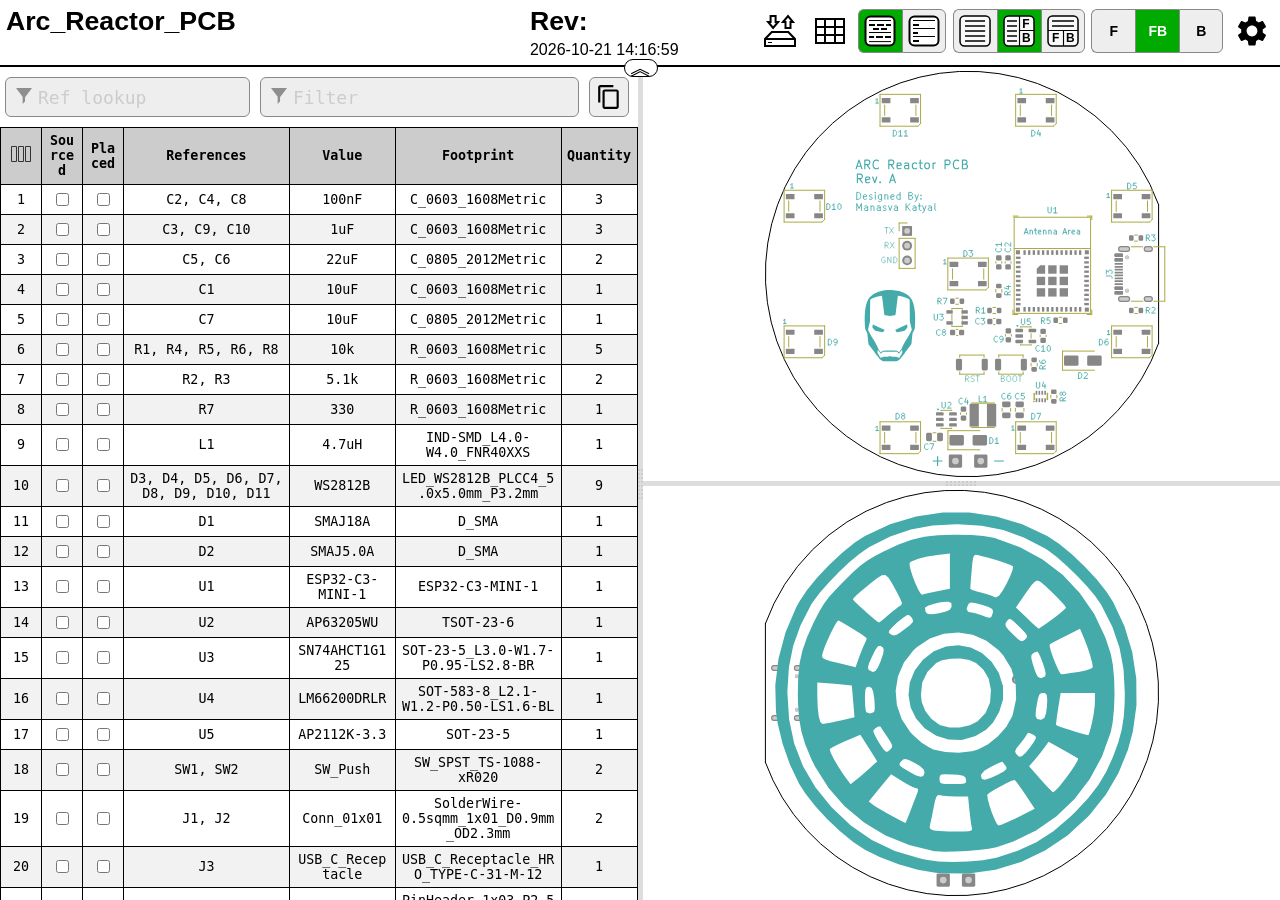
<file: bom/ibom.html>
<!DOCTYPE html>
<html lang="en">

<head>
  <meta charset="UTF-8">
  <meta name="viewport" content="width=device-width, initial-scale=1.0">
  <title>Interactive BOM for KiCAD</title>
  <style type="text/css">
:root {
  --pcb-edge-color: black;
  --pad-color: #878787;
  --pad-hole-color: #CCCCCC;
  --pad-color-highlight: #D04040;
  --pad-color-highlight-both: #D0D040;
  --pad-color-highlight-marked: #44a344;
  --pin1-outline-color: #ffb629;
  --pin1-outline-color-highlight: #ffb629;
  --pin1-outline-color-highlight-both: #fcbb39;
  --pin1-outline-color-highlight-marked: #00000000;
  --silkscreen-edge-color: #aa4;
  --silkscreen-polygon-color: #4aa;
  --silkscreen-text-color: #4aa;
  --fabrication-edge-color: #907651;
  --fabrication-polygon-color: #907651;
  --fabrication-text-color: #a27c24;
  --track-color: #def5f1;
  --track-color-highlight: #D04040;
  --zone-color: #def5f1;
  --zone-color-highlight: #d0404080;
}

html,
body {
  margin: 0px;
  height: 100%;
  font-family: Verdana, sans-serif;
}

.dark.topmostdiv {
  --pcb-edge-color: #eee;
  --pad-color: #808080;
  --pin1-outline-color: #ffa800;
  --pin1-outline-color-highlight: #ccff00;
  --track-color: #42524f;
  --zone-color: #42524f;
  background-color: #252c30;
  color: #eee;
}

button {
  background-color: #eee;
  border: 1px solid #888;
  color: black;
  height: 44px;
  width: 44px;
  text-align: center;
  text-decoration: none;
  display: inline-block;
  font-size: 14px;
  font-weight: bolder;
}

.dark button {
  /* This will be inverted */
  background-color: #c3b7b5;
}

button.depressed {
  background-color: #0a0;
  color: white;
}

.dark button.depressed {
  /* This will be inverted */
  background-color: #b3b;
}

button:focus {
  outline: 0;
}

button#tb-btn {
  background-image: url("data:image/svg+xml,%3Csvg xmlns='http://www.w3.org/2000/svg' viewBox='0 0 8.47 8.47'%3E%3Crect transform='translate(0 -288.53)' ry='1.17' y='288.8' x='.27' height='7.94' width='7.94' fill='%23f9f9f9'/%3E%3Cg transform='translate(0 -288.53)'%3E%3Crect width='7.94' height='7.94' x='.27' y='288.8' ry='1.17' fill='none' stroke='%23000' stroke-width='.4' stroke-linejoin='round'/%3E%3Cpath d='M1.32 290.12h5.82M1.32 291.45h5.82' fill='none' stroke='%23000' stroke-width='.4'/%3E%3Cpath d='M4.37 292.5v4.23M.26 292.63H8.2' fill='none' stroke='%23000' stroke-width='.3'/%3E%3Ctext font-weight='700' font-size='3.17' font-family='sans-serif'%3E%3Ctspan x='1.35' y='295.73'%3EF%3C/tspan%3E%3Ctspan x='5.03' y='295.68'%3EB%3C/tspan%3E%3C/text%3E%3C/g%3E%3C/svg%3E%0A");
}

button#lr-btn {
  background-image: url("data:image/svg+xml,%3Csvg xmlns='http://www.w3.org/2000/svg' viewBox='0 0 8.47 8.47'%3E%3Crect transform='translate(0 -288.53)' ry='1.17' y='288.8' x='.27' height='7.94' width='7.94' fill='%23f9f9f9'/%3E%3Cg transform='translate(0 -288.53)'%3E%3Crect width='7.94' height='7.94' x='.27' y='288.8' ry='1.17' fill='none' stroke='%23000' stroke-width='.4' stroke-linejoin='round'/%3E%3Cpath d='M1.06 290.12H3.7m-2.64 1.33H3.7m-2.64 1.32H3.7m-2.64 1.3H3.7m-2.64 1.33H3.7' fill='none' stroke='%23000' stroke-width='.4'/%3E%3Cpath d='M4.37 288.8v7.94m0-4.11h3.96' fill='none' stroke='%23000' stroke-width='.3'/%3E%3Ctext font-weight='700' font-size='3.17' font-family='sans-serif'%3E%3Ctspan x='5.11' y='291.96'%3EF%3C/tspan%3E%3Ctspan x='5.03' y='295.68'%3EB%3C/tspan%3E%3C/text%3E%3C/g%3E%3C/svg%3E%0A");
}

button#bom-btn {
  background-image: url("data:image/svg+xml,%3Csvg xmlns='http://www.w3.org/2000/svg' viewBox='0 0 8.47 8.47'%3E%3Crect transform='translate(0 -288.53)' ry='1.17' y='288.8' x='.27' height='7.94' width='7.94' fill='%23f9f9f9'/%3E%3Cg transform='translate(0 -288.53)' fill='none' stroke='%23000' stroke-width='.4'%3E%3Crect width='7.94' height='7.94' x='.27' y='288.8' ry='1.17' stroke-linejoin='round'/%3E%3Cpath d='M1.59 290.12h5.29M1.59 291.45h5.33M1.59 292.75h5.33M1.59 294.09h5.33M1.59 295.41h5.33'/%3E%3C/g%3E%3C/svg%3E");
}

button#bom-grouped-btn {
  background-image: url("data:image/svg+xml,%3Csvg xmlns='http://www.w3.org/2000/svg' width='32' height='32'%3E%3Cg stroke='%23000' stroke-linejoin='round' class='layer'%3E%3Crect width='29' height='29' x='1.5' y='1.5' stroke-width='2' fill='%23fff' rx='5' ry='5'/%3E%3Cpath stroke-linecap='square' stroke-width='2' d='M6 10h4m4 0h5m4 0h3M6.1 22h3m3.9 0h5m4 0h4m-16-8h4m4 0h4'/%3E%3Cpath stroke-linecap='null' d='M5 17.5h22M5 26.6h22M5 5.5h22'/%3E%3C/g%3E%3C/svg%3E");
}

button#bom-ungrouped-btn {
  background-image: url("data:image/svg+xml,%3Csvg xmlns='http://www.w3.org/2000/svg' width='32' height='32'%3E%3Cg stroke='%23000' stroke-linejoin='round' class='layer'%3E%3Crect width='29' height='29' x='1.5' y='1.5' stroke-width='2' fill='%23fff' rx='5' ry='5'/%3E%3Cpath stroke-linecap='square' stroke-width='2' d='M6 10h4m-4 8h3m-3 8h4'/%3E%3Cpath stroke-linecap='null' d='M5 13.5h22m-22 8h22M5 5.5h22'/%3E%3C/g%3E%3C/svg%3E");
}

button#bom-netlist-btn {
  background-image: url("data:image/svg+xml,%3Csvg xmlns='http://www.w3.org/2000/svg' width='32' height='32'%3E%3Cg fill='none' stroke='%23000' class='layer'%3E%3Crect width='29' height='29' x='1.5' y='1.5' stroke-width='2' fill='%23fff' rx='5' ry='5'/%3E%3Cpath stroke-width='2' d='M6 26l6-6v-8m13.8-6.3l-6 6v8'/%3E%3Ccircle cx='11.8' cy='9.5' r='2.8' stroke-width='2'/%3E%3Ccircle cx='19.8' cy='22.8' r='2.8' stroke-width='2'/%3E%3C/g%3E%3C/svg%3E");
}

button#copy {
  background-image: url("data:image/svg+xml,%3Csvg height='48' viewBox='0 0 48 48' width='48' xmlns='http://www.w3.org/2000/svg'%3E%3Cpath d='M0 0h48v48h-48z' fill='none'/%3E%3Cpath d='M32 2h-24c-2.21 0-4 1.79-4 4v28h4v-28h24v-4zm6 8h-22c-2.21 0-4 1.79-4 4v28c0 2.21 1.79 4 4 4h22c2.21 0 4-1.79 4-4v-28c0-2.21-1.79-4-4-4zm0 32h-22v-28h22v28z'/%3E%3C/svg%3E");
  background-position: 6px 6px;
  background-repeat: no-repeat;
  background-size: 26px 26px;
  border-radius: 6px;
  height: 40px;
  width: 40px;
  margin: 10px 5px;
}

button#copy:active {
  box-shadow: inset 0px 0px 5px #6c6c6c;
}

textarea.clipboard-temp {
  position: fixed;
  top: 0;
  left: 0;
  width: 2em;
  height: 2em;
  padding: 0;
  border: None;
  outline: None;
  box-shadow: None;
  background: transparent;
}

.left-most-button {
  border-right: 0;
  border-top-left-radius: 6px;
  border-bottom-left-radius: 6px;
}

.middle-button {
  border-right: 0;
}

.right-most-button {
  border-top-right-radius: 6px;
  border-bottom-right-radius: 6px;
}

.button-container {
  font-size: 0;
  margin: 0.4rem 0.4rem 0.4rem 0;
}

.dark .button-container {
  filter: invert(1);
}

.button-container button {
  background-size: 32px 32px;
  background-position: 5px 5px;
  background-repeat: no-repeat;
}

@media print {
  .hideonprint {
    display: none;
  }
}

canvas {
  cursor: crosshair;
}

canvas:active {
  cursor: grabbing;
}

.fileinfo {
  width: 100%;
  max-width: 1000px;
  border: none;
  padding: 3px;
}

.fileinfo .title {
  font-size: 20pt;
  font-weight: bold;
}

.fileinfo td {
  overflow: hidden;
  white-space: nowrap;
  max-width: 1px;
  width: 50%;
  text-overflow: ellipsis;
}

.bom {
  border-collapse: collapse;
  font-family: Consolas, "DejaVu Sans Mono", Monaco, monospace;
  font-size: 10pt;
  table-layout: fixed;
  width: 100%;
  margin-top: 1px;
  position: relative;
}

.bom th,
.bom td {
  border: 1px solid black;
  padding: 5px;
  word-wrap: break-word;
  text-align: center;
  position: relative;
}

.dark .bom th,
.dark .bom td {
  border: 1px solid #777;
}

.bom th {
  background-color: #CCCCCC;
  background-clip: padding-box;
}

.dark .bom th {
  background-color: #3b4749;
}

.bom tr.highlighted:nth-child(n) {
  background-color: #cfc;
}

.dark .bom tr.highlighted:nth-child(n) {
  background-color: #226022;
}

.bom tr:nth-child(even) {
  background-color: #f2f2f2;
}

.dark .bom tr:nth-child(even) {
  background-color: #313b40;
}

.bom tr.checked {
  color: #1cb53d;
}

.dark .bom tr.checked {
  color: #2cce54;
}

.bom tr {
  transition: background-color 0.2s;
}

.bom .numCol {
  width: 30px;
}

.bom .value {
  width: 15%;
}

.bom .quantity {
  width: 65px;
}

.bom th .sortmark {
  position: absolute;
  right: 1px;
  top: 1px;
  margin-top: -5px;
  border-width: 5px;
  border-style: solid;
  border-color: transparent transparent #221 transparent;
  transform-origin: 50% 85%;
  transition: opacity 0.2s, transform 0.4s;
}

.dark .bom th .sortmark {
  filter: invert(1);
}

.bom th .sortmark.none {
  opacity: 0;
}

.bom th .sortmark.desc {
  transform: rotate(180deg);
}

.bom th:hover .sortmark.none {
  opacity: 0.5;
}

.bom .bom-checkbox {
  width: 30px;
  position: relative;
  user-select: none;
  -moz-user-select: none;
}

.bom .bom-checkbox:before {
  content: "";
  position: absolute;
  border-width: 15px;
  border-style: solid;
  border-color: #51829f transparent transparent transparent;
  visibility: hidden;
  top: -15px;
}

.bom .bom-checkbox:after {
  content: "Double click to set/unset all";
  position: absolute;
  color: white;
  top: -35px;
  left: -26px;
  background: #51829f;
  padding: 5px 15px;
  border-radius: 8px;
  white-space: nowrap;
  visibility: hidden;
}

.bom .bom-checkbox:hover:before,
.bom .bom-checkbox:hover:after {
  visibility: visible;
  transition: visibility 0.2s linear 1s;
}

.split {
  -webkit-box-sizing: border-box;
  -moz-box-sizing: border-box;
  box-sizing: border-box;
  overflow-y: auto;
  overflow-x: hidden;
  background-color: inherit;
}

.split.split-horizontal,
.gutter.gutter-horizontal {
  height: 100%;
  float: left;
}

.gutter {
  background-color: #ddd;
  background-repeat: no-repeat;
  background-position: 50%;
  transition: background-color 0.3s;
}

.dark .gutter {
  background-color: #777;
}

.gutter.gutter-horizontal {
  background-image: url('[data-uri]');
  cursor: ew-resize;
  width: 5px;
}

.gutter.gutter-vertical {
  background-image: url('[data-uri]');
  cursor: ns-resize;
  height: 5px;
}

.searchbox {
  float: left;
  height: 40px;
  margin: 10px 5px;
  padding: 12px 32px;
  font-family: Consolas, "DejaVu Sans Mono", Monaco, monospace;
  font-size: 18px;
  box-sizing: border-box;
  border: 1px solid #888;
  border-radius: 6px;
  outline: none;
  background-color: #eee;
  transition: background-color 0.2s, border 0.2s;
  background-image: url('[data-uri]');
  background-position: 10px 10px;
  background-repeat: no-repeat;
}

.dark .searchbox {
  background-color: #111;
  color: #eee;
}

.searchbox::placeholder {
  color: #ccc;
}

.dark .searchbox::placeholder {
  color: #666;
}

.filter {
  width: calc(60% - 64px);
}

.reflookup {
  width: calc(40% - 10px);
}

input[type=text]:focus {
  background-color: white;
  border: 1px solid #333;
}

.dark input[type=text]:focus {
  background-color: #333;
  border: 1px solid #ccc;
}

mark.highlight {
  background-color: #5050ff;
  color: #fff;
  padding: 2px;
  border-radius: 6px;
}

.dark mark.highlight {
  background-color: #76a6da;
  color: #111;
}

.menubtn {
  background-color: white;
  border: none;
  background-image: url("data:image/svg+xml,%3Csvg xmlns='http://www.w3.org/2000/svg' width='36' height='36' viewBox='0 0 20 20'%3E%3Cpath fill='none' d='M0 0h20v20H0V0z'/%3E%3Cpath d='M15.95 10.78c.03-.25.05-.51.05-.78s-.02-.53-.06-.78l1.69-1.32c.15-.12.19-.34.1-.51l-1.6-2.77c-.1-.18-.31-.24-.49-.18l-1.99.8c-.42-.32-.86-.58-1.35-.78L12 2.34c-.03-.2-.2-.34-.4-.34H8.4c-.2 0-.36.14-.39.34l-.3 2.12c-.49.2-.94.47-1.35.78l-1.99-.8c-.18-.07-.39 0-.49.18l-1.6 2.77c-.1.18-.06.39.1.51l1.69 1.32c-.04.25-.07.52-.07.78s.02.53.06.78L2.37 12.1c-.15.12-.19.34-.1.51l1.6 2.77c.1.18.31.24.49.18l1.99-.8c.42.32.86.58 1.35.78l.3 2.12c.04.2.2.34.4.34h3.2c.2 0 .37-.14.39-.34l.3-2.12c.49-.2.94-.47 1.35-.78l1.99.8c.18.07.39 0 .49-.18l1.6-2.77c.1-.18.06-.39-.1-.51l-1.67-1.32zM10 13c-1.65 0-3-1.35-3-3s1.35-3 3-3 3 1.35 3 3-1.35 3-3 3z'/%3E%3C/svg%3E%0A");
  background-position: center;
  background-repeat: no-repeat;
}

.statsbtn {
  background-color: white;
  border: none;
  background-image: url("data:image/svg+xml,%3Csvg width='36' height='36' xmlns='http://www.w3.org/2000/svg'%3E%3Cpath d='M4 6h28v24H4V6zm0 8h28v8H4m9-16v24h10V5.8' fill='none' stroke='%23000' stroke-width='2'/%3E%3C/svg%3E");
  background-position: center;
  background-repeat: no-repeat;
}

.iobtn {
  background-color: white;
  border: none;
  background-image: url("data:image/svg+xml,%3Csvg xmlns='http://www.w3.org/2000/svg' width='36' height='36'%3E%3Cpath fill='none' stroke='%23000' stroke-width='2' d='M3 33v-7l6.8-7h16.5l6.7 7v7H3zM3.2 26H33M21 9l5-5.9 5 6h-2.5V15h-5V9H21zm-4.9 0l-5 6-5-6h2.5V3h5v6h2.5z'/%3E%3Cpath fill='none' stroke='%23000' d='M6.1 29.5H10'/%3E%3C/svg%3E");
  background-position: center;
  background-repeat: no-repeat;
}

.visbtn {
  background-image: url("data:image/svg+xml,%3Csvg xmlns='http://www.w3.org/2000/svg' width='24' height='24'%3E%3Cpath fill='none' stroke='%23333' d='M2.5 4.5h5v15h-5zM9.5 4.5h5v15h-5zM16.5 4.5h5v15h-5z'/%3E%3C/svg%3E");
  background-position: center;
  background-repeat: no-repeat;
  padding: 15px;
}

#vismenu-content {
  left: 0px;
  font-family: Verdana, sans-serif;
}

.dark .statsbtn,
.dark .savebtn,
.dark .menubtn,
.dark .iobtn,
.dark .visbtn {
  filter: invert(1);
}

.flexbox {
  display: flex;
  align-items: center;
  justify-content: space-between;
  width: 100%;
}

.savebtn {
  background-color: #d6d6d6;
  width: auto;
  height: 30px;
  flex-grow: 1;
  margin: 5px;
  border-radius: 4px;
}

.savebtn:active {
  background-color: #0a0;
  color: white;
}

.dark .savebtn:active {
  /* This will be inverted */
  background-color: #b3b;
}

.stats {
  border-collapse: collapse;
  font-size: 12pt;
  table-layout: fixed;
  width: 100%;
  min-width: 450px;
}

.dark .stats td {
  border: 1px solid #bbb;
}

.stats td {
  border: 1px solid black;
  padding: 5px;
  word-wrap: break-word;
  text-align: center;
  position: relative;
}

#checkbox-stats div {
  position: absolute;
  left: 0;
  top: 0;
  height: 100%;
  width: 100%;
  display: flex;
  align-items: center;
  justify-content: center;
}

#checkbox-stats .bar {
  background-color: rgba(28, 251, 0, 0.6);
}

.menu {
  position: relative;
  display: inline-block;
  margin: 0.4rem 0.4rem 0.4rem 0;
}

.menu-content {
  font-size: 12pt !important;
  text-align: left !important;
  font-weight: normal !important;
  display: none;
  position: absolute;
  background-color: white;
  right: 0;
  min-width: 300px;
  box-shadow: 0px 8px 16px 0px rgba(0, 0, 0, 0.2);
  z-index: 100;
  padding: 8px;
}

.dark .menu-content {
  background-color: #111;
}

.menu:hover .menu-content {
  display: block;
}

.menu:hover .menubtn,
.menu:hover .iobtn,
.menu:hover .statsbtn {
  background-color: #eee;
}

.menu-label {
  display: inline-block;
  padding: 8px;
  border: 1px solid #ccc;
  border-top: 0;
  width: calc(100% - 18px);
}

.menu-label-top {
  border-top: 1px solid #ccc;
}

.menu-textbox {
  float: left;
  height: 24px;
  margin: 10px 5px;
  padding: 5px 5px;
  font-family: Consolas, "DejaVu Sans Mono", Monaco, monospace;
  font-size: 14px;
  box-sizing: border-box;
  border: 1px solid #888;
  border-radius: 4px;
  outline: none;
  background-color: #eee;
  transition: background-color 0.2s, border 0.2s;
  width: calc(100% - 10px);
}

.menu-textbox.invalid,
.dark .menu-textbox.invalid {
  color: red;
}

.dark .menu-textbox {
  background-color: #222;
  color: #eee;
}

.radio-container {
  margin: 4px;
}

.topmostdiv {
  display: flex;
  flex-direction: column;
  width: 100%;
  background-color: white;
  transition: background-color 0.3s;
  min-height: 100%;
}

#top {
  display: flex;
  flex-wrap: wrap;
  justify-content: flex-end;
  align-items: center;
}

#topdivider {
  border-bottom: 2px solid black;
  display: flex;
  justify-content: center;
  align-items: center;
}

.dark #topdivider {
  border-bottom: 2px solid #ccc;
}

#topdivider>div {
  position: relative;
}

#toptoggle {
  cursor: pointer;
  user-select: none;
  position: absolute;
  padding: 0.1rem 0.3rem;
  top: -0.4rem;
  left: -1rem;
  font-size: 1.4rem;
  line-height: 60%;
  border: 1px solid black;
  border-radius: 1rem;
  background-color: #fff;
  z-index: 100;
}

.flipped {
  transform: rotate(0.5turn);
}

.dark #toptoggle {
  border: 1px solid #fff;
  background-color: #222;
}

#fileinfodiv {
  flex: 20rem 1 0;
  overflow: auto;
}

#bomcontrols {
  display: flex;
  flex-direction: row-reverse;
}

#bomcontrols>* {
  flex-shrink: 0;
}

#dbg {
  display: block;
}

::-webkit-scrollbar {
  width: 8px;
}

::-webkit-scrollbar-track {
  background: #aaa;
}

::-webkit-scrollbar-thumb {
  background: #666;
  border-radius: 3px;
}

::-webkit-scrollbar-thumb:hover {
  background: #555;
}

.slider {
  -webkit-appearance: none;
  width: 100%;
  margin: 3px 0;
  padding: 0;
  outline: none;
  opacity: 0.7;
  -webkit-transition: .2s;
  transition: opacity .2s;
  border-radius: 3px;
}

.slider:hover {
  opacity: 1;
}

.slider:focus {
  outline: none;
}

.slider::-webkit-slider-runnable-track {
  -webkit-appearance: none;
  width: 100%;
  height: 8px;
  background: #d3d3d3;
  border-radius: 3px;
  border: none;
}

.slider::-webkit-slider-thumb {
  -webkit-appearance: none;
  width: 15px;
  height: 15px;
  border-radius: 50%;
  background: #0a0;
  cursor: pointer;
  margin-top: -4px;
}

.dark .slider::-webkit-slider-thumb {
  background: #3d3;
}

.slider::-moz-range-thumb {
  width: 15px;
  height: 15px;
  border-radius: 50%;
  background: #0a0;
  cursor: pointer;
}

.slider::-moz-range-track {
  height: 8px;
  background: #d3d3d3;
  border-radius: 3px;
}

.dark .slider::-moz-range-thumb {
  background: #3d3;
}

.slider::-ms-track {
  width: 100%;
  height: 8px;
  border-width: 3px 0;
  background: transparent;
  border-color: transparent;
  color: transparent;
  transition: opacity .2s;
}

.slider::-ms-fill-lower {
  background: #d3d3d3;
  border: none;
  border-radius: 3px;
}

.slider::-ms-fill-upper {
  background: #d3d3d3;
  border: none;
  border-radius: 3px;
}

.slider::-ms-thumb {
  width: 15px;
  height: 15px;
  border-radius: 50%;
  background: #0a0;
  cursor: pointer;
  margin: 0;
}

.shameless-plug {
  font-size: 0.8em;
  text-align: center;
  display: block;
}

a {
  color: #0278a4;
}

.dark a {
  color: #00b9fd;
}

#frontcanvas,
#backcanvas {
  touch-action: none;
}

.placeholder {
  border: 1px dashed #9f9fda !important;
  background-color: #edf2f7 !important;
}

.dragging {
  z-index: 999;
}

.dark .dragging>table>tbody>tr {
  background-color: #252c30;
}

.dark .placeholder {
  filter: invert(1);
}

.column-spacer {
  top: 0;
  left: 0;
  width: calc(100% - 4px);
  position: absolute;
  cursor: pointer;
  user-select: none;
  height: 100%;
}

.column-width-handle {
  top: 0;
  right: 0;
  width: 4px;
  position: absolute;
  cursor: col-resize;
  user-select: none;
  height: 100%;
}

.column-width-handle:hover {
  background-color: #4f99bd;
}

.help-link {
  border: 1px solid #0278a4;
  padding-inline: 0.3rem;
  border-radius: 3px;
  cursor: pointer;
}

.dark .help-link {
  border: 1px solid #00b9fd;
}

.bom-color {
  width: 20%;
}

.color-column input {
  width: 1.6rem;
  height: 1rem;
  border: 1px solid black;
  cursor: pointer;
  padding: 0;
}

/* removes default styling from input color element */
::-webkit-color-swatch {
  border: none;
}

::-webkit-color-swatch-wrapper {
  padding: 0;
}

::-moz-color-swatch,
::-moz-focus-inner {
  border: none;
}

::-moz-focus-inner {
  padding: 0;
}

  </style>
  <script type="text/javascript" >
///////////////////////////////////////////////
/*
  Split.js - v1.3.5
  MIT License
  https://github.com/nathancahill/Split.js
*/
!function(e,t){"object"==typeof exports&&"undefined"!=typeof module?module.exports=t():"function"==typeof define&&define.amd?define(t):e.Split=t()}(this,function(){"use strict";var e=window,t=e.document,n="addEventListener",i="removeEventListener",r="getBoundingClientRect",s=function(){return!1},o=e.attachEvent&&!e[n],a=["","-webkit-","-moz-","-o-"].filter(function(e){var n=t.createElement("div");return n.style.cssText="width:"+e+"calc(9px)",!!n.style.length}).shift()+"calc",l=function(e){return"string"==typeof e||e instanceof String?t.querySelector(e):e};return function(u,c){function z(e,t,n){var i=A(y,t,n);Object.keys(i).forEach(function(t){return e.style[t]=i[t]})}function h(e,t){var n=B(y,t);Object.keys(n).forEach(function(t){return e.style[t]=n[t]})}function f(e){var t=E[this.a],n=E[this.b],i=t.size+n.size;t.size=e/this.size*i,n.size=i-e/this.size*i,z(t.element,t.size,this.aGutterSize),z(n.element,n.size,this.bGutterSize)}function m(e){var t;this.dragging&&((t="touches"in e?e.touches[0][b]-this.start:e[b]-this.start)<=E[this.a].minSize+M+this.aGutterSize?t=E[this.a].minSize+this.aGutterSize:t>=this.size-(E[this.b].minSize+M+this.bGutterSize)&&(t=this.size-(E[this.b].minSize+this.bGutterSize)),f.call(this,t),c.onDrag&&c.onDrag())}function g(){var e=E[this.a].element,t=E[this.b].element;this.size=e[r]()[y]+t[r]()[y]+this.aGutterSize+this.bGutterSize,this.start=e[r]()[G]}function d(){var t=this,n=E[t.a].element,r=E[t.b].element;t.dragging&&c.onDragEnd&&c.onDragEnd(),t.dragging=!1,e[i]("mouseup",t.stop),e[i]("touchend",t.stop),e[i]("touchcancel",t.stop),t.parent[i]("mousemove",t.move),t.parent[i]("touchmove",t.move),delete t.stop,delete t.move,n[i]("selectstart",s),n[i]("dragstart",s),r[i]("selectstart",s),r[i]("dragstart",s),n.style.userSelect="",n.style.webkitUserSelect="",n.style.MozUserSelect="",n.style.pointerEvents="",r.style.userSelect="",r.style.webkitUserSelect="",r.style.MozUserSelect="",r.style.pointerEvents="",t.gutter.style.cursor="",t.parent.style.cursor=""}function S(t){var i=this,r=E[i.a].element,o=E[i.b].element;!i.dragging&&c.onDragStart&&c.onDragStart(),t.preventDefault(),i.dragging=!0,i.move=m.bind(i),i.stop=d.bind(i),e[n]("mouseup",i.stop),e[n]("touchend",i.stop),e[n]("touchcancel",i.stop),i.parent[n]("mousemove",i.move),i.parent[n]("touchmove",i.move),r[n]("selectstart",s),r[n]("dragstart",s),o[n]("selectstart",s),o[n]("dragstart",s),r.style.userSelect="none",r.style.webkitUserSelect="none",r.style.MozUserSelect="none",r.style.pointerEvents="none",o.style.userSelect="none",o.style.webkitUserSelect="none",o.style.MozUserSelect="none",o.style.pointerEvents="none",i.gutter.style.cursor=j,i.parent.style.cursor=j,g.call(i)}function v(e){e.forEach(function(t,n){if(n>0){var i=F[n-1],r=E[i.a],s=E[i.b];r.size=e[n-1],s.size=t,z(r.element,r.size,i.aGutterSize),z(s.element,s.size,i.bGutterSize)}})}function p(){F.forEach(function(e){e.parent.removeChild(e.gutter),E[e.a].element.style[y]="",E[e.b].element.style[y]=""})}void 0===c&&(c={});var y,b,G,E,w=l(u[0]).parentNode,D=e.getComputedStyle(w).flexDirection,U=c.sizes||u.map(function(){return 100/u.length}),k=void 0!==c.minSize?c.minSize:100,x=Array.isArray(k)?k:u.map(function(){return k}),L=void 0!==c.gutterSize?c.gutterSize:10,M=void 0!==c.snapOffset?c.snapOffset:30,O=c.direction||"horizontal",j=c.cursor||("horizontal"===O?"ew-resize":"ns-resize"),C=c.gutter||function(e,n){var i=t.createElement("div");return i.className="gutter gutter-"+n,i},A=c.elementStyle||function(e,t,n){var i={};return"string"==typeof t||t instanceof String?i[e]=t:i[e]=o?t+"%":a+"("+t+"% - "+n+"px)",i},B=c.gutterStyle||function(e,t){return n={},n[e]=t+"px",n;var n};"horizontal"===O?(y="width","clientWidth",b="clientX",G="left","paddingLeft"):"vertical"===O&&(y="height","clientHeight",b="clientY",G="top","paddingTop");var F=[];return E=u.map(function(e,t){var i,s={element:l(e),size:U[t],minSize:x[t]};if(t>0&&(i={a:t-1,b:t,dragging:!1,isFirst:1===t,isLast:t===u.length-1,direction:O,parent:w},i.aGutterSize=L,i.bGutterSize=L,i.isFirst&&(i.aGutterSize=L/2),i.isLast&&(i.bGutterSize=L/2),"row-reverse"===D||"column-reverse"===D)){var a=i.a;i.a=i.b,i.b=a}if(!o&&t>0){var c=C(t,O);h(c,L),c[n]("mousedown",S.bind(i)),c[n]("touchstart",S.bind(i)),w.insertBefore(c,s.element),i.gutter=c}0===t||t===u.length-1?z(s.element,s.size,L/2):z(s.element,s.size,L);var f=s.element[r]()[y];return f<s.minSize&&(s.minSize=f),t>0&&F.push(i),s}),o?{setSizes:v,destroy:p}:{setSizes:v,getSizes:function(){return E.map(function(e){return e.size})},collapse:function(e){if(e===F.length){var t=F[e-1];g.call(t),o||f.call(t,t.size-t.bGutterSize)}else{var n=F[e];g.call(n),o||f.call(n,n.aGutterSize)}},destroy:p}}});

///////////////////////////////////////////////

///////////////////////////////////////////////
// Copyright (c) 2013 Pieroxy <pieroxy@pieroxy.net>
// This work is free. You can redistribute it and/or modify it
// under the terms of the WTFPL, Version 2
// For more information see LICENSE.txt or http://www.wtfpl.net/
//
// For more information, the home page:
// http://pieroxy.net/blog/pages/lz-string/testing.html
//
// LZ-based compression algorithm, version 1.4.4
var LZString=function(){var o=String.fromCharCode,i={};var n={decompressFromBase64:function(o){return null==o?"":""==o?null:n._decompress(o.length,32,function(n){return function(o,n){if(!i[o]){i[o]={};for(var t=0;t<o.length;t++)i[o][o.charAt(t)]=t}return i[o][n]}("ABCDEFGHIJKLMNOPQRSTUVWXYZabcdefghijklmnopqrstuvwxyz0123456789+/=",o.charAt(n))})},_decompress:function(i,n,t){var r,e,a,s,p,u,l,f=[],c=4,d=4,h=3,v="",g=[],m={val:t(0),position:n,index:1};for(r=0;r<3;r+=1)f[r]=r;for(a=0,p=Math.pow(2,2),u=1;u!=p;)s=m.val&m.position,m.position>>=1,0==m.position&&(m.position=n,m.val=t(m.index++)),a|=(s>0?1:0)*u,u<<=1;switch(a){case 0:for(a=0,p=Math.pow(2,8),u=1;u!=p;)s=m.val&m.position,m.position>>=1,0==m.position&&(m.position=n,m.val=t(m.index++)),a|=(s>0?1:0)*u,u<<=1;l=o(a);break;case 1:for(a=0,p=Math.pow(2,16),u=1;u!=p;)s=m.val&m.position,m.position>>=1,0==m.position&&(m.position=n,m.val=t(m.index++)),a|=(s>0?1:0)*u,u<<=1;l=o(a);break;case 2:return""}for(f[3]=l,e=l,g.push(l);;){if(m.index>i)return"";for(a=0,p=Math.pow(2,h),u=1;u!=p;)s=m.val&m.position,m.position>>=1,0==m.position&&(m.position=n,m.val=t(m.index++)),a|=(s>0?1:0)*u,u<<=1;switch(l=a){case 0:for(a=0,p=Math.pow(2,8),u=1;u!=p;)s=m.val&m.position,m.position>>=1,0==m.position&&(m.position=n,m.val=t(m.index++)),a|=(s>0?1:0)*u,u<<=1;f[d++]=o(a),l=d-1,c--;break;case 1:for(a=0,p=Math.pow(2,16),u=1;u!=p;)s=m.val&m.position,m.position>>=1,0==m.position&&(m.position=n,m.val=t(m.index++)),a|=(s>0?1:0)*u,u<<=1;f[d++]=o(a),l=d-1,c--;break;case 2:return g.join("")}if(0==c&&(c=Math.pow(2,h),h++),f[l])v=f[l];else{if(l!==d)return null;v=e+e.charAt(0)}g.push(v),f[d++]=e+v.charAt(0),e=v,0==--c&&(c=Math.pow(2,h),h++)}}};return n}();"function"==typeof define&&define.amd?define(function(){return LZString}):"undefined"!=typeof module&&null!=module?module.exports=LZString:"undefined"!=typeof angular&&null!=angular&&angular.module("LZString",[]).factory("LZString",function(){return LZString});
///////////////////////////////////////////////

///////////////////////////////////////////////
/*!
 * PEP v0.4.3 | https://github.com/jquery/PEP
 * Copyright jQuery Foundation and other contributors | http://jquery.org/license
 */
!function(a,b){"object"==typeof exports&&"undefined"!=typeof module?module.exports=b():"function"==typeof define&&define.amd?define(b):a.PointerEventsPolyfill=b()}(this,function(){"use strict";function a(a,b){b=b||Object.create(null);var c=document.createEvent("Event");c.initEvent(a,b.bubbles||!1,b.cancelable||!1);
for(var d,e=2;e<m.length;e++)d=m[e],c[d]=b[d]||n[e];c.buttons=b.buttons||0;
var f=0;return f=b.pressure&&c.buttons?b.pressure:c.buttons?.5:0,c.x=c.clientX,c.y=c.clientY,c.pointerId=b.pointerId||0,c.width=b.width||0,c.height=b.height||0,c.pressure=f,c.tiltX=b.tiltX||0,c.tiltY=b.tiltY||0,c.twist=b.twist||0,c.tangentialPressure=b.tangentialPressure||0,c.pointerType=b.pointerType||"",c.hwTimestamp=b.hwTimestamp||0,c.isPrimary=b.isPrimary||!1,c}function b(){this.array=[],this.size=0}function c(a,b,c,d){this.addCallback=a.bind(d),this.removeCallback=b.bind(d),this.changedCallback=c.bind(d),A&&(this.observer=new A(this.mutationWatcher.bind(this)))}function d(a){return"body /shadow-deep/ "+e(a)}function e(a){return'[touch-action="'+a+'"]'}function f(a){return"{ -ms-touch-action: "+a+"; touch-action: "+a+"; }"}function g(){if(F){D.forEach(function(a){String(a)===a?(E+=e(a)+f(a)+"\n",G&&(E+=d(a)+f(a)+"\n")):(E+=a.selectors.map(e)+f(a.rule)+"\n",G&&(E+=a.selectors.map(d)+f(a.rule)+"\n"))});var a=document.createElement("style");a.textContent=E,document.head.appendChild(a)}}function h(){if(!window.PointerEvent){if(window.PointerEvent=a,window.navigator.msPointerEnabled){var b=window.navigator.msMaxTouchPoints;Object.defineProperty(window.navigator,"maxTouchPoints",{value:b,enumerable:!0}),u.registerSource("ms",_)}else Object.defineProperty(window.navigator,"maxTouchPoints",{value:0,enumerable:!0}),u.registerSource("mouse",N),void 0!==window.ontouchstart&&u.registerSource("touch",V);u.register(document)}}function i(a){if(!u.pointermap.has(a)){var b=new Error("InvalidPointerId");throw b.name="InvalidPointerId",b}}function j(a){for(var b=a.parentNode;b&&b!==a.ownerDocument;)b=b.parentNode;if(!b){var c=new Error("InvalidStateError");throw c.name="InvalidStateError",c}}function k(a){var b=u.pointermap.get(a);return 0!==b.buttons}function l(){window.Element&&!Element.prototype.setPointerCapture&&Object.defineProperties(Element.prototype,{setPointerCapture:{value:W},releasePointerCapture:{value:X},hasPointerCapture:{value:Y}})}
var m=["bubbles","cancelable","view","detail","screenX","screenY","clientX","clientY","ctrlKey","altKey","shiftKey","metaKey","button","relatedTarget","pageX","pageY"],n=[!1,!1,null,null,0,0,0,0,!1,!1,!1,!1,0,null,0,0],o=window.Map&&window.Map.prototype.forEach,p=o?Map:b;b.prototype={set:function(a,b){return void 0===b?this["delete"](a):(this.has(a)||this.size++,void(this.array[a]=b))},has:function(a){return void 0!==this.array[a]},"delete":function(a){this.has(a)&&(delete this.array[a],this.size--)},get:function(a){return this.array[a]},clear:function(){this.array.length=0,this.size=0},forEach:function(a,b){return this.array.forEach(function(c,d){a.call(b,c,d,this)},this)}};var q=["bubbles","cancelable","view","detail","screenX","screenY","clientX","clientY","ctrlKey","altKey","shiftKey","metaKey","button","relatedTarget","buttons","pointerId","width","height","pressure","tiltX","tiltY","pointerType","hwTimestamp","isPrimary","type","target","currentTarget","which","pageX","pageY","timeStamp"],r=[!1,!1,null,null,0,0,0,0,!1,!1,!1,!1,0,null,0,0,0,0,0,0,0,"",0,!1,"",null,null,0,0,0,0],s={pointerover:1,pointerout:1,pointerenter:1,pointerleave:1},t="undefined"!=typeof SVGElementInstance,u={pointermap:new p,eventMap:Object.create(null),captureInfo:Object.create(null),eventSources:Object.create(null),eventSourceList:[],registerSource:function(a,b){var c=b,d=c.events;d&&(d.forEach(function(a){c[a]&&(this.eventMap[a]=c[a].bind(c))},this),this.eventSources[a]=c,this.eventSourceList.push(c))},register:function(a){for(var b,c=this.eventSourceList.length,d=0;d<c&&(b=this.eventSourceList[d]);d++)
b.register.call(b,a)},unregister:function(a){for(var b,c=this.eventSourceList.length,d=0;d<c&&(b=this.eventSourceList[d]);d++)
b.unregister.call(b,a)},contains:function(a,b){try{return a.contains(b)}catch(c){return!1}},down:function(a){a.bubbles=!0,this.fireEvent("pointerdown",a)},move:function(a){a.bubbles=!0,this.fireEvent("pointermove",a)},up:function(a){a.bubbles=!0,this.fireEvent("pointerup",a)},enter:function(a){a.bubbles=!1,this.fireEvent("pointerenter",a)},leave:function(a){a.bubbles=!1,this.fireEvent("pointerleave",a)},over:function(a){a.bubbles=!0,this.fireEvent("pointerover",a)},out:function(a){a.bubbles=!0,this.fireEvent("pointerout",a)},cancel:function(a){a.bubbles=!0,this.fireEvent("pointercancel",a)},leaveOut:function(a){this.out(a),this.propagate(a,this.leave,!1)},enterOver:function(a){this.over(a),this.propagate(a,this.enter,!0)},eventHandler:function(a){if(!a._handledByPE){var b=a.type,c=this.eventMap&&this.eventMap[b];c&&c(a),a._handledByPE=!0}},listen:function(a,b){b.forEach(function(b){this.addEvent(a,b)},this)},unlisten:function(a,b){b.forEach(function(b){this.removeEvent(a,b)},this)},addEvent:function(a,b){a.addEventListener(b,this.boundHandler)},removeEvent:function(a,b){a.removeEventListener(b,this.boundHandler)},makeEvent:function(b,c){this.captureInfo[c.pointerId]&&(c.relatedTarget=null);var d=new a(b,c);return c.preventDefault&&(d.preventDefault=c.preventDefault),d._target=d._target||c.target,d},fireEvent:function(a,b){var c=this.makeEvent(a,b);return this.dispatchEvent(c)},cloneEvent:function(a){for(var b,c=Object.create(null),d=0;d<q.length;d++)b=q[d],c[b]=a[b]||r[d],!t||"target"!==b&&"relatedTarget"!==b||c[b]instanceof SVGElementInstance&&(c[b]=c[b].correspondingUseElement);return a.preventDefault&&(c.preventDefault=function(){a.preventDefault()}),c},getTarget:function(a){var b=this.captureInfo[a.pointerId];return b?a._target!==b&&a.type in s?void 0:b:a._target},propagate:function(a,b,c){for(var d=a.target,e=[];d!==document&&!d.contains(a.relatedTarget);) if(e.push(d),d=d.parentNode,!d)return;c&&e.reverse(),e.forEach(function(c){a.target=c,b.call(this,a)},this)},setCapture:function(b,c,d){this.captureInfo[b]&&this.releaseCapture(b,d),this.captureInfo[b]=c,this.implicitRelease=this.releaseCapture.bind(this,b,d),document.addEventListener("pointerup",this.implicitRelease),document.addEventListener("pointercancel",this.implicitRelease);var e=new a("gotpointercapture");e.pointerId=b,e._target=c,d||this.asyncDispatchEvent(e)},releaseCapture:function(b,c){var d=this.captureInfo[b];if(d){this.captureInfo[b]=void 0,document.removeEventListener("pointerup",this.implicitRelease),document.removeEventListener("pointercancel",this.implicitRelease);var e=new a("lostpointercapture");e.pointerId=b,e._target=d,c||this.asyncDispatchEvent(e)}},dispatchEvent:/*scope.external.dispatchEvent || */function(a){var b=this.getTarget(a);if(b)return b.dispatchEvent(a)},asyncDispatchEvent:function(a){requestAnimationFrame(this.dispatchEvent.bind(this,a))}};u.boundHandler=u.eventHandler.bind(u);var v={shadow:function(a){if(a)return a.shadowRoot||a.webkitShadowRoot},canTarget:function(a){return a&&Boolean(a.elementFromPoint)},targetingShadow:function(a){var b=this.shadow(a);if(this.canTarget(b))return b},olderShadow:function(a){var b=a.olderShadowRoot;if(!b){var c=a.querySelector("shadow");c&&(b=c.olderShadowRoot)}return b},allShadows:function(a){for(var b=[],c=this.shadow(a);c;)b.push(c),c=this.olderShadow(c);return b},searchRoot:function(a,b,c){if(a){var d,e,f=a.elementFromPoint(b,c);for(e=this.targetingShadow(f);e;){if(d=e.elementFromPoint(b,c)){var g=this.targetingShadow(d);return this.searchRoot(g,b,c)||d} e=this.olderShadow(e)} return f}},owner:function(a){
for(var b=a;b.parentNode;)b=b.parentNode;
return b.nodeType!==Node.DOCUMENT_NODE&&b.nodeType!==Node.DOCUMENT_FRAGMENT_NODE&&(b=document),b},findTarget:function(a){var b=a.clientX,c=a.clientY,d=this.owner(a.target);
return d.elementFromPoint(b,c)||(d=document),this.searchRoot(d,b,c)}},w=Array.prototype.forEach.call.bind(Array.prototype.forEach),x=Array.prototype.map.call.bind(Array.prototype.map),y=Array.prototype.slice.call.bind(Array.prototype.slice),z=Array.prototype.filter.call.bind(Array.prototype.filter),A=window.MutationObserver||window.WebKitMutationObserver,B="[touch-action]",C={subtree:!0,childList:!0,attributes:!0,attributeOldValue:!0,attributeFilter:["touch-action"]};c.prototype={watchSubtree:function(a){
//
this.observer&&v.canTarget(a)&&this.observer.observe(a,C)},enableOnSubtree:function(a){this.watchSubtree(a),a===document&&"complete"!==document.readyState?this.installOnLoad():this.installNewSubtree(a)},installNewSubtree:function(a){w(this.findElements(a),this.addElement,this)},findElements:function(a){return a.querySelectorAll?a.querySelectorAll(B):[]},removeElement:function(a){this.removeCallback(a)},addElement:function(a){this.addCallback(a)},elementChanged:function(a,b){this.changedCallback(a,b)},concatLists:function(a,b){return a.concat(y(b))},
installOnLoad:function(){document.addEventListener("readystatechange",function(){"complete"===document.readyState&&this.installNewSubtree(document)}.bind(this))},isElement:function(a){return a.nodeType===Node.ELEMENT_NODE},flattenMutationTree:function(a){
var b=x(a,this.findElements,this);
return b.push(z(a,this.isElement)),b.reduce(this.concatLists,[])},mutationWatcher:function(a){a.forEach(this.mutationHandler,this)},mutationHandler:function(a){if("childList"===a.type){var b=this.flattenMutationTree(a.addedNodes);b.forEach(this.addElement,this);var c=this.flattenMutationTree(a.removedNodes);c.forEach(this.removeElement,this)}else"attributes"===a.type&&this.elementChanged(a.target,a.oldValue)}};var D=["none","auto","pan-x","pan-y",{rule:"pan-x pan-y",selectors:["pan-x pan-y","pan-y pan-x"]}],E="",F=window.PointerEvent||window.MSPointerEvent,G=!window.ShadowDOMPolyfill&&document.head.createShadowRoot,H=u.pointermap,I=25,J=[1,4,2,8,16],K=!1;try{K=1===new MouseEvent("test",{buttons:1}).buttons}catch(L){}
var M,N={POINTER_ID:1,POINTER_TYPE:"mouse",events:["mousedown","mousemove","mouseup","mouseover","mouseout"],register:function(a){u.listen(a,this.events)},unregister:function(a){u.unlisten(a,this.events)},lastTouches:[],
isEventSimulatedFromTouch:function(a){for(var b,c=this.lastTouches,d=a.clientX,e=a.clientY,f=0,g=c.length;f<g&&(b=c[f]);f++){
var h=Math.abs(d-b.x),i=Math.abs(e-b.y);if(h<=I&&i<=I)return!0}},prepareEvent:function(a){var b=u.cloneEvent(a),c=b.preventDefault;return b.preventDefault=function(){a.preventDefault(),c()},b.pointerId=this.POINTER_ID,b.isPrimary=!0,b.pointerType=this.POINTER_TYPE,b},prepareButtonsForMove:function(a,b){var c=H.get(this.POINTER_ID);
0!==b.which&&c?a.buttons=c.buttons:a.buttons=0,b.buttons=a.buttons},mousedown:function(a){if(!this.isEventSimulatedFromTouch(a)){var b=H.get(this.POINTER_ID),c=this.prepareEvent(a);K||(c.buttons=J[c.button],b&&(c.buttons|=b.buttons),a.buttons=c.buttons),H.set(this.POINTER_ID,a),b&&0!==b.buttons?u.move(c):u.down(c)}},mousemove:function(a){if(!this.isEventSimulatedFromTouch(a)){var b=this.prepareEvent(a);K||this.prepareButtonsForMove(b,a),b.button=-1,H.set(this.POINTER_ID,a),u.move(b)}},mouseup:function(a){if(!this.isEventSimulatedFromTouch(a)){var b=H.get(this.POINTER_ID),c=this.prepareEvent(a);if(!K){var d=J[c.button];
c.buttons=b?b.buttons&~d:0,a.buttons=c.buttons}H.set(this.POINTER_ID,a),
c.buttons&=~J[c.button],0===c.buttons?u.up(c):u.move(c)}},mouseover:function(a){if(!this.isEventSimulatedFromTouch(a)){var b=this.prepareEvent(a);K||this.prepareButtonsForMove(b,a),b.button=-1,H.set(this.POINTER_ID,a),u.enterOver(b)}},mouseout:function(a){if(!this.isEventSimulatedFromTouch(a)){var b=this.prepareEvent(a);K||this.prepareButtonsForMove(b,a),b.button=-1,u.leaveOut(b)}},cancel:function(a){var b=this.prepareEvent(a);u.cancel(b),this.deactivateMouse()},deactivateMouse:function(){H["delete"](this.POINTER_ID)}},O=u.captureInfo,P=v.findTarget.bind(v),Q=v.allShadows.bind(v),R=u.pointermap,S=2500,T=200,U="touch-action",V={events:["touchstart","touchmove","touchend","touchcancel"],register:function(a){M.enableOnSubtree(a)},unregister:function(){},elementAdded:function(a){var b=a.getAttribute(U),c=this.touchActionToScrollType(b);c&&(a._scrollType=c,u.listen(a,this.events),
Q(a).forEach(function(a){a._scrollType=c,u.listen(a,this.events)},this))},elementRemoved:function(a){a._scrollType=void 0,u.unlisten(a,this.events),
Q(a).forEach(function(a){a._scrollType=void 0,u.unlisten(a,this.events)},this)},elementChanged:function(a,b){var c=a.getAttribute(U),d=this.touchActionToScrollType(c),e=this.touchActionToScrollType(b);
d&&e?(a._scrollType=d,Q(a).forEach(function(a){a._scrollType=d},this)):e?this.elementRemoved(a):d&&this.elementAdded(a)},scrollTypes:{EMITTER:"none",XSCROLLER:"pan-x",YSCROLLER:"pan-y",SCROLLER:/^(?:pan-x pan-y)|(?:pan-y pan-x)|auto$/},touchActionToScrollType:function(a){var b=a,c=this.scrollTypes;return"none"===b?"none":b===c.XSCROLLER?"X":b===c.YSCROLLER?"Y":c.SCROLLER.exec(b)?"XY":void 0},POINTER_TYPE:"touch",firstTouch:null,isPrimaryTouch:function(a){return this.firstTouch===a.identifier},setPrimaryTouch:function(a){
(0===R.size||1===R.size&&R.has(1))&&(this.firstTouch=a.identifier,this.firstXY={X:a.clientX,Y:a.clientY},this.scrolling=!1,this.cancelResetClickCount())},removePrimaryPointer:function(a){a.isPrimary&&(this.firstTouch=null,this.firstXY=null,this.resetClickCount())},clickCount:0,resetId:null,resetClickCount:function(){var a=function(){this.clickCount=0,this.resetId=null}.bind(this);this.resetId=setTimeout(a,T)},cancelResetClickCount:function(){this.resetId&&clearTimeout(this.resetId)},typeToButtons:function(a){var b=0;return"touchstart"!==a&&"touchmove"!==a||(b=1),b},touchToPointer:function(a){var b=this.currentTouchEvent,c=u.cloneEvent(a),d=c.pointerId=a.identifier+2;c.target=O[d]||P(c),c.bubbles=!0,c.cancelable=!0,c.detail=this.clickCount,c.button=0,c.buttons=this.typeToButtons(b.type),c.width=2*(a.radiusX||a.webkitRadiusX||0),c.height=2*(a.radiusY||a.webkitRadiusY||0),c.pressure=a.force||a.webkitForce||.5,c.isPrimary=this.isPrimaryTouch(a),c.pointerType=this.POINTER_TYPE,
c.altKey=b.altKey,c.ctrlKey=b.ctrlKey,c.metaKey=b.metaKey,c.shiftKey=b.shiftKey;
var e=this;return c.preventDefault=function(){e.scrolling=!1,e.firstXY=null,b.preventDefault()},c},processTouches:function(a,b){var c=a.changedTouches;this.currentTouchEvent=a;for(var d,e=0;e<c.length;e++)d=c[e],b.call(this,this.touchToPointer(d))},
shouldScroll:function(a){if(this.firstXY){var b,c=a.currentTarget._scrollType;if("none"===c)
b=!1;else if("XY"===c)
b=!0;else{var d=a.changedTouches[0],e=c,f="Y"===c?"X":"Y",g=Math.abs(d["client"+e]-this.firstXY[e]),h=Math.abs(d["client"+f]-this.firstXY[f]);
b=g>=h}return this.firstXY=null,b}},findTouch:function(a,b){for(var c,d=0,e=a.length;d<e&&(c=a[d]);d++)if(c.identifier===b)return!0},
vacuumTouches:function(a){var b=a.touches;
if(R.size>=b.length){var c=[];R.forEach(function(a,d){
if(1!==d&&!this.findTouch(b,d-2)){var e=a.out;c.push(e)}},this),c.forEach(this.cancelOut,this)}},touchstart:function(a){this.vacuumTouches(a),this.setPrimaryTouch(a.changedTouches[0]),this.dedupSynthMouse(a),this.scrolling||(this.clickCount++,this.processTouches(a,this.overDown))},overDown:function(a){R.set(a.pointerId,{target:a.target,out:a,outTarget:a.target}),u.enterOver(a),u.down(a)},touchmove:function(a){this.scrolling||(this.shouldScroll(a)?(this.scrolling=!0,this.touchcancel(a)):(a.preventDefault(),this.processTouches(a,this.moveOverOut)))},moveOverOut:function(a){var b=a,c=R.get(b.pointerId);
if(c){var d=c.out,e=c.outTarget;u.move(b),d&&e!==b.target&&(d.relatedTarget=b.target,b.relatedTarget=e,
d.target=e,b.target?(u.leaveOut(d),u.enterOver(b)):(
b.target=e,b.relatedTarget=null,this.cancelOut(b))),c.out=b,c.outTarget=b.target}},touchend:function(a){this.dedupSynthMouse(a),this.processTouches(a,this.upOut)},upOut:function(a){this.scrolling||(u.up(a),u.leaveOut(a)),this.cleanUpPointer(a)},touchcancel:function(a){this.processTouches(a,this.cancelOut)},cancelOut:function(a){u.cancel(a),u.leaveOut(a),this.cleanUpPointer(a)},cleanUpPointer:function(a){R["delete"](a.pointerId),this.removePrimaryPointer(a)},
dedupSynthMouse:function(a){var b=N.lastTouches,c=a.changedTouches[0];
if(this.isPrimaryTouch(c)){
var d={x:c.clientX,y:c.clientY};b.push(d);var e=function(a,b){var c=a.indexOf(b);c>-1&&a.splice(c,1)}.bind(null,b,d);setTimeout(e,S)}}};M=new c(V.elementAdded,V.elementRemoved,V.elementChanged,V);var W,X,Y,Z=u.pointermap,$=window.MSPointerEvent&&"number"==typeof window.MSPointerEvent.MSPOINTER_TYPE_MOUSE,_={events:["MSPointerDown","MSPointerMove","MSPointerUp","MSPointerOut","MSPointerOver","MSPointerCancel","MSGotPointerCapture","MSLostPointerCapture"],register:function(a){u.listen(a,this.events)},unregister:function(a){u.unlisten(a,this.events)},POINTER_TYPES:["","unavailable","touch","pen","mouse"],prepareEvent:function(a){var b=a;return $&&(b=u.cloneEvent(a),b.pointerType=this.POINTER_TYPES[a.pointerType]),b},cleanup:function(a){Z["delete"](a)},MSPointerDown:function(a){Z.set(a.pointerId,a);var b=this.prepareEvent(a);u.down(b)},MSPointerMove:function(a){var b=this.prepareEvent(a);u.move(b)},MSPointerUp:function(a){var b=this.prepareEvent(a);u.up(b),this.cleanup(a.pointerId)},MSPointerOut:function(a){var b=this.prepareEvent(a);u.leaveOut(b)},MSPointerOver:function(a){var b=this.prepareEvent(a);u.enterOver(b)},MSPointerCancel:function(a){var b=this.prepareEvent(a);u.cancel(b),this.cleanup(a.pointerId)},MSLostPointerCapture:function(a){var b=u.makeEvent("lostpointercapture",a);u.dispatchEvent(b)},MSGotPointerCapture:function(a){var b=u.makeEvent("gotpointercapture",a);u.dispatchEvent(b)}},aa=window.navigator;aa.msPointerEnabled?(W=function(a){i(a),j(this),k(a)&&(u.setCapture(a,this,!0),this.msSetPointerCapture(a))},X=function(a){i(a),u.releaseCapture(a,!0),this.msReleasePointerCapture(a)}):(W=function(a){i(a),j(this),k(a)&&u.setCapture(a,this)},X=function(a){i(a),u.releaseCapture(a)}),Y=function(a){return!!u.captureInfo[a]},g(),h(),l();var ba={dispatcher:u,Installer:c,PointerEvent:a,PointerMap:p,targetFinding:v};return ba});

///////////////////////////////////////////////

///////////////////////////////////////////////
var config = {"dark_mode": false, "show_pads": true, "show_fabrication": false, "show_silkscreen": true, "highlight_pin1": "none", "redraw_on_drag": true, "board_rotation": 0, "checkboxes": "Sourced,Placed", "bom_view": "left-right", "layer_view": "FB", "offset_back_rotation": false, "kicad_text_formatting": true, "mark_when_checked": "", "fields": ["Value", "Footprint"]}
///////////////////////////////////////////////

///////////////////////////////////////////////
var pcbdata = JSON.parse(LZString.decompressFromBase64("[base64]/vVSZLKdZJl1LpR7Lfo3mqSwxFq/47uuZKGosiZvlQupkEScaqtatpwQhSFCi63bgXW66+v6gb/[base64]/2Yu0IhUSMPTnMywjnpjsyoVC56otY4sNAc/0foKVjuZkJSyv7Yz1rM1jNA43S5OU3bDt45z9AGzozAs9QyOO5z7achQ7DE8jZOczikpxqH7PK/0dDUjoPvmbmytBdzgqI5QRj+0FItFcnjALfQzBp8Luvq2bIsmtk6cm+rfKJk2ce0BQife4jFw0ssLeR7GyfY/o/v9M2joD2bFtCw6SbEnrlKG4yFMncnqiukYLce95HfqzUfauhvnv6HL9uZb5U9L7tcsS2QUuc9PIbU+k+x9MPeKK+1j+0+H8czTbctfxzPOFdxbPxpG7IQSgPJqE/mHQBtBf5Pn/[base64]/[base64]/[base64]/tAyW9kfHmYwbA6qPt66f1IevfSMkY61OHoJMe0zao70Ts3YJvkNmDMFmk1x6kNnMpyp08oGTmmRCMdw7QOjm612uciFe5sFH5PtrExQKzmG5Ntv3QJ7tNnFj9rE2R7jNnwxSdo3prT3mssheAplzjzbsRkvze1XT/m6AIYK7tKrRHatFtK6hnDYmm05dVA14jnbRDWhnb6djDai3uerNVxrVb6s1cLQmadk1VPauY3R3EK2dNmccyWBYrBJyZqLhJjMMWZo/toSZjMSpv2ZpFnp1Vd6tvwTo9QQQe6Dtkgu82Zbj2jORZbNQU7H2s33fgoF9TL28RruB8ZqLGY3sBmB+tY7by+PQYc2ljMIn+OLoSye17yWDt4aG/bekqrodZcm2TsH+XGSQ6ByVvTG3fsVe45NMs57GcltLGNiHsmec3eJ9umsaPKfkbkmFgdTWa1HXm1zmtuTRes48zFQnYn8NOdV+9vnzXLxy8Q/9uCK37Mg5LaOa7nO6sK5p11g3ymVx2fQ3jtyTZx3q5225IwtPssq/N7ztbYGjzG/l8xfXpGqdHjrZbvDHvI/+8XVEZdLvHfScfYeXIRI3dW/vBnlP7X31cmFFnpTJnC+JgUzrtJR5OuCEr3BCIku/vIaPGIWLh7E8GDgs2YrmbYxCf/NpuLzuW/JY7UL4b9fG/K+TNXxjNG6eB7WqPkPhfM8WfD5Vp8Ihl+pf7/0QDBh5/xc5JhrfCgatE/E0nrfX7a+p8D/0W/6PhZpbPxf9DHelZn7n030v/RlqGbZ78jwQ75vo5rAGt4pb57gGww77QFV7/554iAR774/6Dbbpv7iKX6ugn6lyYF8iX5XTN6oHmLz4+4z6IFZ7j6k5b7l5t4x6v77SQFj54g7aHj9AW5kGwY/IBakGV6HirrlbS73hCB5aH5148EZaAFQSf73jxygGoLEHpDsY/p3a65CCMIWZkjI7X5CA17AYl5RY8GaH3qm5V4aFT6GF/[base64]/Inz/[base64]/EMgXAV67ELE9gp6ymliD67EJHAm4gN7laKkno+munVD4hqnygmETobaRiEkS7lb3Hwnyjd7Ng/[base64]/HAFebnHjlepYkFHDnAH9a1ZQW2ZZ5QkKyHhWz5ErngVYmgXMjOFSEHknmKKSHfm0mElb4M4THxlb5WkvFDnEUjykX0V4GP7bnwn4Vjl7EsXpDHlekMVQ7AWelYWsV/mHk34UmRjFniU0mXE6k35YkflyECVTn/milKU4h/k/[base64]/VY2w3wztqS2E1/[base64]/[base64]/3mPU0UWjNzMI1lO51TOfUWVhNcPzMQYJNbPzrOH13t09ncPSSD260RPuEvUn0VNuN6GLO1M7Mh2g3WM+WjmkNEPbPA1W0uMZP3ika7PO2F1hWTOJ1iBSOkabMMa21/OMgAsa1Z1hX1NrPGORAsO/3cObqQv8PjWzMOOlXeOpMIixMNXH1IOwNf2tWkusN9NMPshWMaVAvaG4uC2/OtUY0z2eOfNXNksaO5WC3Gg1ONOtVUgCvouqNkqLNDO0METRNl0Ivd2rOJ2EjGOxBWPYu7WDMvMGxcyY0dq1O5JS3P3HPzM9keNn14GjiHP30iPavcun3biv3m7c2ciN0XO2vOsSPYvm5otKvEvatWvgO6NMOmtPPIPDMGu6thtEhuzEoeudMlPKzEo+sEO/[base64]/tbs6PN3YinPOOP5jpcKnrONaOiDmXPXoP0cfUtgcHoO5A/JcdwbtMDp8cMc3rduAO6jVCseuTxQGPAb+MaVdG0cJ2WOseQ1KMHr7REF+hidyeaeMiKe5Glsdr6PmwEgnG9qEMscMAno8cwPWdscq3iMHoDMUwUbcsTqcc6f41S0ZpeeMcAYcdoNuf0akuecklqcUZhf6eu7mdRfoNZPSfuj0amMZpaeifueIMTrpcCdyZWeMhJfy2/WSexewQqa+f6cN6AYtHzusDZe0CictYgs5fefOhBfaeMeqvMdqiNdXY+v77g3ln3FBfn4hf3H9c9e5e+y8OucjYodksDfVfU4nvxaTc6diTGcudSdiDugPhZdbdbrKSXSEP+f2T8uyMo38fedHhCdbcdcRBXUxpEKDT3VkKQzJp8vrpi1Ux6hqgBhPgz7ZlPgng/e5C5gCgKCHjTeY1Sr6DKInh/jQ+/U6CKO2mZSPcgxxrYCVSJoULjRuyvbDbxag9/cQ9KLB0g86Bg//eugY83VgxqAPV4/QyzKUZdjsKyrLCzI2IpRGDeKyo/JCLqzySSKTgjslxWbKy+x0DTgsye0S/hyqqGCIRy9ZE9yIxFRUi6Cq/Bz8c8pyLhg2hGKKNLD6AJKVztiZR0LviKAMBC9vKW+kiq/n6zIcyvaG+BP5vrRLCwQa/FTa/5sfJDZS94jK/ezasWgGyCzGIy8usR8K9u9ZGZTMhsDx91pFK8+Jip+jiR9Pj+wbbYQc/GRtx4WmKMj+/88Nfp889tyq8/LV9l9SQsA0iq9RDq+s8i8p/5uCLc9l8WgN5Ug6+m+BjOImRZ8lu2/t+5Jj+V+KAzSRJHSRyD+B/n5FRC9HTqj/sR9RB5889N/+jZ9V+S9l83zLAq9p/H+s+a8sBxjb9R/58FcRjG/F9r888UwlxO9e8KDz+fLZmO/W9oNXePPCFE/[base64]/gELPL8hQyvgpsDaEyF1JBANQWnuoABDMDtA6gxoJwO0E8C9BHQNYN0F6ATNGe7KRgBYKkE9A/emQDFPMIcG3B+ILgoGBwJcCjDdBfAyYYIJmErDF0CwwQa9lmGqB4ISgxwSJEqhDCnuoMDwbjyhgTRxkFIVIewHAqNhcB5yK3plFT5ZNN4BsRFAMiWALRAR6MAfjXGYQfCIREBJfjCKPrgi4+WnUIYoioRKBdALfYAvDQ6FKJLgOTScOBUd6fJvoWvQft8KbC/[base64]/YkKdTrT6x1xTYN8fNFdB3i24MQusV+JnoaoyUmooUWGBMjrxPxlIJIchPWjwSOkWEq8chMgmTxRAi46gadW/[base64]/upE9lEoG7EpTew04+dFDU3JpkZ+AQr1MVD/Bpl/BuU4+veFLAsglxRU8kIUJSmkgOhYvHQPVMylHRSRdUyqdq3LQdC6pBgbifeFyTKi6p5NTcsNM1H5CMpC0Q8N9CX7QIMUYjEZENLhpMT2UfaOcStPxCkCO4jKBqebgyEtSlRmUnPp1PWl+hNpgfD3lULB7QRb4DwSaXMO3GfIHpzffIe2B6Hm8Dg10/ISyCInasfoZ/[base64]/xPc4OMn2JEDzu5GheaanwgwXTo+ehQqWFRqBria5FoTcb5XuRlwV5XYKecMEPFii55TEsKjSCIk1yNKHEwKlBJrnDzRe285YM+Pbl9yb5rct2L5nnldy0h5IRofXOyH1Dm5b8jmHhn7mC1B5pGMPtvMpCagrU9Q9Jjf23mcgT6MIgDJ/MGLXRehnAe0YMLNmsyxh7MhMcYhxg2S5BeheyfrNiA+g/JhC1uG3BNnuy1ZWk7BRLIDENCkx4UtlkmJIU7y00xkzFoFLdkVyPZhMuOX7IDlByUAIcsOQcEjmbBo59wWOT7KEWJzrAyc4UUXG/7+SVA/IC4LnOFEhk+wai1ZHEAdlIytOLkKcnII2wNEAwWirTg3iKg2CUpsyC6WGKMWpTGYIg+YssAeSGKU5WnC0KMjcXuRVkViunMHB0RmKFkkiHEEEohS1SwlJkXaCMA4DeLwOhoFhbyBXlKgolugGaMzDCW7QhaCQRJSYyTGsB/FH/[base64]/ECigV80AwKoEeXg1JKey/YK6B6Xy9Iw/IDFbaXWhaLPaFwF0PisZGbKkZsqRCCjO1YGLg6RKpWQ3nBi0rb59gylSASMCeRbB4K/EAypcjLoMVqAnGeytoG2hBVnIIuAytQjrQMVQtA2FKuybMqloIKfQFKt1aQq5wxRGIAys17upTlaaRMDqvAGshTlqUSkAysuDKpIVPpakE2AtU/IfQOSxqdoghQ6q4RqSxlW3FhXsrWaBcMJUqj6AKq+wAI/1XyBYBOKU5ijXaOANmUl0FlE5b/hdP8U3x/uCS9lVyDXhjKnl4jR5avGA7+LDQ+aNNSnNjblpmV2ZXeFSA+X4gogTq3kKoHWWPKja5+fxecupGPK+MteMJeTR0A9L/[base64]/3AjYoRtp6LlgRIClVBs+w/JVAdiwHNaDTbkauxIsbdbQDoD6xyN/3EuNatRqUBi1fWE/OWuFjn5mwmGgiPFmMnzEfIwcKTSkiTB1qkVK8xTawBPgqbkV6TRTUvGVAqbXQiwKIIppTVjrSlEqhZSyS9Da9clHIQ1YkquyEg/[base64]/LxVjmuh4qadGNNzYTvqkzQ/[base64]/1z03xmwpS2ZKrsT0ahxCuSi6XLsr0D9Y9yMk6Mbvr3xZVFsSvKKqsr1UgiomWgaawAl104alYmpHb2vI0gC1M3agRItqgg3ayt1CR1OPrq6l6L1BsXMMVsT22qPFVG5YEoHH15KVgq+23uIM33olD9qGkZCyH30QCmNwWWDfMOLm0KvZci39bIv/[base64]/fPoBcgiCDIu0KhfYbQFSRIVHBZUHSl8OSpZenhlobWuSNra9VkhRsC3pCNqgzUJcEQUFCiCsRkjbel1hQrwkdDfDDyJQIPwoUSa5+vh7BOggoWPrrQtGrfLQLW0iCIMCiUkL4c1CsBjRcgwLvFh4P2GbFLEvo6JMZjTqaKE4aA1/NR3kGEjEqLhYuL1ARqaK7/[base64]/JkC7bBxcwOctwxTEu0CnPaz8YIynP/xKBLDApnGvMoWP/5M8K+5djoG3G+HtjmvBUwlCfBSG3Dc/Wk3O2PWJ4tTtcPncu0yhW82TWbDIPIBNNeIzD+R5aNOIdNJsz1vh0QD8jN3LtcxUkL0z9D1V+mfQCe/I5SCq7cy52Yjbg74aWDf929y7G/omBEO1zGw4MZdlxikhYGrYTAIlLqZvg0giQQS0MyyCjNXKNlaYwpVTIdCmLl2GMeSEobi2VHl2/[base64]/t4LksMG+1faUBhKLJdSq0LqPPxYYr57b/n9PauaHcDx7fOGyqg1vJEGqFrIg3N02JHwTDME8NKaxxiAijBVnILIcU167X1DN6IXkcJt5FmkY10QEYC70nbVUEoNA0LGvTDyTNR8/PQVfgUPahdEK2QULCnFpp6dYaui+7BWSaKhdopGjTpcSKhmKdGtZk3fH1N16BbHx+5LMIDjx1zzQu0XtrYKspqY9FO1LRbZma82FrPod7VGZHht6MLpt0ow+p0u1DEo7mwzZ6EDs5w6DQu49NpEDsZQ/[base64]/QRm2O+EHjVg1GtbloWO0N8WoqeYrocO+bGM1wrSBL1cO9PH0v1ILQnJ7226GgdwxQIgdpsCodzW0TLrgRmkNqrhXaIg9ydoeF0bWgqRY9U8Fg8jcuUsIr1Y13vTSFssyJ3zj+J8FxjBUSwf77sVeIQYLKo6rL2GG+P8ozWWnOY/oZdY8rW3tgeb4tHpbkDYShidLSwWsBAZkefLz1DMMsL7ZLWwts0JNxPNPHMsVagH3F2c1w4+nz8HrqUHYwZfzTo2kYZo6BxI/e2/WbYSj1BEXGMFvsKYFA8y/EvfP6MGsOQcy+UX7sEdsJ9j8FcE6yZfLBjcKkUCKCTvwWwrgvcy3lcHUJOGLPoD5cExPvIdN1GSuFUXCkhvWGMOQeO/k77AEY/zv8RCEQ68OSILb7I38C44eSCYHzXqHE64coewaVIf56k1WvyezJRSPTlgNpDEftgIlf5juetbEfoamwEzhaBzcLxontz5MNG5Y53nEH4L3JjU2CoMCDPob4A81bg4YAzLuL4URQOg+WCkOMO3hs67g4UdHxNr8SAJ2A/bQGwJLeS505o6jKCASb5oEuDU5GTWhWn8sDI2A8YMFhNruobNKiohRJaJLULxS5Q76BTpxzVsapws7Br/iU+m11MJQBfu+Tfn8/QNYUs9rqIDAEl/WBk5Je0BwrqjjDuQ2O0X3a1shxG/yGifsriTtQkC7Q4WOyoCCs96GxCjrR8rRA60YF9Ne8OBWOi9sYjZs+wszQNt/MOC9B3lcQ6AsE93x0rJV1XbXr7D89sM+ZDY7d7wNq2DkCN3uabFyrwS6SYjUnZBA2SiS5b33Om2fTriyF1ZEmsA8xVm1rjE9c5sSJUtEloG9nb9uApNXBdYYxTuvTuOMOSVYTVYiUDZP6ZEC+nSmaEemcWA1oEzVXc5P6N1oae2W8/HrDwXqQeoDm/DkXMEK0YujfENzvd4S8enLW0i5zd33qgenIdRlzzpTu5uFkr9tKyXDqPAvr0S43TVeqrfIdDER83Tf2BJszQ948b4CAw56fxI7DptwkVOZ6dNgC02N1HcC6TC/wF3itho/jE9CFP2rRgGoKi4M4iws3KN6lTG4zcRK4bbcE1W+yrA1A4bURntzDZwcA2YgQNkC6Dd/d0auaF7km/qJ+SD6yFJruY4b142JkinEx8/DPo+OCB6b0HKPni9usDPfLBHcR7a5pjRXUn+MFkH0GD3PZXQLFx88aHYuJ6ONXLktzk2/5u7bF+xhJ0OmA/QaRWSwIZzK4I8O1lQtxtc18uefPX3tfITV/mDsT1bvwH1ZzfBcvdTvE92Sp8DFb44q3+PYrude6afhpoddyBU98DauWVJcTDmxdF6+NPEpTE5bhPOqEs/iRQhtrhPBjTU9wTkdi6BnVDfVMJFQVZnhoSA/s/8GONmGxdM0+p0jt79i2xdO/xDXd9uh+YELwWwEtRr+QPmvzyzXHASmQC3/[base64]/QWKxL94ZJUG6qo7XtvQQsamsr5vO3bIz6XlHEuTti6Qs6XZSn8hs4wP4HrgfR8+hwaiX67LmCW/Blxt9W+2Ybo53oawriXtUjkAxWY26ANP5p2j6PpDZJNfnlg3uL2UFpbV5GxKw1nJMAV+PSW8znsrX4JxyNY6sbXssDiXAZP80Mj7N+pOfOQSlAbF7azne6ByNIdFl918gTCqQPIYy+A6YeCp6UPTAcRFGYRDzH9PyvFXib4mTWhO3n2JkPbCy8E1YzieoTU1Pd/UhAfvGw3jFcUZKgDrie/Uxbc9rA9V3nN+M3Kl1P5uR3Quyfk7x09YjAI6mtHV16TMA063O8vUPqB08SonwiG3avBLY/Lta7LQ89zRofM+iM94NvwSj05M+iSHyO3asupjd8dC9hrxq+Sott8cGdk1tbetB7eAQbYVVy1DB4GeWpmbmN75fBfzCL/JrxRMV5U90C4qTNXyiJx/KSi2vfYmAmzdW++tVm/bOoY3yR/qMLv92BMP82M58juaBYVHpgoroN8nZ/[base64]/iOsaAwtXjVFGc/DD12PIkELsmXEVjrNHzJUDnEGVS4gJBxXB0jvsuNL0B7dawB5TAdEdYnmht50O1TBcqQJwPg5d4VFS3cIXeDg4MXHbpUSgQLPcW/9NHO01LsMPAaXQdp4cVzEtTPSh2944BP83kQapWy0zxgXQtQGcwVGTGECFAikA0dFna03Jd4LNExlABHViCKddA7GDEdFQLtUHMyzT52kYhJcd2ehwHaB0SI14P8x6FUTatTpQr3SUDiB8LGR3lFcPPjh2hz7Cgw1dm/[base64]/DBvGN9nVUG2VM/DD2HEt/VWBy5ArQkUA+0zEDKEDC3DYZxJ1SwKkGFotTeCRw0wlEUFhdXQ/P0TwC1TkFEdtQiWDDtclS4ywM1LBc1bUvaQM1kYwlIPXhovTedC+MNsfRVdDZkXmzg1W4fNwlDqEcWjUVJENtHeMdOQ9QvU7edVDjNvnRsNP5/nDQyiBZXb40/BiveCklguLb40L0AzA8zoANNSFVexIMfUMXDdoF+DUU0BLUPZCGLYtyioydDpySUFzTAQiMpoOIA/cDzfEwkdzwlRReQOzKSF/NPDE8ElAkQxNScM/BRCCfVlES7XiMFkBpT4sFEGkOMNa4RELhUTSCoXPDFAGeGkdQOE1WFDmwcIH+VYwf8JyBReFxzFdyFeChldGXbA1ttqDVuEiUwHIkTm00XcHVMCMpef3gpUBIgP0D3/Eg3j00PBlUdUsTPAyyce/DlyQiPtK2A9tOIplzKQ/Q4UJF0DTDlz98GjYUKVcIDTnmRgnVWGH7QvLD6y15oI6SR2M+XbLHPCwjZPhYjD8CSNQIRkfC1lQx1LPhfDltHw2pdBlD3TvDyiPlWpDjJGZhl41IhoUxsAjJOkGVeXbL3npzwmXlvk+VdPjm1RCD/j9cW8AkyaUIEPu2lN/wc0BQ0IEap2vVqXMWhChijReAUMNA0Pld5jJLSB9spVWAPtMeCCRAXt/wKMjR8DiUPWkiDOHOidVBifWjECfVa0Pt8oqBolo8fVdfQFdgWWDT1lqXUPRoRZjSgDJ1DIh2m6UqorLUYsuo5pC68wqOsBRh7VSb1mMZEIUwtUKhZY03RvwvCLPJjnem3GoD/[base64]/QY5xK04nUYx6oRWNkI1iwrNo0Nj/[base64]/Tqx4IuA0SPa0JIB4mSjErVeA205xNjxopBEdOPFBdAvKMiNdnDbSSgHnOpnJoioSLSDg+dLfFhcEic+MTwndR/FG9OPEUm5NPwyj3URz42hCsNjDfl09iUkWUGgi0PUIOB1h/eyLZ45rc+KnEmlI2DPR4o4gPiRrsc8NoNLFNOy7AhIq2FgcVfOTVodGIl2J1c8lJ1TRdZ1J23Q1jJXiK10S/Vx0SNEEq3kpCscak2KDhQtsHZdObOLR6FoIomMU0RQy+P/wdYy3Ww9LnZlX/x4sGSzd156eTzPwcMBcOesHQaUW0MP5bY3482EUXUfxw6cjwP0k4F8KvQT/Q33M4areSn459PQ/F1BQEv33bVE9ZHE1g7w7OHLdJxZdU/CSoRUEl954PeKeUs2FDzpQcvc8O/[base64]/GxXbCGAd/hp9a4DRNQ0o+G73kNUhIdXL0Dk5H3SBz0MTTpUVQxrxdptzZGVFinvXXm2MU9HEDod0vHE0lsUTJCMZ90vSg3n1U9EyGB88lPOxSkc4ZTWB8baECLMQxtMy3S8RdI0L+k+bYH12c2o77yB8/PD71CEAfH70S8JlDyFt0L3PFL1okMWNWbBEXRr3OVC9ZNU68qkn1Mo9G9aqUuBwkwYlgDUU0sFvt54+jH0AxXMTQKckIx1LTd0w6IUdTIwOp1KVima5PowMwy4n8V46Mt0S9RXeTD0UQoEeKLRXfW/UVAbFEtKugXaNRW0QcmetKKh1fAcW2gS0tfmp1KWK+Xa9vY1mzZZ4Et1NdiMaXqMcMpvLJUZtZjSjwyhHUgMF0DZjXFTDVzvAdw9DpIe1w30uU+JWPVkoyFJ+RDvVDCd1RCYJlzjGveRG08FmbESm8kIzr3PCzUEASx8NNO8PXM/XOTCShXIxN1Jg+fbSEwDQIuBkl97XOn08NYwVO2esKQNtUYiizXGJA9PHPmOAIuRI6JA9vwhWBIMXkczjd1wVBGzwMXkefng8tdAhPL50Iha3iRwgEg1vtxEadz11xDLNERwKEs0QP48DW0n5AdXCUEZTnobGCR92tElWOs8DCgN/BItZsD6VSEqTmKhLNA1nHBjJPjj4NbXI+kLNG9MYIzV8gR/WLEy5BnirksQIPDOC6fG+D8FNwhRmFgyMU+ggRszGoDohltN33bA9MulFXJKDakBhpe0A/[base64]/xpM5F0yy2s0pnZForWelKzqszbLBsBspbL8Y8gJLRFpvqIbKOyisnTPGz9AARgtBVsmbKBcAYPoTUkMFAmSwVXRTWSmEMwY5B4sOAIuDyA2XQxXABLBUIG+zSjFS3xBWCQHOoU+FJ/QtkSZLyVNsfslS3+zvTK3hplpIcHJOVUcq+SBzopGhS/[base64]/Jny+8o6H2xz+cfIWgoZdSUlyicg3NJl5ZVMVATxkhyS9zegYlBDEofAZknsHc4WSdzpclAo9EqVIyT3S2FGnOwLDzMKUoLjtQgoly4pUsQTQmeKsVOpFAUiXGoGpdiR/F5YViXvAzxA+V9ASpQQo3F98sMAEkaJEeURAOCngoK5mpAiXkLgw5PgIkpCh7ARDkJMGU/yRYSaWFYhrYil9gdpZmG4LPhf/NsY+JbQgakzEYwpnEWISArQZZeJamwkq8L2MULnC1CWfyVC40SWpzxLwsAlb+MqifzNU2wtHEJIHuBCK9CslAMK8CL3U0LTqbQq8KFJHwskK5JFEwRDHxY8CXzxCk/LDBrC+FQ4lUi2IosKgZBIpKl4C17LsBPZeHJwV5ZYySrT9ZHHlTj11RgsLFiC5AsRybZeooVB9ZfxlmNao1oorl2iy2VIKMxJop6pvVYHMtz82TjTTVBihEGGKEc62RmKh1SYqwKVissKilxctor1yiZEgs6KNiu/MwL+c3oD6LNimHIWLdimovZzTigDWrjji6YuQ4P9Q+QuKRARYtqKPRM4omLeiu4vZAtinXMuLEC/XJGKDip4qbSgc9YrBKL1OYsDzASqovNk2cknM+K7i+YjWKTi39lbV/iiMVLl6eZ4TYLq5Cd0AlIILIvDh2RUATzSQZLJhJAq0weX0YHxakqodLpT/1Ik40mXkgV3rJiVC4WhX3gw52eZmBS4/[base64]/TArKPRKCDLK8mV4vxl4S97JBLrZbVmTE+OVsozFN0QcsFouy/hV7KlirWTpMRBBEEaLyQQYF5AJy94puLfBObXnLqC9cqXLyQFcvrL9i5YtZhAmasuHLegdspgMsSogv3KOiw8vPKKDfWXPKWyvcuDy1MvEq8FmeCaHm0TS+MCvR15TVNFEnQB3m5hSmAcCAq/ygcAAlgK5/I0UB+IUFAgi4Z/[base64]/Ks0BlFXKzKHgkWYHPhnpz8SqspJ1EKKsvcE4HqsyrdpNhmaqeqykHgUoqsdjLdxqlKp2RweRQFiqiRKav8qa4AyQiqW+cZAGq24QKqsqXWCpC6qhEAyT2rcES1iE01kdapnkg0bcGWgVRZXWWqqEcqr5FXK/g3uQOqvIlrAiq3JG5LvEHskKqhq3eXeqnqtavoDUJIGqhcR+EKTar89KhAgUOQHquhrTqwWn/cjqo+hKr+q8QB2r6q6qp2RVqnqt311rKaoWqVRdenKIia2rRJq5jGyVxqxq1yquYMa/bC+qgq/asORDqnqpOr3quGourvWHmkeqIaymqMtqap5EL1nqkKSRoyaqhGA4apfGomNZnSWv+rsaiUUeqRakGsPNbxcGtuqEa/Kthrzq4QHzLWBSiuuKkSpYUolPzS4XfBZtb7QtzDBZsSvM6kZdCyVpK0WVkqtKwwV5A+YmystqnFBiu8lUQ4oJ2Rj1E/2MqcS1vIrlEpd7koQe5CRAkKqa3OBcJ0RZCSuYy4L3AXz7iEGWuynCtOsHle0Qe3P5xuLMp7lu4GBU7F5S/Xjpzv8pSTR0R+WKxF5wJN5HCKhePQFrqyJN0vLqZJbungUy4Iuu15hWNkrqEc6mXnD4yUK6qwR/IOPl11s6mnAXyJ68eXjrqJYevXyN5EXxMKJWIkWfkUsm5RnETqooTnrlxGevflLUOkTIkbStoQ40cRLrkJJ1y0/i35SFY+XqE94QorVqL5e+uitlxeuoDKd6xhGokHsAQvKFFAR+sFr/YFH2V5E6uMp/kz6kSW3rfBbutPFma/+XWdFJVOTAbkFQAskluJfWtXLja3oAewioFhXFhVKyEt2pCnTY1AcigbYqDzWKl2o+KMxHBqh9AcNEseKiGq6E41cY4OtUzcStvPMqfBBcSlFB+dolP5G5Hhsnldid/lWJ/xZQiYldia/nnFxYfwV2JorBlGqxvy+RobEwwQ6WCoBG9FEYhhxDRrjLKJXkWgw0yKMv0aRpERtDLPxeozel+G7IQMlLGrbRUa/xSiV4aFSRARmk4YcTVgqHGwRo2xwy6clUaiI2qX/I+64iR4paxfUh+qQm5xpeIUk0PQwbryuSqsFRJEZOIrFGX2LIqyGgEoorKGzSuobgpVJsejiK5RwKbyK9SudqcmtcqRRGeYODVAMZXQFYLqmi5TYbDavCoOLKmwYA0Jam0QkZ54ob2thKsmjSqoqEm/SQIYDjIDSUqRm7AAaana3CobLWm11GKDqmuYvWLTUKpqWhpmhEtmbliuIDxAOARZs6b6pXZrWaSmycqErXa6QTqabgqZq3KLmtJrGaMmx3PiazmpYRubRmlJsFpXm45swbiy55ogRVm9Jp9qfmg5smbzcdZqnLcmjUyBaoqfZr0T2QUFtObwWupphb/m9Yu2bRdWFs+b2G0OrDyuG6GDRlEREkH7UuQUWsQIgoglqk4iWlqtaknfSnTJa4RdFAMNprAcCTZHG/fH95vYAMCzQzChom8tk+FUFdQAVBlBHg2XcSw5a6W8pEUAeWmlrmg29JzG5aGdbfTmhH1S+olbTRbVEVaBWjpHjhX8kkH5b5RBlDzgpxJ0FdRReHCUTBnBBSQ+h0YJ/PWVzW/[base64]/qeZKng/4A2sAwFJxGwCBdY+2t1s3aiwQtozbMWZCquVWRdcSJNiNcduVamWDtu9ajxBjE0Kd2u9pFEFJANqVbTW8sudbp21tvXF82nDVLauWhcWLplIx9sUaZg4DvTaDwcRqA6FRaVtPaoO1/Jdau2kJvPamWqaH7bPxRkWpFX24dv0afpS9tNaIbSaRbbrWkxqI6IO8VtwDe28jsCqkIVQuI7Z2+IhtFX2pDvcaV2uttva2JMDpg6OOkJtVbkIY1tQlEUSjro7ipLMoMkK2+OP/bBGwHB/B2W6js/E+OqtrE7J8lkrDbQqjVBU7PS/xhuVIazMglKB/MdiKqZOnaTXb/QOyvmJ1GuaBgrzO4UF7aW/[base64]/PZaCunCV+4iTIdvQ7fuWjqd4Suhrpi7mOx0t+4sur1qtaL5dbvRFNuw3V0AhEXrp/[base64]/QULu17OekkAKkee3yQKEwbdMEDImRYXolA+qhkFx6B+G3pXkBwUsBkLhekZW5EGtCXuF7alA7uN64aU3pmgocsmoa0+S4Xr08nQMqR2kVe6Xtd6TSlXp177e/[base64]/itQ9pEoXOQb+QWEWk7+96vdDBGmR0v6sBx/oxQWaagTBQ0B+cRR7axCpCNBS+KlsnkwUAgfu7QBOgccaw2sAc6Rv23KXz8+xcAePlWpXejCEdkFjpIryuqasEG6S/CW4HZWmgbSk2BkjqcZiB6oWAGjquQfH4yqqsAxEpBnKU1RwHT1FQRxBzVHP6gRBMutR6B+dn4G6kbAfRQGBrgf0GxOlgcUlD+8B2L7smufvBaMUBg0VlimQTEKbkCS4Sth50GQKabnBo2u+bgpQQ18G/BD229rlmsIcVk0NY9SdrTKt8orEI67hoAx0RbeHS5aBF8QGlwZDgMF5y2pjvJgG+K4QF1Gqx8wT53Wi+lqlq3fIZtb9+oBzRhrLTx0qGiB8fhydh+FUScpaBic0n4jqrobSk52bjSiAWh0/rnZSPaNRaHypOdkfVg+G1ugZqhudiOxd+HmVKGg0GRwqHl2wocWGNhq4RyGttJMx350BtIdFEWYflpL59KcRr2H2EIEWKG8MboZuGrMRFF8xfGooeP5GxF4e2HbhqoZWBMzSRFmGrheofYQUen3jWq7hgYZ9ExBV0GrFvh3mHWHih6rG/FThxeGKG68xQoOH7+EJv/EsOzM1X4pYBiTOkxhhnyM6EwTQtbNBggjpJG+pQcxwF0qtRp0bGhiFA+tMRrYcyHe+SiVxVK2mofokER2CteH0UVugWGHh/kfRgKBvIe5GC2YgY4CueGRraocpHJ0ZH1Bz7HwEWYNTrQFoJZUbJHMbNCVlHl+QkZ/51xVoe8Qzh1/nEbARpEaWH0BgUZ+HPhqzCcGBm4Ifwqrhau2FyG8KIfRKnR/[base64]/[base64]/[base64]/M0kW6draRJCMHWsmelgpuC1xyOvUhuJDqCZE6hGwq66NCZIt/5RJdyvih3AhSRr5IhBksU8H+T73Zai0TUQQE4nePQZKnojxWAF/xhksvGAqgiobr6Zk0vN4QtdqtC5WZkPjJ01Seme/[base64]/ObMYK5v8XznvIa+VW4X1S6XL6jNacVW4JHELKshqESRv3jWhRvpvygHVbgB5ZW/ubCaUreia7ngoagSLmJlXHvpgW5hxT4bYo0Cf/rL1Bucs4syquYOxbKSuffArMMth3muW7/gWBSJRucrmZHfeeAwa5kuep4buoefYHy+subLZ44ODvL7qnMIVW5LtS+vL6VDA/k/mWO8vplcgZIedfn/GReavm0zC+WPmp5rPiLnulCeegXu06DHCjf66BfAWD0VdEGku5oBf/Yi55SDGQf5lVIzRD5m+aeUkJIucNBa5i+dAE8F+rvL7hTRSTwXHB57OhkDaoIaqnUgIPsdDqBSZtOZyc2pqsQE6tfsqh6c/MeWnHmhFsEWeFoufnoeLFvukhPvEyJkXRF8aYSnzmqRZMjCJlRcn6IECrU0WRF/hYqmg5oZuea0yRRYpldiIdDkXrmsxaEXDsLHNUXg5pYWr7uNaRd5AHFyfq1a7FmQkMX2pgnN7GTFhft0WhFrRd8XgxmCPStpFy1g8W/FihvHG1F5xYUW7F6JbCX1ii4EiWlFvhesXYlpcZfKOGlnpxa2e+uuUa5SqCt7Umw1dt7wvYKkCi7YgH9EV115M3oXQEwMpaD6dAREcHRDER2CD7c+qXDKxCu6rAwrK0H6EhmQ6o6ZhmTpj8qi7/GVdk956EEYyh6ZlrcfZAFl1GDh5M4VmG5hG5OHkwFiJzZYZJuloEQGHvwBCCtQ4ePczaH/R4OF944eIawP7WYFNVlbbl5TQaG+YRXXV5zlnGe8R0JbDDx6jluUYPFRe0LufUIJ9WHzdQehjAHhVl4FeFgtx2IFWWougw2UnvwCUClhtm0ITkn2QA5dC69SpCUfgtlqHpUS8JlZc56cVunCcmsV/NG6WJmYFN1GUVn2MO6JmL5blgS4NdGJ6mV38aqonzMlcVA5Rl3yExzu8dV/[base64]/[base64]/XH1wDfCWDJBdZWFLWKDZPWJ141cw3wN1yu4WEN5Zv3W/1s1oRcEN9Vc36zK3OdxbSXb8vEapPRpa6EwZgISZZgK0ESSbmN66aKr8mnmUE9WNmJkRGeZM/mP6uhTAZHbUKjVHfB2NkdqwrbRMZehnw606beEnil8dWEoywYZon2UBRsnYPrYiYxRNGjmArMIPd6RBlXUJIV2krNgupkcJJ/IT0tHkMHl0nFpf8cnZo1ewdxQc16M2SLkhMGjdKXNxgfMGIm7P3f7NUYJszNrNmqpHqK/[base64]/2wYi9mdkOmdC5+ZpRAx8/[base64]/3aMznVqTilLJs2rN2lRCUurghlUWlIT3a1x3cFzrd2fNt2rdxtfiFC8F5HbBSqkeD8LJghjUD3yrTwooNXMn3YM5+2igx95ieeNeD37NqI1iF6OFiYb27d4NYUnq9juX7WQ1uUFL22zCvYHXZ8n0T+HyXZ3cykVs/TVH2R64AimyEbQfbXE19gPf7WxLP8pmX49jvc7q19lPf7WCnN1tAMquBulTWbSlMTn2FpSvf+lXUSfbD2q93AZr3+14/Cgl+9ovbzRnxVve73o9qyYEZKF4WILXQyn/bxUbW6FQQrh9pOxrWpC5/ff5Sq0dZn2eKIVxHXp9vvKX3r9xtakLQmb3YT2YDv8AP3is8A4ELt9w/ZVbgDk/cIO5W/Scv37suVpKqBGS7QFVU188Wl2jVxsrJzfcuoevWgpXg5UsOu5dcaaTdpDZuKhDnC0o2BD9sety+DmQ6fXEN09fn6pDy9fqglDrAp4J4JPg7Q3qNxbYkXJDsqRNzP13DaV2NY+XP/WzD5Q/[base64]/o7Ja1wRpb6PhSjls/Bd27Y5omOWrSYWO1j1TppdrWxY/pKOWi6x1J4kBoXJKMKP/IiWkZ5Y8GPpjwYmuOVjoY8Fp/QP6FNEcJeYGMKIeyE55R5gDIrR7bj+ecGJ1jq2BYO0gHY7MgTJoRHmAsTpqCQgxGvE/WPWWrBYRPuJyY7jLoTgScmOyhdJYl7kIC0tWOwcG7spPN5upOpFZoUk5UkWFhAvYWJp5xcsY6CtfuMUCCtJauVqnemzmOh7DXcMOu+4+YYs5HacYNcW+iU4oLlTqgtlO8lrFuOnVt/[base64]/fA/z1c+jJCvU+diBVJj88NO8izibK6wmyQsXqUxiY0CbqzrqF5PKi0bcCW8plP2UXUlk4uwubBUJeyWbDjrZCGCL3ZqyXv/Oae2nSp3C+IuPD2w86LyL4RZJI8Ly3JKn8poi6ouGL0i9Wnmp/KcsWYluaf4ucLnxfouwj/k4SWrAIadov3Fti+6m1QYafsWwlni5l3Vpqac4uDF4i8GmaLgS5SXxL2KeA3/J3Kd0ucL/S6oudL8SFovKLsRYkvo0G1ZSOejrEEk4BRQJtii3pnMQAqMF+RMemSuby6E2bp/Ri25xtdeUk5hJYjXbm/p78cyHZeVblGRCSSTmQ9KlgyEU2oZ5bdU2pluoe6H71ZNqhE5RnyV/qzWxTsb5tBuYamGbVMTqIUmN1nnB70Udts5GarggZ7bVCxvnP6AMH6RKusFq4Tsb2EAq7EburkaTdmHWy4YJHSidDt3FRr4LAA6j2lmrTqxOhPAGGzFwzp/b0hlmCWuciLg5A2CN3tGBtzcG9fdGdrlYSpVXigwE13lihcV8Dzkfa+mKLr40z2uTr2oDlOCN+jSOvXZcw/EbLr+6/IrTrp68dGXr1GWOulK/66cqHrp/RaACAQIBaBo5Cpt+aVhDPFGBxgSYBmB+IeHTUrHr7U/GWMr3fqEFNNk3iwXYRXTZsGxRcCaM2H+weTnB4tqKosGckYSYsmX+sUQe9wt96nDb9eBCesGUBJPcb5atoAaXbE51gZEW76tm895oB/jR5LGboyYQHo15xGi2SBrLeYQ+7WXiYHu5Em675zkR/oJvfx83FIGCRF8cOQqBi4c6QCttW8caEQfAZNvablXllumSzqrxW9bpeXORXNg4FFukRJSa82Bb2VvORub1Qd/qHb4Lbxvj+vW6ZvRJMToOAZb8wYIGbJzavDvzb6mf/Z6b7bfImHBrq8Yn5B96jUGxd/2aqEKvJduqFE7mQdnbKoUrfducUSO49WEQQQdDuShe2pY7A7oyc6Q4O32/Zud5a1s9v+bxwsZ70LgsvCOE5wMnCHPB8CPeuO+PO1yk4hgIdUvuDrXcPM+7u6zdGbrgZBqsR7/wZhK7L03fSvzd7lsdWZVerIKzNW1uHdWDsne5rWL1qzMOybWqtdnpHM7DDWre0EtfHYzszzNzXaLC+6eUbsm1tg0iCAbOCykBjNY/uIsttP3hH77XF0ym4Wdpvv+YcdhQaJ5ytcxrFs1rVJBKhrDe3uesje6hct7nbMayxNnJgyArMr3FDXP0LB5Fp0H6YmXbnK+mnLrssm1uyJrLVrMXllW3td/u5Zi3s2vjL+Su/6D1nHM9z3Rth63XKc3HMcWz1zdZpCOH+3LI2fVoR/9z7c8e62vHR7h5pDeHzh5uuUNnh7NzRcqR5YfDBX9bkeIRhR40epOA9Y1zap1R5XuJD0Dd7l9H7R5Ef3RmDZ4fhcgPOMfPDipqUe5HlR4hL3R8jecerLyR/sfGL86/ceclW3Iim91sR5yVhHox8MuujpIb1PcWzy+/LmQeWDKXQ0djbifOEGpdylK5ZJ742dB9J7UaEnmZcRG4n3+Ak2+OTAbiesRZVq78MK0p9SuIn21aie2e3sTmX0JqHoaeyBMoQMBaAQSah6hxUFaAust9ns4Krxv1rOXjxSUfepQt9nr3F7l2VEFKJn3W8/Gl2/p902/xzm/6fE754PT3yl03j2WweOMvafcEJp7WWWnpEfmPalkorjuu2eY4N6Onptj/F2e90LpvYBWLfZ7xJXZRLYFJ8pekk5lsZ87qPn7m80mZnz7D+fc8X+vZ7Pn4Cd87j+554c3IJ3Z/FgZb7cduf0JPCYOfhevCSBkYXnrt4LwXyxu6WhCyUeBexGtpaWf5niebaW1n4lVG7eJdF/+fcupF9sn1IgZev6Hnhl6m6aYaF5penlgCS3GKX7bsBflJkl+WBmHjhfUWMlzLSbQxp65o0Wm7b4n4fNVrhfMXMpiV/ev0lkI8VfGprU8kuxt+V6EXf7QqfCW+j69ZQc9p8J9+uDizKDyIdXvqdmmUW2xZ4XWppV5Iu1Lg4pcWFX9YM2nPF1uEtfvpY14ebu7+U+CW7XgOD1e0lpJcDf/8d141fMLzVZVfXXkWwjf9X0N8hiLOn157HaNyJ5SHoYIPs3hVC+QWRhe+HpYozw+G6slRTn9c2oli3/N+bEE6xqTzfcXhKCjbU+RfnaE8esMEIkT8u5RRTUXwt8P5bxYODSvujup8RQvUfyo+mj+SwZYQwZZCS9UmRjgYWrYGnvnnEvUbiVyK1eJQdTHL85CXr43hrJnlF441DR2H9GQqsTrahtGRVrE66UZ0GSYQHyneFRhlAkNbqmcS3fIOiVuRg23LcWKH/8Od8fedhnhMne0UxiQolP32rVgaXeYYeDW6aBUWkKtR3e/kRDAZCQTNNQ3e9qEapeD4Q1d719549/31cWbW2Ya9++Neh9D/5qb3pHUFaU4N9/uIL31NaPfU5E94mZd3zIqfecPruDPD93j99/C4tY9/olf34qHPfaBIV4FPQh6hAYT3asU/dGeOYT9RCCCtR+FeTa/xiSi4TUT5uu5PiT5cjZX1weU/+/HrkU/dHy900+CCfiv8XNXgR/E/PdST/ErqDlT5lPHXie/OuTP8kwl8lKuz4d8zatT4qanPv0wc/3riz80/DLAz7iXOpqS+5brJXU18/9KoT58+PFWfvA1A5N/WsBxFCOXUAo5M4A/1n9P/QUVQgZOTmEBVBT4WVeUcxHnVIvxJT375P+xUi+VMv19l2imqW31kqvsh1c/Ot2r7Eqav8vgFNuKvDd4vQS0L0UrB7xr//x6v2Xa6+VK/WUG+Rbfr/wr6hK81ZgjKyEpG+mv9r6dfDy2b6krU5xr+W/I31e4HeM3t4VOPV5IBSGPH5H45mPO5Pb+mODIPcfyi6TwKKVKLv5k+T7KRaeSy2rjg+UYf9jnb/3y15M+De+T8oE/Q6nv6iXyzj5bY/ImoqDE+ePrvz9H0mPj8Y6tEIfw7+khatheXeeVX874e/m5jQhPETCseUBPbGBMpu+S50mb4lUfwWGJOuCl76lg8TmierjVJzE8p/kFT6RROSSUn78FAfjk83qv5WuaBPnvk77Qu0FF7K7ujP6N6FOlT/KKs/xTphWwiiFKT+8eOv5YoVPcCvBq5gGCsX+GNsI7hT8/cltN9qetvvlmXrYhb6G0G2WU/pCl8FmFk74WpIK0ylzPczdcrKF2fIAUq7pzrSKQFcLbkzQJ4FigGloP/phYYvT/hCl4FiIs/RAB9atPb3f4LbMRnbmFmgEqhaNOjXEWZ/oMkm58fat/FbhP7LbJovAfcbbfvvM3Qjfoxs93N0cqQMl4ssCjMwHugITTI0/g8Ry2K/zKRd8Hf4uaezef1hbOvZcslGwc1gj64GKtDh3gdqVhQF/V+11hx+bG2/yIZWEC+U8rRSIBWE3caPka1fyXVxpy/x458sApMLLWA39RLq3y1mrbUNT6uJFvWCfK5p9221kr/zIQesP5EJPAlVQHSHuodw3fvnorqByr3++NUwJ3m1YJNWPdewX/8CXoD/pe/5klkq4/ZX/TAS38Dfix/G0hn/RqTa3VOQIQOPjNkA/4yIBfJwA7Irc2ZcQ2qT3bzEFf6NvYLBr1TVLQFIt7iFC8A84YAE9vJDoomKfI9vDVoomL/6H8GAYPkAqTJTdHwUiL/BlSB/4PeLfZEA4upoAzaS4AiAFIAhwoK6A/iNSNP5rKEBqQAz3Z3KFfLo+fW4rSFAEgA+4zgVALCb/e8TH7CQEcSYFQt7EQGlFKyT17KAqA+IUQ//W/KyxCya0qEP4cAm/7N3b/YsA//6ohf/b0AxBqsBIQxgQOwGv/FcDp3Z/I0IawFH9DfISoYupb/NIpGA8/j7/bIoCAnERBAvvKaArfh+Ai1gOUNQHPYQaRQqS/K38VwEUHOcCJAw/gS8dawrSSSixAnLxyUCIHf/CwEJZXQGCAgwE8/BgTN/U16HlDPDRzWZQJjR4opsTaJmINMbS/Bb40VaoG7wcbyKrMgossTaKf0Of46nFbba/[base64]/[base64]/[base64]/PZZALg5IT7+T6T8fKS4DlbL6XDCf49ke8EhSM+LzfGz6y5J8H+1XcTiVS4Ee1b8Feg/sqfgy4Q9kH8EQYP8EgQlcqjAAABC4IAGa0Xz/[base64]/EF491BihyUOMhHfHkwdikUYlvGuSBFSp4iBmUQXuGnUpsEVgXiTL8bWhyEOhGZUTlFg+KUJ/kkpxYUmOUxCjULT2GUmZURaGOcVtVuKH4SriVaUSg1UNgErEVqSSMDdAakN7cUQACi9SCYAPSmG4zkBEyEqAxgWikkK2iFyhHxlXEPSjJQm8ByUSfXLw20PlgfyR3KNCBk0q0PqkE1W6abL3lKBEPh4Y7EGApM3/[base64]/DR4sgaTCuEKBaEgwGegrK35SKNDqc3/CLGFxhnIbWnrh0KmRMVnlm0WcPS4tWQTim3gWUq3HoSyJgNYa/AHhehDbQXnka2d2AN87RG+cnJno01kOThOGyKsr10gw0Kkw0LSF0K0sjAunsIc0BkHPwJEIm2w8nuUzNn74P9gXEKRntCVyn1owtlsaLoDIhL+Sk82Gwo82qS+hD/RQsi6xS6zTiChP8iQw8Tg66GDnXCDkO1IQcF8O0SHNcX0L+qieFm2lrB8gSGVyk8kGugY/3RgfNiChC4l1Y0sk/+vCUphNhRF03Wz3AyqBShYXRk01zEPWjMDysxkLh4efCowE23aWIUEoRVaSTCs20/[base64]/hquYRm5iYQF+4MzhDAlMmDIIyBSh+4MbAdFjNalBhJUlMImY4yQec4jSXg1MCyhmqgp4Kwml4jWmGh7ihgqyCP1g1GCyho5RwIq5kw2aaC4y58Gi0yCNA+/1htkMel0KyCJGMxRFuhgnlTh1SO7wGtiRkNYl70pSO8sRmnwsoWG1aqMiv+2IhhC+aUuEH7Xq0c4Foe3WyIU/YHI8DbSrcErUzSZvEw0/+Db4LIFeu1Ti4hmGmYM2DgfMW/1wawmilk8MHfMGrA+EycOzIdlntM+wKyUC9lnhkKURsZsBjhvmCf4wNnnuu0ENSPQCLmnsGzQ7YXX85kXBRPeUzSkKhAUjcBjhVO1pS/4Wk80fk/m6gWMk71D105cISM6oHCkMUF0R6cTgW3ISLGOzCQwrcLcoYziTmxKGGwpDWkuzwzn4JygjOk/Bjhk+TKIFFxYQRVg5RTYSE0ecPQOS4RjhyumzM4Ukk4Wlkm8G8I/k+JnuooLHkgr/[base64]/HEoRROh+oVTQ4IiFjxhrACToOUEmaq4RgieMJbm5CUIuX9kYMtiOUIVwIH6JfC7Q8iMowzkApkEuFlA96Nd4PWjJhoUhsRRX2eOxiI/R11nTiESyR0wdEN2uiPVeC/RHgH3hpCBJzbgdInvRt9g4+kzX1S1uhShpcy/qJcI3mugWcR94gnigqKIIBcP8RNhQUk0QDB4orn5S5S2mh8kC5yyqnYMYSKVkSVi5y6EkM0ZUPOW5iGfCEWUAw9kNiR+dEgQFMkhycCi7gOCOeweCPdhfyGJhlazV8GiQMetKWYSYKD6i8On+yULiE0WUOLaEgXuo/2SvsTNnK+zg3VhYGlEUiEI/[base64]/IXIlfcBslAg9MRkmg9iWxQUETcVXhO0iXDHUxplRwB8Ke897ktMRglFEwml9OwAViG+bTrCqwRzCcwyZAXGXrkkSTTkrwJH8HENL8hgBWRYCRXWukP/qwzj7+WaHcCP8IAGEa2lkZmH5g3qRFsSWmn+cGzx8w0IgwHimlCnfzI8xMNZgrVmVccG3GSfCQchOcF3SqMiggOnG5hGKCjIwsRdk6TAoR9MKLQNtFIcL7wtAnikLRhxjl82chgix4Q146QWlklWOrQEak7gYaTrMp73X0SMNHI101iG7/lRxkQFAQlwmgS3wS+hegDTQWfn2RYBk6RUOLic0slhg60MFhz+z9oqMnkiu9iyhijGuWfONmsCEG5xFmNBx0hytg42gySNslCqvgTRka8AAxXbEGCAokVkfvkoWeuI/k2Vi7MGKDrAEnndxjBkgsmqB6Y88SNhdRg+Cc0hWsMMIF40DAfMvoFti8sJUA+CQFMqIzpxWUIyIyegdMo2Bo0eMPqEDFkR0AiPr4BimUxVRGDUAiPWsbejqR1eQbw88OUIMBwrxO4UnhHdW2sX0M7R81ieRSsldiJuPIhEYHfMUBSmcsaMow5oFm2VHEDSncF/gNIXSknKmzxDvHdClwjGCvakFhr2HZxzOK5xDOMBkoSlykoKOt0gmK2hhjjmE02O5xlPUygkFkTmc/B3RuZlhcUZkxhi/jQR+ckViSePgQ1+IZxqYXt8UAgVgzURDGUOC3aApllwMEDExeGEBku11HM4PEphtlDHYA5mruc7jBhErW7gDaVeuuvAHugnw4M/[base64]/[base64]/zg0UlMMZCC0Atsm2LGcMMPFxxTAhJxkChJReMeBMVlAJhIkFhIClbcvRK5EjWOXkjoUwCJ8lgcrOIjgHJkMCPoNAgP8O3yyoGn+UdTaqMGTXMGtETMUdWEJlkNIJNShqJgqS3SNBTygabBqJ01hV0WUIzwSEHQ8sVjpEJuOwY/7k5MwRM6M/JOZ+C6R0st0Q1x5kEHsm9hYwnKTzkxeNWQOtmzQqpPSKyyjhJjul3CKhNrkruGNMohFR8XRgIg4Jx0sEbgw0/EIaE31kimIxiRoXRKMsqgUFcEmiYhz3jq4PTlXYBvlniLyA/8zUyS0XROQ81aB8RMEk6i7Kn00p0XrM4ZN/iMyA+oNRPnQPWl00KyHYCYxHLQbGh1AC93qEgWJl45Gl2cdEgERCH27R2pX1Mc5mxi3pwJ856BfxR5QyYT3kWRSOKgUTsWR0NhFWiBROimtCSCgooEiRL8yWUyOlhgEgRRkb7FrUP2I2OI7x2CUjmE0SBjNoWXmVQc6GSxPFHCAQfgUKuIQc0PomLAfoTPGI/ltcxUlCEEfh3k6JGE0s1i1UnQKPMLZIcMc7h+UwagPSDmlAJ4ahO8WbClSz1gNgSEReSi5m5gytk3gHqi3cgGwzixdF1W8ggeQfELxisIQ0SRsO4kMcW+gtOit8rxBtJkZO2kEQUWCsZODJZokiRPomQphSl7QVQWmCAFA4hrqO7w9ngHi/ERu+JzmMmTkOUJKVEq8TwSXwHcgthQn0m+1PAkgMyI+MpEKM8HPQJot0KvsjEmSCoZjoizunmUOhPDeNUnIMXukVgkUxVJ2eKuU8/CsMU8C1JklKRgDWP3s8NEDRBnHngpFSHAYaSyhdH0HsA1gkceSV6AFhEt4pFWbMxEQzEEP0hsulJuU0JLmMu+n3sRvCLx+2j4QBVgkQWQS+hMJPFM7lnhJ6+lBJF9AlUNRORc3lOzRi4lrUA1nlKeMPQRi/iCRqwJuUjKJn+b5nC8K4KBhQUKoReZkbJV+NicDCIWAN7nfMuWJVSa6L9qoVV1MEiG3ssSMjIapHfMvT02CBGND4whjE0xdGsstGIaCZKSOgoGCVxdTWKgQyC5CtSmDxdTXAUGMF981lgPxJlich9nnUQa/EoRfZla0pFSM0Z/[base64]/G7xxlhUY3SiyhxdnjR9TlrkoQmzxFajpxPbkz2DXigE2WCvcEnhMC2NMZEHhLdeXGD+JBwFyECYT9M8Cz+JI2TU4WXiXQYmKkpIZGXJMiUKRoNKHWDHiNh7cW5xhcmis5Zik4aJg+phTC+puph+pBNig6L1L0+uZPCpqJE6huphKc1EPphbEPxANmk1Si/gjJcq2lcNkLuMt9kXU/iJrhvNgRSDtFvkuX22aWgSBc86hOg8CLqaGml/gXmgniB+Okgc6D/SPpAAsPVMxy72gE09VLap6kFqpmulapzGNLyISiNCUATihu6Oow5gQTiaOm9p09n7Aw0WaRtJNNqXuH5CHng8xDONR0BBEeiqnnfxH110CELg4KLtAasJtTsIhvA9pWuhESlOKIyy+0K0n4E+hJtTGI/9URUgGHQiIBNHItZjsUaNQfUrBKwpKgURUjui/MQVPqsr5jC0ySOyRXGnKcvKVq0/mOCkLq2OQLyWrgU9KCpjCDmhBxmpi2JKdGbcCziqcX+M+fkphUxPCsyYiLQrEGuJC4iWUqRnyiLGSep34AFEx6UoUcFI/xpRiFMsxhMMN2ifxORGGis2W7RGHUrppdIZ0tJNzp20E8hClNR0WGMgwMEHPCqQjzAWGOHc3cVlQ16UkRhdwcURKOsRAGPzmK0CqUcpAhxO6Lb+E1SJRRDVrWk6PNBmARl6ugR6p2vW9iY5S+UywX8RmJA00rkRh0/yKEZwEAUMskJYQpiGqh7PRXiOPlsotqmdcsSJz++mmaS5fFG4cjN4wBKj3SUojBhdTTW0njmSiR+LqMlCLUsDRCdUVO2rQO6MlCZqHH6VNIUclCKAu3eFciCMSyRW1MVJvih4hlSTNMnjIgU95LkELSH/[base64]/[base64]/zHfiAcOFgG1Lmi2cAJs2521INsU880qNlC8sT2MoDNzOhejdiqUjrAMcNOkRugOMOoBYciSmqaxiTbCqcXOUUbPHZ5IjdO48QJMxZjnZCYAdITBm5SyykyxxkBYhjTPVAcphFRu9KrRIUQbR06njOVcLX6VDO50Q5RlAT6MvZmGj0Ic/Gxhd7L88MwI3i6niLc23gt8IEVlMKMBzZrBE4K0jPjSgyETZsTnUR8bP5SPBBjZ6vnh+rEG9C9yESsmkUxCfTOMMeLIcRiYH4MsmVqJA3lgIGHMi0/fC+Mle3aW/cRGM/4T2iEgQ20goVASIfmRUytibgd4WNAyhJ50QqSYIABEmsYgnP0Mjm7pC7ldhrdPjGw+nasz0RMRi8AawFCTTo2GXbIYrjCxmMIawhF2fZxAVokyHg/[base64]/QiwHQhliSk2OQHZVqUNbLzi88BRkKEGHc3Ogs67dmTGgLwohzNgyEV0KzQi5gWs+ShwhC1x70JmgjxhFznkxgUQ0jYM6waXIzUG/h+0tFMqMrx1TAT8VEko8CTmXqC/QE6J+0lxH/[base64]/kG50epVZUD0P88V6AXJFQjo55XMKJ0nBF5zH2TGIChnC0qJFA8ZkF5oGH3Yg7Jth0ULAh+XlV5IKnn88UDmswHgvGmbmN8uvMtQWvhXZC1QhcTUBSSsYFV5e9L9C5x2NAuaSvIWdkGA300cU0qJKY0QHNw1MM48sqGV4Fi0/o2zjXJeRBMMVTTk0d/[base64]/R4iEbAgmI404TKCZMjKMh/jPLiLCmCZCAueafLi7E3WJeQ3BN660ymTGaSkmezjNrk+QR12KgFtUB+P+CKfiuwMYQihv3CxUhZhAxgKlhRsSK9QT0Wxhd6yTS5jKT02REN2xcMZcYqxwQlcJ4FSOmxxqjLA6IanoZbDO/RVHEzchuyLMI6ikFCYFm0HXOu5uRIUFU8xUsPTSjIrBJC08aSJRhlK/pPjQ3MgvPzcRPgZx9fA2S4vI+8lzgZxKKBW04vN70fdkphkdAMURKIAwMiFN5ndMUuYlnG55kHCpzw0GpaXPaE9rhfpyI2DiorR70YGLE2AWW6a8zSNEIQpKgrWln5gyB34TgqE+qwVn5gPlBRqQrHQFAVn5RphiRUHTjyfMOvhRBFv5BXBkF+3JkQY7JNqkZBGRA/SC03BPE6C6WBh+guqhIiLX4GgtaFniPlgUunhhtclBRyVKAMU6Gx5dTlMQ7DJ1Ad6X25owsCSsSOeGHYT6FogGWURCIhY8KTS5H/D4FdTSgMdWIMgANAtRPaLDZ00Jy5g1kIFgGBKgN6LKICzOCOwJMohVaBgilMKWgy6joZ6njYQoTO/OY2JYu2RBQs0ApF0qfNQQn4DrR2ZFIhXXhQmeYByZBkn+c/[base64]/MocA/[base64]/M5I8VyzFdOD10YovqSbaRHF3pjrSCNIukYvMrQRljQ06BNTG5e3BgC4o8UkQtakL8HnFVhR8gGtJBQXoBHFvqSLiizJv4Nmh+RvoVYJ8cBYysgn1IgEXCp31GSFWoslRTdIyRTKgsWOIrpQUBJXAVdnFRn4oxFJtSAMBBGFFZiHkgHdK4xoknPQPfK/ED6h3RPojHYedgDOYamYxz/mfCKcMDg2/P2FnenhFmJF3hzzVQI3yRHF1Im0SYq3P2pYuiK0QmSpQUGYaaEvrE2ZjkZwbULMa4ptUYzjYRE2EaUMPOeiCBOXQofHlcs/Jo0gdN8wm4yN5LAta0yVJz+Y4urhxbO4l/TzBsREP1csLgPxQwu9MUkumFSkr+4ANFn5TKjKQlCOjCrjCKx38JhFQfVwabKXjF2aHPpzzSIaOTD7FVREt47DPUskyByxY4AiFmVJeolbUmaCRkvCyVIjSGvUFRZaB6EhAq1sNVlW4/kv/[base64]/[base64]/MDmlb8DN4MxLgU0Km5RnAWW00hjQEQsqA5RLLb0moALFBQhu0ayMZUAdnjFk/[base64]/iOCBL0VGKVkzDW4C7fwdhOfC/uyXIBJrKJcyXIkllPvF1WKNCp0b2FxZpGlZRK2UmQosuBFWFLYCWhNS8kUtXlIssKUUc3ZM3KLXgIgqoBoGEFRL1MaCBUi54a4qqYvoQWMa/[base64]/EGCVTTWgqcKflzaKdWOKujUfjKRkcmW9OfSupat0LV8sFRxV61mis50LnQGoFBVDnImqXmIIw88D5VqYDW0XmM28KljCuOygWM2hB5UJcK0Yr9nIMICm/CVTTREZaHwsHazQEJcJc2humLFHJkQllUCp4EHJHgiwpNUUyrpxuiLjCQmkZ4lAC40EmneM8wXb0tqpZiTAtoIIdBT8tqoykGKXsM/93TRkhVTAXRO1IHqsTBZ2iwMHnmmxDGIYwymnNJpBm4hCuUiAaGmQ5POHr4vGIhYLIsKUuSGuWtxl0y/[base64]/xeUEjVH/LqcKaN5hELiixXyka0y4oFgq6ttVpiD2V9MJWVHvgWV/6vBVmGxTUx5SixpGh94qQruyjBibRW+hHpwUl4wHwi5yEdJiaPlLvi8/khyoMPHFshnBMTqJgx7oq+hI4LRRImO5gMGIrxMsDN03ORFYisCQVaAlJh1mO5SS4VRxaLm7JXOR9ENCDoMj+k/UnAEYEUgEQAgQChA6IAIAwihwAoIFghG33Team39QxgUhB+dHZMlKGUIKwIIYO7Lk1YzNwQzN3348yHk1LNW01mAgdQoEHOeeUIniympYYlfEL5kAjcGcsqL4uQkbA/qBJo9IgHKOGB3ERyncqLmuv4jmtfJ+APs1dlWf26nUP4fmvSqKPR5oEfHmUIAxU18IgD5MoGU1emq+Ey3kM1e/UvoA5VACa1RPaCM081xUH9Q8NG5ENtNfqymty1xGh6kNSiWAGmo81yVRSSa1T5cFWvvEVWt01mmqwBqJji09AiRAUgC2AfJzghL+mEUGsJ6ABmK/0aENMxBsIy+vQBAh7vktV96uzJ74Am11yr0Si/AXsktTdZlquLkJTXUAjAi+AOwEWEWQBqegGhsEqR242wdH+Mh/A7CjYHmQ86FZA7rBUC1WqG0rigj4oGDJ2OyCswZ2Aj4vrLF252qDQwuWv48yFjAZZlV4klFbY0A1iMWmuryaNle2siOB1abGlqlA0o8AAkh1DW3NwmoT2QgfERwrs2YQxyDDsgfFrcNN3vpCcD+1rmrJEhTDgUe/xBcSWrR1T2uJ19VIe1aOq4htfEu1cWgBQO+SPgtrGrJdtEe1ROsP4PgRLuN2ue14vUr8Z2ooE+gOE5FVS2qefFUUA5Xu16VS4YqDgS12JHhqFSHB16QLS1/InrCMqgFCV2oZ1W6nSBWukeQW/3AUVoifB/9Wx15OsP4aYueqZOvZ1LIS+1sNRp1+uqqIZmthqjOvwBZtFB1dAwm85/y3Q8OuCwMOvd1A6le20an2M8ghR1QvFOktoBl1nOte2lXnyQluuKgEer5pJutK1LtyAWbzjvBhur915eFkK5IjHqr2xvy4ljV1LWp21C/0HekoIWkRDXQ6PcmFud53KQEcCgGvoDAaEzFa6AQl0o1ZG5BGfycarWxQQkKsD2ROnxu42SIxcYIGCZcE71/evTqg2VFA/erAacWKPqn4nNAAd0n1uihn+38gHkdN3ZGIMjww8mxX1wCgSgKW0r10YI/5ykQsau8kHBnJBM6C+uXBoWEtJB+rL15+qn1lEjQ0g3SPKa4IH1hlWEGp+u7kRWE0GleqP1Etma2T5yP1e+qyqt+pKk0YOiEZg0/1PSF26jeqvOVeuHqeK33BGJ0rgCHUgNicAKOYiEQNr+sV4BRiY2G+rgK6gDa1HWowuZY3BukN2hunW2OELsiByiN2mAg0FCUtZUjABet1OQwOmBhfyCgI+pANrzzNa6ZyiEEBu5anBujB6/nReHBtX1TXnBECe14NOQnj+LBs31uQmX1RsCENFQjruA5KluE3yD+/+ArB6Qhn54H2vB9BsGBsmtHxHmr8c8sz0N8IkQIusyMNqIippWvC/1hhjZEFhq1gaOOQ+4Elms04CP142l5mtBAAqR+oV5vs2MMSM2jB7yPMN3SnDgKKw81K2UsNj8CN8OIln2J4j/1z8BHERyivELhp+ZVomM8SQiP1+cD6qheCXst8B2hjgN1EWRvt4X4mFBmRudKIfGAqQoniNpAlKNJsLv20RrMN6olsNKs1RC+huFgzhqxg1RuegHhpFWmWvu6yvVpQzH3D4m2WuBrMB9MhNVxEHOzwQl+lkKOYnGNXKzeqJInGBaONiNxIh6NIEC/1skSFEHRuSKVhuaNgRqr1u1GsNuonM4ZwNZg/hvqNRxrO6wxrnEszmtEvRobgBxurwfJWjBpmkg+xKlN6O8EbgmHys8w4la17Ws61ZYx0xz+jEUHAG1hxmJ/[base64]/bxk1mV1sag7RoBGMC0aIo33yiuAA6zOHcKgZu8awZHcKBfEcagOB+m20ylulEnmGKwGRkEFjWqnKP3ykG0+kQnVbgiI3sUvppxQdygjNlGEcaF2Jze8xDss6A2VU8RRC0S8ihqI0jvyoyB3EyIhOGWUhfiGqEbNL7RCKjgIRqtZp9IPpnUGFZr6kuPi6uxZp8K0/[base64]/JZZPAQf0XZQxNWwE212JuXGLBVxNi/[base64]/xndNWv1k1C8iN+hvTc6ofypGC4iak3nXyiGowYkDUi8hom3QRw1qhwJw0/EOpXrkg1ryKlvwa4egysKtf1RCGFWY2DUlL+dp0uGq+39G9I2/BW+yqopIwXE1/yPyB1p6t4OJb2O1pausOP+kG1uxGF1xYOUMVWtF1wYOvmEGtdkj/ytVrRGY1oP+A6h+G31tnyVfwP6u4lX2qRHkGfxX2tC1oEN34GD2+DRS2MhButSfCM20RQoOO0L0GCu1gOjlukGRRTEKuv0gN6pTEK7JmI0U1vkKE8U5GDEnUKvck2tK+viBDvF2tyNs3ItNqutNMC/G/7yptQRW/2u1HUa/6yr2zYlGtUEFv2gNua2/Nvr2mNs0G8NtvyqNqhtU0GCKsNqRtIvQO6UPCVk1v3+tDhR3ZctRVthALZ4QNuFt5FG2mKfx1taFXdqT1vFtmttJt8cQ+uD1vJpd1uZtH9UgtbNv4K+Ug/kX1vRtG+Su1jVXJt/gPcg+1SGt8ANmtJJQvAFHyMGHtsv+StpT+LtvMKudW9t4Nt3yPpBf1wNvQBkNrjuGtpkBaBuTttKheG8du4BR9HX10duSocmS+t5hL72+drJtnMXp+b/[base64]/[base64]/CAKN/HRdtaWK1MzCUN5ZTH4QBWGMrQhONmAJooHiS1EciGykXwmcMg8lVQKLqxd1hulmL/x/yGUCZKk+QyEQBUQg9t3JIDb26MSRs1mwH3D4WVkdKwvGFd3eW3w+5uF41/0x+GiLEaxiFHyt/[base64]/jtQtfWvQtKEJA0GTqwthsNoqDCUBRfArwQjbsvUguPy+qcWn8git18C8mW11Fv41mJq21OJr21OToJ4eTARddwyqtdxph+HRB4tXRuMBk7rEt8ywgBubKXdrDIkkq7sEtYiFuqQojSGeuoDdrLu3kiamNgAbvJdAGGlF/sFHoE7oi5R7GmQ6rqiospoDdO7sfkXlpD4RZg3ds7sst87vP4n6FstiMAIwOb0XdW7uWQUbqA9FwwFQM7vlSwHptIM7qPxa7rfgXLsPkMyAKNYzgNd4xgYMWrtA9K4rLc4LsL12vxOwV+zZo3WRsy4oCjyED3WyPYFd46dF8yCvRrIMWUWyO9zkgq/F7oxHsayMUFoE+enqycDxnQrPmLySDxI9IEO9MlWUY9K4DCyhD0PMYzh493ll2irWS8wmQKpinAV/MwD2YcjHEtYinu2ytjCEwMvTbM5Hp/[base64]/4EM9QWSc9RuB32/[base64]/[base64]/pXUCfopQ2h2qONnrZWPfsI9aPrZWLjtLdQ/xCG9vXly/2X40lj0ty1/ptyndjsesUxb+X2VAlT/sUuOj1VyPuQZyX/q8er/sqBsuWNKJuVv9gT2oKj/t9yYAZf92JSADk41/9FOQUC3/ucUyOQpyz/oADsAYq+dhxADvuV9h4AfMO3Rhv92ZHwDmTt2KRBqhuzgArGGeHVyJ53tylBuRuewAA0pAYjBa9yjBD4DI9MNAzw2eSrwxNAyOMNGaEceR4DdOHH9/AdndkfveoWXrk2VQpa9iXv+oNCDAgmgXvpagA1yZtF3y+uM29NWu4B6gd298vDbozmUKYSgc4DY4CqxMgZ8yxDgfSXeCy9EQhJUCgeEDO/q4DggfMyfAe5yJ9DTyFBmY9ygYcDkfoC2yLnboXgb7ATWSo99NH8DB3toyO/oED3gZJIbxlEDWZl59a0GZ971AuQu3B8DgnlEDqDyq64FBq9IQdYO6nqMDrgYCD2+z892QcKDFTg1yvCEiDa+jGcMQbLyt2Q4DKgaSDOQf8gs9FR4rCDBd2hqxuyUk/oN3Tdyg8loJm4jjprdoEg1cRbN7DtJ2xIgmwYrvnuTPzLciDsch/30zAz9T6D733qkvNyWD331hYPtxTuy4juG+NymDZ8gMDYoh0Y4PxCVu9q+WJhVs8IBRcIx3zRs0QL224Eh2DRcDdgeUM5OkrrLM3cmJQlPwGDSWyE+R9WGDYropVuPwmDk9q4DhP1XZHtxwK0wYV5BDrmD2wZWDE82eCtPw2DCrohD+wZ20/sBBDpRVxwdmwSggIZODzDuCwKZTCobwc7trt1f+WIcOD/njZ+DwbbkTxWi2PQe7kz0FeDuZt3YLsyFEHrTlubJoXyE8ntuS7z4kRCm9dOYmB+QIZwkOTiFDwEGldvIcxDSIcXtnIZHE1IZZDAkyJDIYhZD28mJDGpQtu4fAuD3wcMmPdXJDBmxR+b8Hxu8Eu6D/zB9uEpxeDUVBfgvwnNDVIZ8GwIdJD4En5Do9vQpHYm5D+x0GGDm2MIZZsfYGoaZDY62LdiFttB/xvLdvWtDkVbp8dNbrBN+sIhN9boGQeDKItrZnjDC2sGG48TItYxWVW+/qSd/bpSdg7votLAeoNI7shdONH6DlGCndntCAKTJghQTwaZeMBVLDS7rJuxgMI59Yb4RuyjqYTlq7YQkkEBOwv3dxk3RmxLuUtqDuFK0SQm8g4c3EoJh0tvYbStJxgMtI7EVD4nwStEXiQkg+XT17Dvue5/Hfyc7s+CSM25d7YbB4Q4abDwHtzw8RRKMROtw9DBratRaBVG1CCd+mpr2WrQXmttKyyqE5jT+uVJZqcnxvD1Kl5GtIfiBMeFWtgwzcBiLC8u9UwpaMLE/DRNrGG5PUj+1v2mGig29+EvSRGCsDko92ycm2BO/2pM2ReAfVvyYxGgj1PHr2l4Y8+ZdvwjJpiYBMLAVuLNQzw0gOriAk3VMUAOQj1LzWgL4Ydo1VwYj81r9OZQ3iD6+T5YvMHvDs+W0ISI1rgvEf/Z09ufDy1rYjawzHAZhTKKF+s+CJ/2jOYvBkjB/1judCB4jB4BRMMhWOelAMSo1VxUjF0DvyRty/sntsJmsE3UQ1ZGd0QEbGGlolmkvoeAjXVrmkJ+r6mFLQWd7Lx0jK0jGD/EeEBH1TfDEkcbtBIYluLkfC1aE28jqkfEmgUfkQiwY0l++sWGrbWrDj4YyGQUfxDsUfcjy4NIJ2kYWARoYijT4ffDYohRDuoxcjVplPGIkfeDAkF/Y9XTsm8Lznx9+oIYtt3QpnNw7D7LzwJqwd8jMAgvmd9Sqj/A2eCEf2Mm5UZKhxYLWg/Ee1u+UdBWLEaKjDM3BeAke+DiUZojctxSjCwwojeWz6m/[base64]/[base64]/wRuEwCoNKNxyUtBrIA7QfXuFmOB+yjrpMU8bUd7DpWjZRV2DnJDYtKpUrY35TkKvQbBw7hUMdRkTSt5jqpU8RS0ddUaiKc8ZHYoRXkdVpm4mphSKjOoZXqkDpkc5mw8K9obkjM4g/AIoeNDOb2wdMZPiKsDqEdt8ZnEopSF42yhPjolmRDN0cw+R8Y/jKRV0d2Ua3jE5sMde4ZXjaW1GjahWxDSka0K5RXHjbAensfEgq2J0ngQ68cCMm8euk1JpiakjrBEehSITgwcHaNhpM21YfmkIromtsCb0BeLsS2QjqLAmHyoT3wZn4jCeq2+E0/aUfvSjMlqIVZoY60OIn3wLGjN1OzwETUMNTdSoibNKpl5uR4YHNsMEh+dky8ubqpbupLicKRsDdKkpkITvPBFD0z3/NuZnp+r4xMTwjsiQ+icumiisHtrcCcKz/mmjsK1XawBBM2k7Fk6JhTwTRUZktjibnEwDsL4nidEk9t1n2Fid7i0fAH8DibYTu7DBmXJqiTjQ1CKviej4u5ibNtifdDaIgETijoFDkjILa8FC52y0eVmQBRF8QjoQ6t/C4T6ofwEshTKTJ0cBmuibvq57HgjwoQwdGNk3EvETL14pWXEGjtJd7Sdv4mSdHtzSf3yqSdvg9SdCTvdowokSbcT2ZQgtXie/[base64]/k/KbBTmLGzNEqb9TGRUlEvdutTOboFTR+piTkIn34kSG9TObx5TDsfXVxKcMT+vGGo7hX1T5qZpTBKaYQpXj4kOhlvE5/qQtAXzG2sAg7K+Y0hK74BM5tl0ADWAdBKraZgMzafRKqwLbTXZTf9gglIwTaYXKvXPbTmAYF+4LX7TcAt7TjxVsoA6ZKaQ6Y9EI6Z7Tw30ZAo6aXTZAYhuFAenTRsCU5A8aRu7wDOKzAc1+ELsYNaIj86PZEye1bgc29vRvTBHH96D00iQM21ZOzZESsu7A6S/7DkgUV3os35S2gMmxvYOZRz60SnUdLhBeDEnJGNN7HUjO9Bzg10a/TKoG+gwKXuTLJwzKL0O+TiGcKJZSw4Cd6evTXG2lgZx31S2GYgx/6aIzo9okT5JTuU6Ro3g5m0M5lSVvgCMKPqIGeK2TKxjKFNzssgZSeU/6eVUUGd/sMGf1+nsBhErGaBkQwETsZusYzuig05i9u3yyFTwz5GZ6j6fSwz8mdBdToHQzDjq/EtYlEzm4yWAZ4Z0NmVwbgPsZXBYDThIeEyJ0RrplaryzMzerqfg1V3g0jRop8JyBY11rvgQomzwU9rpczX4YewIEf/d0Edews9uF46kbZxvN2m4oozeQaiYJwoKyNIz9TeQdsYbgtYLVA/[base64]/oLuaHQBWmBveOcQltuYWZ+OxmyWepCnGuBXTaGLWfFaEQiezO8g+zSPXaj9xA2ejKHhedmeU1vyAbk6KDhGey2+zymqWzuo3BzemzezTmbbkrUjaddCCRz/xPZecOY3xycChzOKB8UpmeCwtg2Kzqt2BzK8yEGkWYaEhVyJzzWaa8bnTxzdyGWuHA3mzyyFa2WT10mciFnt6Ob+ez2Yezz0D5z12YokanTkmH2OVaonSBz/2d3ahcgHgJ2bpzcIPFzRgCHeFSxKUbswbEGFGhjDWefej+HxzrqwSzYiAxO0BMMzSuY1Q3az+zXmBlzauOUm72atz5LWxjDcBPqa/MOj/CE4OHcYv9PjxEqeTCss5n13MPucHTcAcYq3ud0q2/P62CTq6sA/yDDJj1l24efCNvuaBaceYDznafOufuYjzYX2zJ2MSTzzg27jlAcnWZ5DZJDknoDg0AkAp6fsu8/3PD+mbuUj0YI4YDQbsVcYmTQglizsaclqBUf0Ytea0c1LwVh+NzlEcoy04FDp7zuUadtjOeYQMiU7zfhmldvTr2jjqan4Wn26zHRtxTd2ltuz0HgNvpy3GGBg9ufWY0mYjrFdVec3qrZjyTziBzK9ZnWTm+c/4Yw2WTq+duj8qeuQ02aBGYKfJEGEYbzA+fBeYSZpDFohjjcSc6QAsYmTRgnzjB+ck2Tk2bzh2dbj0wxsaAA0QmQSf2OuKGFjr+cK13UZ/zMOdVurqAbEurTlGVyli2r2d/G18OrNJ7Q/GliaKquBfuWInDMTmBclG6+ZxQa0D+eQBcILrywlTumY6DFlR/FvlUqa/7nqtb8GYLpBPTdPnWowwVWqB1/yEtuZvyE16RNQ5WiFm6UiEMOKCgKGIMWk8Ems1P+N9mcwhyqrOqL+ghfeEEhYELzBZ0Y/BYPN3ofJq9OoPNN5qv6nlR3E0dK+0DNRl441RbN/[base64]/SYtRetv1ppqiqotzsq0vB1Nv/WiQ4rUBwjxY/6bNULB3xdS2KNRCa8iFcUNlW6CtI0/xuOvGQS8Dl1lEh5d/JqhLc7xCapmhlUUJaULkTRBQGRa/9xRacaspqeLiJc/EtMECQRgl1qkTXVNqVTBLpJbeLAJbRsiKHrE3uvWQI70iawVs8LZnRxQvsAxLUVV2cLuthL6iBadQ9qyLn4mRLLJbyLgtk11pQkBLgpbkthRcZ+AOr567OoZL3hb+L8pftqKtSRLUpf6qxtAokopfhL0AxJLgpYvd/VXxLPJc5U0pfBE+hacaHJa2qepacazJY1L20jZLoknpLKpZiqBJdxLCpZj1BJZMtnJfULBJbJL4pe5LUvTj16yBFLbrq+dnSBDLIxtUU/pcRBzGi8w3paakITU56+ay/zipYeLypdUELpdv1dVrtLsWun1c4ijLupZgBiZYythpeA+vHXuQKaxFuZZd9LVJYOA1pdOQTOK2qmpYdLMGMgQU1RVq9BYnjZKGhdM4g4M6Lt8JJ+SnRZ+oxdE5qHL6Lu1de70/[base64]/[base64]/dz7pokJls1mh7v/eoerirHFdHFLuoCzegOYk+Zfsz4Ve+MdVulmwVe+M7YYZdS/GYkhVaCI1bzErl7thYPwgyruVs7LUYOyqEcbRS7A3MGCXSart4n9QGWF+DkZHNumbjH19igjuo+qQYslpv6e2F+DycYzaHwa7AsDXcCDKFIJjVe6rOAxpziDQWr0OaczPdSJ0r/RJz5lt8jZAyAUclfxp6gyHKNVvZL3mdDQElsFs+5u9xrVb8zOdwlO3QcXxd8lWEDerars7TB443WQkLywoLx+v/iNEkEGk1aHAZEiN4AD0ZQ2EFgakszc131fsyHBQtji0nerUkdDWD8bGrwk0Wr81nbqyNdWr0hv4tl7j8TFUlBrWANfMgjRzEeNeGrhNaWrr/3Gr473kN61aE+oa1NcS4ckK1Zotxx1ZxDrGyZrcle4MMubpr21c+rOgyprsDVSEs7TQs91aYjAueZ+ANbnCL2eORA/Drq6NZw+bBt4rstZg+z1aIaE7S2ZFoZVryrVBMsEh5rQX2urf3BI6WVnprH1Sgehte2rB1dI+fNc3epVxVaD8lQ05/TVrbPxWrOH3/1JhSdru9zfilcjtrYnSlrfSitrv5ZrWqPTUK1ZrpyCPQwTj5scybTJJrAa2ENHTCjrOKAjpwtexr6AzRmsEizYUBfR+hIfrOF5qKuetddZwNZTraNZ1rja034xIjdr92MJDTteBBXmF9rnEkgjm7WggdPlrrjgNpLtjEfj96i6uIhU3e5/RgNEkjLrvVttrfdYAkM/K9roHSH1qclxj/[base64]/rj9eq6U91gtLDZwKjVuPray22UTZq4bYjfbNvDfO63+tdrLDaJrbFpEb0yzWrCtcIbFPQgxGFVIbGOwhaVOjta/Vdue1Eutm+NeGuiLU9axjYMb/De1QtDYha/Bq4t29c7mFzSjamRSyUrQl6p0IMBr14PdzdaejzjowmabLDeaDRiuaz62XT1yokim6H2aykPCbW6eTzM5UIG3TQ6a4zXea4vLxyscxCbbSvqa30ACbfzVCOHaanTa5Reaa/QSbXnwmaPTSzzdoPybXTQ+a71wKbQTdLz0mtatnpukJLJS1ujjSabHEmZuhV3IhB8lSaXV1kam4gf6YnSUal0195r9Yk6xIhGb0nQu6VogGbnHQMaqfB6bEm0I6uyY6b/VyWbW2iGAJ1UzNPV3mbcDUiak8gnINjR8a2Zombc5o8aF7RabkzYustUnV6kW3jNdcl5pG9c06lIj05WhpuLm310N5+FAk8IlVW4PXnmxAaKNPzfBEfzYUKNkiJDh0eBbzTk1D5kDpEwLeDC3za4zdC1LAY7Dj4bGGlrELYFRh8mHEWxzcKoLfu2zfAWO/zbJqKVCQE881ItHmuQUwxjxgNIGZllrqV6QLc4KXzbj4TlCVjsLeRbXwkcyaLYZbkLcld5RAiUELYlUbIetjPkGBb/[base64]/[base64]/b8IjzG1rY/bYWpsxYEhFbtVQ1N+sBv4wLYk0uPUhEAzoSQ1Lczbe73vDsra3bymhsNtcHQ7nzaBMbhvfDtEEdbiEi5ca+wkmQ7bokkRoTxVvCHbbbaA7/Gho7v7dl6XIHI70ba/bt7fZLk7bfbxDzvbnlTNNirdzb97fGbmEYuAF7a7buvWhb8eQzbKbaFEDwBiEonbbbhd0MNnbYU7irZnbjLcV6GvXge3rYo7qmbpb2yDdbvHfE7JkdYA5rctcEZVgR/[base64]/vV3bVqGpbL7cj6zbcqNxbevS7LTy0tRuQ70nf96A7dvb+cg5mbyISNpXbBq9pBKNi7dy7/vRXbanes7MHT67Eras7ZXf96xXZaqE3YC7sQAG7oFVU7D3Z/K94yi78YHUsYRupbSkMpmLJDd6W7dPb8YGDbUJzXbdvT560fX27hXaxwr3Yh7NnZbOSnZB7mXfu7/3Zc7eRTs7yHfq7s0FR7lnb20hnUB7MhSpbWpEh7zNuNNDLZO77LWJ7Fpu27dvQp7k8Cs7B3ea58fRh7MHTMwQE3S7O3fMJaXfs7/Ow+iw3Y1bdbUvQEHhFbc3cXA8W35bCMxfA2XZA75PYmQnPdbbWMxZ7W3bl7avU+wf3du7XXRp75SDp7kPZDK8oKZ7JM1UpWvAJ76nYZKPbfV4X3fi79GFN7uJzTIAXY88Wxp67p2z/bubZC7rpR2k8nbtmVvf3bLnZdbZvYR76YFbJ1wK17Nnb0IguyD7MHSrS52wu7O3Ypb01g677LR971veN72Mw52SvdlmwMeJ+Nva66MfYNE5vcC1rJVpNkrbhq/JTxbuoOpbR+PzbcaWda2LY3EhNQpKkfdKIuRuT7KO3R7FoPVmzUjj7XkBT7SLbtmxXaQ73fctmepmXUb3drQkOwm7Arb9mw4h1bhLaKMOOwe2S3Y874bcNBurcw7E/a1NUfbt6nswL7Yffj7g/ZtmevcigvfbZ7dvXjg6M3d7Euxl7gLql7ZkDnE6wOLbFvdYov22U7Bsz+4Zsyv7GxyvE8J37727UPejLWe7NxyZEx7cz7nnQjRfQAg7efaNgO0nLbtjBc7EA614BCz97ZLRAHSHcJ7NnfPYAA4K7qA7/bYH3X7mXZ3epAk/70A896M5lF2dXdb7xA4YCzXdx7TUGK7YLq8bcxc9zCYl3RRvNOYK/UP0uvJimk6fKbXfSYHgiVYItTSgp5wrKb9abPWPA68Sc6dSAU/XP03tiEHPjedeFxjEHrA6TmLA+ibZ6bw9HzcS4WM0F6AD2r6EFh48MUNN61fWQ8P3fF64Per60JfE7THfnmEzAi7n9F6N1fRV0avRz4p/bn4BXE0H6fa2OGg7V6JvSF6Lg8VgdvUa7OrcqVO3dsQJPePmPpn52cfSKdLg8hRF7Sj6n3d0Trfe8H2g9CMwoND6Bg5sM4vbiHWsDMHAXciHUJ2sHvXYk7tPYKHjg7SjyoI+O5g5z6zrSsHvcnF7evRpAdVbxNaOq5FLUk9mWprR1phiju6UCZN24GYLRiKH7fNWYLJ/d17HQ6qLoJgWN0R21mcrUOk/IkPyD+2agH/DB1n0k/2YMzO1N+Sn2tkFtNZVV7yKBzV2NMw/6Ow5WHyRUx2joSmH0BLpBAKE6HrzpFyVOt6HwVUUN01iUQ+GG9tFuPp2ow8iqCCI5EDutKL57HuBsmLML2MhmH8uuWHgI96N9tXWHdUnhg1wO2HQw4iGt/ZhHwVTQs7fa2qZ+Rs2sZ3xEBw44L6I7K1KI8K7FUguHNlSswOGnxHhoLKqJhn6kqIPmQzw9Kq+aPnaVI8OHuUh8tF1QkDURaHK4IISq/INDQ10m42DaneBbgz0BZ2thcRNpkLr/YRH3tr3Dv2y+QWI7P0i1UGHdRZn1cQFmLasIWLgJri+4YZ1hvjtWLZmMNhJFS/ByBeXFIuhQJ5zNxQdtUCMhiq/BZo5orsczor6Tux4OJvCkeJq3FlXliEWjFN66OZvyVQkUVooiyek6ppHu2dNaHGT54fo4czWTw9HdUkF4jw8ZHa/F2k6CQL7W4vrCdPh4NGRWU19c1wOkoS1N3uIWJ8w62eMVorMiUv7WBJi2HmuOR4a/Mh2ZW1IEfo4jHGltiFsjAQRgvb02vo8hHf3fLH5oDqkLz1mrfhDmsbY8eNDY6DH/Um96vY9rHJFWTH7KF/mwggkqk/bi1WY7qklcKLHbkW/CdUiUhiw9HHQ2HTBu5nO2mY6rAC0iTaGoO9xqenHH/xIHHXI5tM/UgR2jI6sw8B3+JZ46dH/8Q4GR49aCANYqkqpvRzjY4hkG48DHQ4+MU9vfdHj4+HHYI5mWt46pzlOkaHo7tyZqmtJ4Exl46jWrIp6mrAnCmoaEOmvEa8Wp14r2sEkxmoAExtFlLwsAxBHYbh5V9ZR4ChbsmLOpbrTmsg+K4Hx1UE9q1KqtSe+IzxHkTp3ZSJeLAxI/on2JcnyvNVBkEWqOqfLui1sZ1zL8Zsa1/[base64]/C0CM1T1B0Qmd4OU81BNuud46U5VBMU/W2IvA6nIJdin/xgeBrU8xk9uoBGjuoinRBHMozG2N1gk+Gn0U9u1hITHq0IwSnxOrIUg1U1BU06dYg9iKqCeEanEfHanEwJqnQWuanrwNOsq/y40C07WnFuqfB8k4BG604KMudQGneuvSB9OQeBo04BkEa2BrqLDd1AMg91W0/[base64]/TSGaT2wOkj5s0Du0H9VNnQXVSBREgNnMZSkLoZF/5LJVELIWVHimmcqLfE0BFyFVaLGEzTInmym7as92w1GDo6Hs7lAYs4faoErXqCDE1noRaMgEa09KWs5ighs8wzcRbO452pT4omecLYUDNn4ndBxqnoM8ImZtnmuH8QzTZJ80ZGREMc+Iy+nuNnimarnJ6F6dzbTuUa53F6HbSLnyUFrcWHXbIUVnznHc9mcmc5/OLc8rahUA8LbkHlndbUTnNc9VnSs4rnW8kVnkkbrLCZUM5IxaNwRCwsHuZpHI8ygP4MUHiQFUACw1s7LnaFRaQpc7rndEC4hMHTWULezPIKs6K7IwZu4efHObryW/2zQkRGc87mypLiK7y8+rw5s9jnukffn286f223FkzB89CD6c+/nJ89XwSCw/nLeyVEJnToz9eypQ3GcfnCWQQX1zaYLc2X5aEGeiWW+2YMiC9I8YFHPYk6v5KPs77yCiMtJ0s9nyRsCGwg3cKYnu3ksi88jnu+TVxQXVMLf5T1KbGeAXSlCbQhc5BwVPqYX18n7nm5DoXW85bnsB0oXtGa1n8FBtFYvR/nR2URwYQlfnJC8J1WpQkX+jEM2Kc5Hnria1V38+whxFB3eM/OjnVPr0XIhrgX5FEEMEGZYXR+VUXb6fRg2C6UXEx1DnJB1088i+IXukbT2+88DnTTE82U88kj2ayQkCi4vAvi+cXMi+6Ml8396iOD925VnMXQYJOoNKz71W0HzgUI1NdKs+kXHi5F+UC59aSS4jjS85b2RCjXnkkaWIcS5cXoEa0X/vVSXAs61KDi5hYPWlq6DC+So4uL8XFi6/w2tDyEJi7QqzS4smBi9599S/kX5IgoOHnivTks9gO5S4mOEi5G8mC+CXBS+QJ/i+9+yS4sHyocPkdOK66Ii7/A57raZAi+IoaQymrCXatDYEE2XANdaXVeFWX/8R/TfezcFrsev9W+0/Qsy7Fnnu0mXJSnIXqkZ7t0tdKXzIZXEhC5eXy1rCskmabn5FDKo4y+eMaFUTBlGYCwCNuqX2vCTnMtqcX2XQtnsexAQfi96Xm5EcQAy9TnDVGPwyi6mgaRT+Xm9WmXlLDPn/JTQX2fwKEodZl68y6eXvteHn7cZQrJbu8bl/rsOGeDyFoea0O8PRh5kebSbq+B3KRAQLG9K7B5yERUHXA5CGKYhqsH51nGS/PfAMg9pXnRW6MT6LFX7Y0iMHK+XuuTf5X2AZAI8q5rGwwFVXfK/qb56batXfjtmTZxnwghgpakUH1XR2TO0P3fKJ0fQQyJsN15skyOynREp28CGV6ki6xmYEOHEKvtDENna5TRTudX5/eQuyuZTE1q61a1vXcYVA70AZEaOy5SNa7HKz54Is+1+v00BkP3D0ABvwIgn1UTXSPTwIfTbZcaa5C6o4iowIcERaafyVGYBTTXubVOZBYIuauMaWo0OFngvVKf+5ZQ/AP3B44ttvrXJkEbXhTARtgKhl4ba83SD5BD05a/o4sfyLXpKjFWWIm4BTTYRgPtMLXoTSzXI65P+j3mNEI66gBseITXYq0JEm1Fccw64LXB/zqsPHxsb2/1zBXa5sbya7yYDa4ha6ygZtJ69bXYq3S6n+U7Xcd22aMrQDtRGV3X2zSe6YhTXAm6/KsLexU6E66/XF+xrBL/zbXb69Q07GDF4D65D+0ZvTdba5vXYhRwQjYDTX568MKjxzg+R65pt068aqQdP3XUIgnXckIP+H64aGW67myFalYLQG80jwEBI3ELTFa5hRFEExjbXj6+fydwSvXr69IBRjX7XaHQv20YWv+pG5b2oEp98Yq2A3y5vtLdG+/ajUijJ+a9w3PkfpC0CFfXlANZ88+0I3wUYYw8m/3h/0jky4Vf43pAKc6p65k3GgNhYwH243F+2nsXG4039ezU9G7zFWM7QSyZm7tSlG4daEfGuWwq0MZFscFMm4R+GTm/mjAA1ATba/a6JplQ9RMEnXg8jbRhvG83A0fwmFG+2aa69vgt0m03TDm9d9m2gKQG5ru8W8PX2zRp6Hm24wXfAuabgIxetG9Q3NDo9xwW73XaCb832a/[base64]/G+HaFjvYOCm6r1W6Ou3+26e3Z2+836tzzgU29Zact1EIV6gD4EW+c3ppL23EW5IjTRIwgiW7FdYa5R3/Aq638O623WW59uUO+PBJa/pjYO5q3mG70dA27R0j25mTq27Vzv27DKea/83x9PUzAdN5qQdPpjQrQdItsFx3qKY3X6dEx30roflKimjgzG7Fd7O90YQ26R37pVc3HcFh39t2NKH2+m3IMfQ3+a4G4y4PbaOO+W3cCBKgP1Ep3VeonkAO9p3J8gA9yu8h6cCHiVAceO3ShvKJHO+7XMsb032u9Ilt24MnlFRzz06aMi/tV+4hecHjDAfkA2/[base64]/3L0B/3EGGHkogAAPKKHNtUdQIwwcC/3UVmEjc8lrcm++v3uCAnkHthBmT7ATqJ8ias0E2f8IDUvk+plAHJXAum8kbcoBThNAJXEJAcIKX3tCE33CvNsmSjO6E/0wq20+/hBc6HdAp+6ZHaoPiUN0E333vLaG4+7v3IUuKY4Ef4Pc+/c51VfvkOGGEAT0wmYHkFBByFFAP7cwoPFIN7kkh6/3+cGpeIh+gm8hCJdO+9n30E02xa+/hBy6AhQ34xKMjvE4PrB9MPhRoau9B8lQVh5giNh/Si1B7gWdYDKG0kHwPL+/KFCwI/kl+9EI4B/kjt++/4T00lhuB6HkHh6sPtB8oPTdC8QVh6hlch6BchiFiPlcibkSykEtFC2SPJoN703PAoWsh+QP8h7YPToMP3Rh9UPMiw4Puh98PJAUijmh6sPSB84Pxh5BmEGCEPeR/MwbB4OI5h8xBWR/+mbR7gPUOAgyrR4O5X4fKJ7aCVgEKLv1aoNbwsdCLm78CfD7h8TcAExCPGh6Vkcx4iPSh7VBDspuyOR/7tPcg0oJ0CSPRiD0IUB7tA6R6MQ3ULEsIx9souR+8Ppvs/3Rc0iPQaCf39iCsP6h/OegR/0PlR6fDrx5qPYx6P3z++/GjR8MPKmJtgfx8ow7R9/3tKVdow0tcPyh+d60B+GlTR7WPd1hBmPxMK32x6wPVh+mPY+6WPbCCemOfwBPPh4EPgfwb16+733C4vEiJx/xPc+9C8K+XKPBJ468ey3mlxyGBPcR7yPZnB1iwJ700yMaoPFMBxPtQ4ee4SK3Q34yuW8MZ2uJR5chWx+qPmaF4P3iAlPqYqqPKh+4PKcJlHFh4FPKcO+PmR4YPgp640KJ65Pt4xyNCw1mPbCE1PIYnajnx9VPKJ9ePT0zpLcow0IaJ/CaV5cN3qB+/GWpB0PUdXUZTp61PN+9RoJUHdPtR/2B4J5GPzp4WGgJ5uPcZHtP0wOP3AE3G4GB+mBeh/dPaCEtuMZ8v3YGzP+NJ7n3Vp91GEp4o+XeQkPCp9DPcp5aPPp6VPHR41PUYpdPOp/dPGJ/GPbaEmPWZ/uWBp4IP6Z/2PHxnnQ0E2TPfJ+bPXsCd3eTawaknCCmWak3CDr0GmLAoWmA5/VedTdkHAU2HP60xsM1r3wukq2nPZjwdefu8Dzk008ewU2Lss5/YuU5/XPi57HPy55ib1U3nPKfhq2m58SmJKwXPo544HeMjSbC52Gmp9njeg0yPP/Z/je+5+zzO6Z7jq0y0gvU09o8byLz/ABPTr57LzAwIYL+pz8PeYAomtb3sPOaTAEkF/gVGUyHV6/n+mN9xMgwU+TCBB9AJKZ5Ghzb1iPRB9V4UTkmPwbXHRrfAxL5x/FWt4/[base64]/BaEOl9bCgzyqFbnE7QZR47DtQmSvubPMv2l5MPhl8wvkV//3g6Fwv3fBIvQ+/0z+xsKHk6rtT5V68HZtkp0Y7tON/vSQWzcaaNNV6avf+ocNpS8MNYlRWQppXD+dI8fgXhqAcckEn7fhoONLJC6vwRrV6Fwm9H4RvWNP5UF2ixux2YGxR2YlSSN8YC1VvwjZeO3fMhtxpyNtfZ2vtprBW/RvWv0puXdNkixw4xttq7LR7+GI7uNWM2mvuMzqNgPa6vV1/jAdvEjHZ18AqWriZN4VpD6FH3aHe177ncZENBExu2vWRBBvsxojK/18v7i1+1m32Uh2Jxrmv32Sr72xqmvofD87A19g+0vZVnZuuqv27X9GCISeNWN8wqIN48rf7XwapN+6J0vcM2VOrxvEFQ5UH17pvVoFVN9CGtXBOLeHkq3OvBN46E0YKZUnvQAU52zeWLnaElr/[base64]/KrPbL4LJrOwvt7CNzJp9vu8phvfXcenrt4udZfD5N2fUYgphsTdPt9kabt/[base64]/vuPWlE07XtcJnbHU0LagfirSWGz3W3AID7mgdRhgxv9+qc/94K4qAhrgu6NLc/rTmgYpmiUv9/KIL7SIfEa1JwcD6QwfUmC65WKAfGYTo6Xe+2lv94bUnc+wYpvFYf4Lj5aKEnzcrD63vAbX58V0F/vND70HkfjJVpD+7ek5wvvv99Pv0bRvvu97gfkD/dQk5w0UBgCpbbDExds5yaGt7bLED9/EfshnnmOjC5d0j/fvq83RSY7QUfOrem1gPlmgBj87wq8ywfIrRxoa+l0fwD4VaRKsZGBCxiYqD44fGInzmTj54fdU5iARj5x5Cs5E4Zj4Cf7Gm3v696pb1QJMfsbExsuJ3iDD9+YfKannmLEaHn30yq4Cxy/s5h5lhAohyAGT7Cf7HV4fmGC7mtcCyfVrMg8xT7Yffc/sfx7fiftD6sfxT9JCLfFMfP967mBD6/vDT+Kfcj8taQj9vbsQuwf6dnKfb8znczj6RUTKj6fvpGja2T4/TXT8ICC7VkM6T67mbT+Wf9D+Kfoj/46aDCSftT+4fAbVZWHJlqf2Vkk6OqpIfk8xYkpT/QfHmEuf+T5KF3MBOfWj7r8/HGSfCoFSfWREAfWz60seg4ifnT/oWWgWp6Mj8WfHIAXa00IGcMz9sfoD5qUTXa7mgT+gfnAVyff98mfNz6Q7wwShfRD5mGjT7KZhD7B4lD51be4do3dD6SfVLbwHZ97+fij7QWxVe/vkYFJfAETekNL8CH9L/WbLT5cHjD9a7AWzOCSHfvDVT/zc0z5cHRmlgqh94+EFRGiHFM0EfOj5qHgr4vavT4+OlT8k6rL8MHUj8VfD8SJfsr7MHcRjHaLj5qfHx26fC7VGfBCxyRoL4DaR98Nff3GBEAbWCfuJz8GRLsZfNQ71fa7QvvVLc9mr97xfrvB1bczvaf5z/fb6SwsfqHX9x37YiWDr8VawhIIWtlCWfCL8efESz9f0L9ef8809fYL6fv8b5l75D4pfOrbSSwW7tfHxxXvA4EVfLr4Zfeb78EsfBJA6r4TfEr9cfyb5jfMsIH3Yb/Nf2bWFfnD+jfgL8tf4KmP6fR2mhf7USfn5mTfA+gZfbr+Of2b/FfFD/dfSt+EHcrzMQrrwhRQlxteor1dFQl0AvY74RaE7+SWtcnku0gjGOk78HlKl1SbK5+cWeaDsWBx7XfvCNVev0sj4Bl04Hi74b6+77cWq7+0u6JWPmJ75BF278VXl7/lO176UWW77vf0xQ3fB79vf3Fx3fzu/fPueeNW5fTLeSi1RwYSz/PjAZS+C7+SOag8yuAT9mfK1G5S2xm8fb8HSrs8IJoYz9lQCr0w/qH9CfpRNnhUuhCfk83FfrpyRosL5PR6roXOqUS2ORKob17RDDUCz8b6gL+tICt8Mfk8wEf/DSnQlL7BoZH+m4xyGsf6W3fI6HJ9AoT7x808zTq+H8cfSH/fIWH9FfhC2C3eH74faz9k/yn7GfYPG7eExAaRQz40lf83b8bCCRftikqWENiwFxT/DGLp1M/Or5/ml4Q7ONJuY/LobvYfRHsQun534851XCyqGxfbn+NE/DRYMRT67mm4yc/SMFrM8JyNNbc0gbEL67mFn5jOQJhU/j8yufyH9i/Gn70/LfAjOkqDefzDRfaqlBC/pV/tWambPzajTHNVRAtzbLfc6hMwHgpX466RoGpehX4+6TtwGGrbywWYXVIEkowIgIL15pnK0dXjOea/j4avg3BlwEzX+Aun8Ax7ZX+JWQqYezQBhQG9GhI6rgPgGSox4Gf1WWW8hNNa+X7oQBOJILq35ZWA1SZqS4kxWxTigLs34lue4EfNk34ee3qcEanVVBW536h6HX8lGx35xrRXSImmOd+02yzk2/Wfq2N3+5S0Ee7LjDYpV9keu/ojYSgW2Ze/kHV+404CO/XX+eqcPBa/ly0h/LVQ93T34q/tzy41335B/ay3zRwP4+/5SDh4yMYB/MK1x/cP5hWwxnhjseJXmtyz9OySCrqMKzPFBX7R/MK340DucrAXLQfXn4chQdP7FWVvDH1+K0q/2zX9AIcYeWp7bJWnP4DjDy0w7ZKzpEtcc7Ra3RNVc3+W/z3S2ZU34fOTyzO+0kem/23VBM/8BG/1695gbX8JeKv5J/6rkheCv4eetX7JW4P5gETP+2W++HUmjmax/Qv9kmOv5fyH3VlMIBca/eDaDpj8RVQhv+6WTdQjjtKCE0oXXuO/P8t/UPRPSbTP9/PXSD/7E7d/Pv8Z+wf7R/UXRCEY37t/PEuq/5zzx/qf+ZW+Kx07oXTGIoo2/AvHdz/QP8ijiJAvN7Tz5/1oyl/hXVRO1V3Ih+5vaeEYEijuv+Pvef/uWMf6L/MP9+QVP9T/Q347BFjaN49OZT/dTWRjpv4haxP5H/3v8D/LJxN/tUsJedSXqzlp0Atmwop/csD3MU3Xh+iv+ugjSzqa4/7Z/3pTRWFq2z/fTyT/tkwB/UXTW8EP+5KUP+SSnX6v/8P4hYNufZ/7T1F43WYz//Tx1DSP+QrIAFQrHuZl+M5SK6wNjpCLU0NvC3+Ck2L74Tnv/+YbSKygrYZSABgtMUlPTQAVHUcTgKrhe+EAGMDlABm5I9yJFScAGcLBEINCKeUtgB4q4MDpwsGAESko/OOAHnNKgQIppdWLABRAF//[base64]/jEvIqLRZ/[base64]/KJPD7AfRIdIEUWCHuTaAi5mh0omANdK/YEuYIesfKQ3TH4Cag+IGc4EN0WwEqiJQuyKA1rpcBwNbQgYgg/IGE+oigNKx9rFyBFWimtEys9IFygXbmyoR8gTgKXwE/[base64]/AVDOkNSxgeXuPXBR+DGsyYFIgV3Eu4EZgSnukIH5gcmsW4HAgeGBBYG3AS34Rfo2tKWBi4E1gZUMhujvoscBooGjgag844ErTv4Wg4FHAfj0a6Bmgj2BvwEZeDFaY/QdgSlEEmw/[base64]/As4FhgdSCMDyEQacBaYL1gZ8BVwEhZgRBO3S/LLx004H5rtBBqzYFssRg6IFfcBp0dYG2oB7uqXh79rfqcEENdMBB4JZUPBpBRyj/geZBVYENdF+BKZpWtMKBgYHA1kTY7EG6QeFBwECRQaJBKojGQaogcUHllttA1YECgZx0SEGWQVzAeYHT6upBsPCdgbO0d/K2Qc6BqkEKdBZB/e7RgclBuwGaQcuBCUHS7js8ZkFbgksBhIG/LKO+3AH6SPd0sGxEKDEcSnzBPM/Criz6HOABigGxNh1BFGwWiN1BNtS9QajIY0GJHAB+3Z4EbPmCFGxdQf4c7owjQePiZrT9QTk2qAFDQfJUC0FrQT/iy0E3XAdEsGzTQQNBW0GaASbUu0GNIidB11wTQVhsZCLWHAu+nsgu7jDcE7YUbGFmShxQftgAAF6zQUBemNzr3GWszYFWOi6AWYHylGGWo2Ah0A6BJEC+rOyMlRy5rOpBpVSk/suBO8yRQQxI1GjYguG+VIGm1OcoeqBxYrWAkBqr8IBaGSKdrFuCjlgmoBjBnIGwlhdStYF3SHCgFpZt0LWB/[base64]/kyRYOrIHBQsBrmq86PsFn8GXAjuip7Ady495ywcFUzsG6wRnB3tpoKoz25eph6Gfcd3yExh4WCexTOq/[base64]/br3IeI7DjiteT8ESVM4Od8A7zjOO4xqgIX9afeb/wVgh9IgVSJ0aHDjYISwK+cGkIYHsy+YuweqgfI4KcLfBtsF1SBMSiYA2wawhwo7fTOHeMh7q1HpsxhQoIFPBpVRWbG8Og8HijoIi5Q5oIbwWOsGoKN/+1K70Dt+oKo4eOlhWJk6RhnhWaxb1uj6I8RyCwkFch6yGITs0iSKWsi9iWTDnFuialxb0VnaObzZ+ThPGRSqwzsGsp145iNmWwazQ9jk4/xb0cO0ORNbKlqxQft5uIalOQCEewTmIId7u7P7G0SaR3lPsyohC8B1Bcd6prOMaz0BulhK03hSfIDMsad7gIQjeYjqNTuAhisFgLI9O4CEewdJk/iEZRrAmSZbXOj1wviELAIUh0BKeIaEwYpbQEr4aOQEyCjwaxcGNDN4hXMDfiMA6VxCvOiQm0Sb2mhEhMSYDIS6aI9xumvMBkLpQFIUO717QVvauivTizuB6UyGlDk1s5vB38sshYfQF3h1eMUCGwRZ0k1TtkO0hipqUugl2GRRjunMh/vRmzvrwayHULishG4JI7DJ0Qd6Ngkte4N5JwbXea15XYIfBkVhg3pV4gt5+zo32ZSI/ITGCf161XrfA5Wji9sDeLyEd8Nau9yHj3ksh1yEbIVEihQ4XIXvw1q7bTGbBoKHnXgOiqCE7mqkO9ai3Gr8htfa8gKdenyH+Dh/ITt5tiGzsuKGHXo8hcN6YoT3B0ZpI7KihjvRuzGNecmgjwcyh9155AOHeVyGPduAsjRpLhGrMjlqt3q/YcN4j/[base64]/CPEQEaFYrFihBQhE9s4I+cHSoemAajK6wf1o/N7pbIvB+qEMlLqhlJolOBe03ULh3sWhNaEK3s3w5szRobRgHN4Fso72Z87V1CGhpxB8lK1B8xYoWqGG/Wo4VoNq0Yb/6ARW1QiG3tjSvXLDQs2UJt6TambeViFqVFbeDFb2IfGgdxYBTk7cDt4N3tCOdZYu3qQotRrQDGXeF/YxWm3aHt5WSmEaupZ7odN2O4jC5NJWP5SKwYPK0urp3gX2hyAWmI92ECEkDEne9bjHGjhsad7R3i+hLIiNTtne2OrqloHe494/imehfgh+3hBh7d7l3rcOz2BV3vuhi8GwIprqjt7UiCcOylpkQCtea/[base64]/[base64]/[base64]/qLgWtoNlCN+p3uXAoUQDX6TOG4DL+kxfoLZB5BW2It+iX6weEXge4Qc0Iu4ZThD5DLzI7hsuEUEFTSy+wR4bXh1+zPYcP6LWRvYaa6QQapQcWB0/qw4Tdhy/rtYQpBl2Hz+qnhAeEl4fd61IHQ4W3h8mHVQZthzeFu+M1BYuFq5GbhouGKjnQOaTaQBkEcS0GkbCcUa+FRHJ68M0GDQedB7WioBn1BThyJjDgGQRzXQYYB0jySrmfh0hwb4TdBoOQf+gocd+GX4eo8P/pH4RBsu+Gb4ZbkCIgOHBfhGgH0Aa7kN+HH4eNBb+GWHOtBD0E/[base64]/njrYU4RphHQiqXothHNILj6kcCUEV0yGYS1BtJhDEgmEYER/[base64]/MLXTNtHcRI8wHEVU+QtBQLAAMdpxoPlnYbz7+pqA+/Rq1PvGmVnT3IHR+zialPhPYaH6YDC5005ZVzGicRxHTHDcRGc4D+JvMFxFevo6ueDaPzDScXfhknAZYpxGUKAQsuAyLzqEwVCyLwK8RZJF9PoSReJEwkXaUZLSOKJB0x8yxISyRyJGhMC/[base64]/MiA5/uuX01cAdLomRW7ppkdFs5xxOWj/[base64]/eV+5jHuBRD+6lPuC+Yn6rcA4eZz4fGHG+RFFQjjw+XYiPPuRRHz4pqJ7AYB7PPoUSq/CeHrAe1z5L+GQevZHbtN6+Ix7oHvp0ilzuvpvuzx5BPps+hB7atMF0rb6MHmVWlxEkkJw+yFHSUQa+NB5gUdq+wj7sHiA0qj4SPi5cfl7IQC0+gh7UvjpRYh6dzg0+0h5YZse01T4qUSaqKFG9PnFcHB6IUV/uPpjXNjpRBh5CvlZRZh7hPmZRZB5+HoxRClG8Xv4eJr4ivlYerFEbPns+jcyVyOBRnlFVPpB4t96lHmpRXb4hPrceqx7iUSw+mx6mUXO4H6bHHgG0fL5FPulR1b5ePrEelx7aPhW+8VGWUWdOhj7RUSJmjlHvHuy0FVG1HupRpVH/HoqR7lH2XlCeGVE1vk1R9z5TPllR9VEXtPM+2kzInlxRqIRJUS0kV5bEvt2+ZVHfprFRBR5SUbiRRz6k4MlR/VHEPoO22VEyOJW4Hl7RKJG+JnZzUah0YD5NdkVR0lEEUZNRQlGYUT/[base64]/5AYUcO+xz52nn9RtmB/[base64]/0fm4Ql4y8CfRUn4s0RheBbRAMQGAQl6OYM2cKH4QMSAQG9Gr0Z7RzLa1tPacFH6TUW1ACoin0ek+6R7FvgucL1DUgBDRBRi80S8Ql7gs0UsQyDFCfJQx0VQwKER+vCTAngIyQX4UCMqGC4rG0Quc/Bj4gMCeExhDnJAgNT4LivCe7RCGANBRi6AcMeWCd2QY0cwxuZDBfvRRk6Cd6DF+on79HsGA8DFJftBMEPxkMdAx6jE0mspEX9GEUbpeDcxWICF+wJ6qXirwvn6SMcCeR+JYdMIxsujaMVYxh5xWfipR7Vxn/Jwxc0IATAYxKfCunG1UyZxuCleWDDGjURoxH8woMW0GuxGz0dXIxOKH7h6MPVZUOlcu0TEp/DfcAHRCNvIMsTGLVh7W1To9cCNW7Qhk2oNCy4FgLJ/aCTGk1p1WHqwpMc+8XNbEgmGsDaTjvBQ26toFMeO8ujbu2kmBj5pZMBnaSayM1pga69pdDBvWWnArmnMM+EE6DP/qu0jVRLTm7TF/WgBgsaw6DL1WpVRuCqTm9THFMRkxpNao1jx4WEHMDFtW5THTMXe88DaB7GMxXVwQDp/aQzH9XLsxUdxjAgcBmzEJ7CHK7IFsGqnBjqiSDL8Oh1quohO0qARPWvcxPIGTMQU6fTEb4qnaPoKyDJDWgzGJ7OzGKrSDXBUxLLQx1q0O8zH0tHkQo1qNMaGszhjxMQaCUBYPxCfqZrRm0P8BYtbNbJqqkgzW/jls+zHqDAix++rdXOMx8ayp2usxStajWiUxOHzSyldaZLG73FTWlsGpjN7WqzG/[base64]/fJoM6bGCbOqxybE7iAD8QNoasQmxPzFRsY+agbG7DrWx4rSL1n9aJrHriJCqwo5LsR9cXNphrNGxBoyFDBki8bEsggWxd4FVrPSCh9Y9WgOx/daHWlmxhMGEeLtaHbGmjDux2zESbLvW5trdXI2xm9akscGxP7REsR+xwwLNse9y1IJG/A+xMozV1l2Ct7G7iINal7F2VIkIAhpnse/[base64]/2b9sW5xbcjNfu0c37GxcWGxtzy0Eoixa7GPfrCxFrHdLAlUkLFwsWisEgZPMcOxxPR5cVpxCixzdFlxErHMcU8scmywsecxayzJcXixXnHvHAlxlDwxAQ9wsdGAfsQawH6OjAumqMjxBoemQ8ZroSPGfTR0GqEx1gHhMZjkAwxhAg6BUTQf9NluRVxG/P7c84h67kDaqTSVXJ10gexk3II09VzPsRtxVbELdNKWF/[base64]/[base64]/YuiJ0bojGBbCFbsLuWfFXokxur27qZqpi4/BB8Y/BwZD78LHxZdQjYW5uxpQt3Gnsr9Q67qSm1ZJgbqug9txsyoPxELSRbuB6SxCiNCDum+o6KPPq827vyCzQtfEQ7prG6MCh8Xzxt8Aygnjxq64S7trQudRd8Z/UyvFtrmlu5Qgx8WeujvEJ4FvxjW4B3AGytfEe8T/I9OQM7ibuO9RoeOrub/G+CDzx0m5P8fg8cKou8ffxVvGj8bLxi9ppDAI0Z/FdbuAJioDH8dA0I/Hi7t66//Fjbquuzm5XLjE0XPEb8R/xc27s8Qm65EJ78dDxfxTyQOJuJu7RglgJnO4a7i4a406c7jgJ9cY/8UNuJ25x5ixCxPE9rjCIhAlrbt0BCsZgrFjqr/E+bvOCtfCp8T60/v4TxP5uTfFaupXx5fGKmnDyzPHq3LyA8AmA7tBWdAmLrnLcQPC9xONu9tx+znPx+/HeummQ2urS7pnxIoY6CVVAkAnSuhoJn/GIbgzcHRCqCcDxb/Clar/x6a5JoXIJ0PHpoUQJQvG13twJovEF1KiUCjSACQ/wyfH04Vzui9qPIakqfO6pukEJvO518QYJHfFi7loJo9peCVyC2/EICJFO5u7r8dHwzgnsCTQJmOxkCa4JNVygBHYJVG7aiC4JYfGaIFIJ8/HK3MgQwgn0CUoadyg1yjbuZ4LTmvbuHAmxNG1xb54dcdOmH9JXmB7ufXHe7vEGlgEz0bYwE8Y/EvwJcSJjhFBwUdSQls5BSYSfIF1BTG7x7m44G8jpTg5hqe5lwMYEOO617snUVXC57kZY+e5bAlEYn/DzdPu4/[base64]/7oQjtMOeKHAFEGx/h4YzKNw48EQBK2IZIld8OcOlN6cBMghKIkw3liJ48FunAaIeInMFq8OciFoiW7BaA4rXu9BZw6/DgsaVInQIUiOh14PYCCOaMhAjsLwzImtSBRRyMxsiVPsTR56ocaJbY6HSGO6tAhUIVyOIw6QbFiOd+o4jsYgqI5dSASOippEjkwhew5Y1A26URZLvO0O9omIjglA/V60VPiJcnw8YT6JaI4KjmzMfhicjjZihN7/ukKOEiF4cNHwadTCISKOZojmzFyJMiEyjqsh5onrSKSCncD4iSmwzfB9oehW6iGYVpW6TpGgmjoh2o7jofVAuxbnMjkJDYncKq3AkuKh8Cmif4KWjtmGqTq2IdtqI3Go3IHuy8L04XbibxresL+OXo6PXn8IfY4IIobBCOrTiQaJD6GjkOOJDXDBibcivonyAqjqa/[base64]/cKohYgfqA2Pq3gXi036CH+qzWvIE6ILv66VSUgaJgm/p4jMyBeyC2+uO8V4HKBov6GqDlSZkgIfq5erlI94EDZBd6a1RCgRL6FHpJjsaBzkmRSfFJnUlOZAqB2YG/[base64]/SfmxdkkhgB9JoaxEKHDJEdKLelDJ76KPSUixC4FK+p3MK4FuSaEQrGybgYX6iawj2N9JovpkwYzJZ2AxSQ9mdMm6ZHJ6dlTBtG5J7fp3geTJDkmVgSTJjPqwQXDJ/MmcsQNJEUnIyVtJdfoPZqBBQUnMyVjJiMmS+gzJ8kGFSY6x4kGNel/cyhZylFLJfUkejOA8/kl4QV5JDknEQU8BMMkUQRVJ99xFtpm0Z4EzZBNkWEFGybVJz3Hxsdg8k0n5IthB8MnLsfbJMMnCQZzgfslayetJJXaAdEtJSMmAdHBB+0mSdhHJBMlNeII00kHEYKTJFZJTkA5J+kE5SeN6BJamyTTJO4jDcNDJqsn+FoVB7UB/3F8B9KG3KrpktDwUjOrJcsnWaoXJ5HrcyeCWGUGwPB5Jwk4FSaLJGYJLAQ5JEUEmSZDJNpYkQctJPkmBlobI3smlQXnJTXptSbfqYckAyTlBL6Auyf5BJMmEyVAWg8k5+jrJTJZ9yRrJxIxuydrJ6PqliZnRf1J3QdAG9/q6PHdBeAYwBrXRc0GOjKtB/jzoBsrkVjyTQSfJGAZnyUqurTSXQdbCd/o3yT1B+8nEBqfJJCBpNhh04GxOom/JugGGCEdByjz/+mE8GdGiAbdB/[base64]/uePQWdlA+fp5nHhA+tn7eIMAeqXhAPmr42+jLyIcemD4TPnQg8B7KgLI+Eb4OnrsecD5kPsSCqJ4tniI+Pz7SnlieoA5wPuy+TZ4THng+994/7uWewykHPsWedh7DKQI+7ciWHtQ+/Sl1HqoenSndvKme6SmqUucqmyllKTeyqyk3QBo+EkaOHgWeq8x1Pk0p8p4mHqvM2z5qgiEpaH4xvrspq8xBKTmeVykBPo0pyp6gHo4+eSmzKcuRPj61KXiC/ilCfvC+eB7LHqvMC9I/Aq4poT41KfwJSSlBHv6RKykgqYaeFT4zKUPI1Z66fvK+xB7eWMMexT7gqcoerJ5ZkXk+PR5tpHMp/cxv7iweAp7IqeIexR7cHvCpXLqPKQC+uW6F1LGeIL7+tC8poX7bKV865KmfKeM+mSlqgsSpy5HDPuJYKR59HpC+Oyl8ptipLKkolqippB6tPs2+iKlDKaB+CKlhHqCpjfQoqTaevSkVPqc+mKk7HnBwLcwJfmqCMJ5Ivrip3h5/7q+wpKkNXMGeaL7RKXLU4Z6/HrSpVIywqeSRQ4pwgp8ekqn3HrEpso6PzLM+AR6nEkCecL7vKSUp/[base64]/cvr7xqSgeHSm+vpq+eR7MOC0pQb6rqV6e/[base64]/[base64]/D0fFeG/2lV6kdAY7C8xnpCl/[base64]/KNm4TmGh8YKChVDNm9Mgy6WrpHjjp8DlqSung6TsMRkR7bjhwCfCOajYWNunFDAxGp67A6a7pkbLkRugc/ww/ngjpJkIgjLpqxulnRoGMIEm8DMEWLulvDHmMBO4W6Y8MUY4Ubg7pxQzvhoypFZie6e6yfOl/DEgM6FIY7jpsgel79BDUMwEv8jfkKuYYfOC8KunYyAXpiOlY6bzW51SKXrDp4LEeJEgW9ek4fLEauowo9CLpnqxfvPWYuIxHVFW2w65E6fqMfqwo6RRwVFi73IDpbQzU6WB8VLSJVMpGzelj6cPpielx6QyJ44KL6eCxpeni6Uvpm/[base64]/aTsM2vRkGcQZgkjs6VeGAWQyjIwZkenPvHD2/[base64]/hYVGZZyYTrdTqeKUDJ46qFOElRAuEjqoMhUoqK+JFQTGbbq3BhsuBMxcxkc6s5AtIGXqMYk5/x7TguJxJjE6rekaxlhJAHqrgLczgaJ3VIZ6j1wnRnbGaSEh/B1Tg8B6xlM6mjUQxlr8teSSQKctHVUc2wm8vgCHwhvGf0ZDpoPGYsZXRkSTrs+5pZtGSoY6QK7CQFJ6zigmYzOxxm1GYCZexkQmfGklnL+sOlOj2lGwtw60HBgNAwStkzN5h2GUww4mS10qUZ8JiNkc+Z/Jvlu/ujgRn3moibkmS9pwglSJs4IJJnsmNaGwsCpRlVA7fD/BKKM8+bPJoowGfwTmPAaYzyexlra+IaTGdvmk9r/UBnGZCZfSAJQ6sYZpi9IofCI6csm/[base64]/QTuP5mvZln5pyZdqaHmbPpdybwNB3I+QEFpu/xpZl72sVsw5kmQmXq0Xh4TCKZyub4rLW0L2kN5issH+b2mS74I5njlvYBKZlMIIRo0kavmYWmwSg1AXeZdhqyeItGRWzQWS6ZmQgabGK635m1xuQW+GlGAYIIVyhFkj+CWFlp5v/[base64]/rlmQya9yHCshWZJJhBZM2ba5uqGY5lBoCFZN7DZXAFZNIYVGZL+K2an2GJZs2ZPbpMZqWY6phHAGoxJWdzGp7j8/iFZKCCbyJZm8VlGHv5ZBOYoIJJZs1yFWeUSqP4E5lgg6Jk7wJFsxal/[base64]/ukMqZZE1wscGcHrTkYz8+wbp2U+RGCFHug5Wuam22VWR/JFKpue6dZHF2WlabgqsYVeRR3Y3yJFW0CwQpibZB5El2SRhM0CPaeNQgWbG/K8usvJmDHNI+S7Aoeb85r52/P3Z/YJd2Qze3tqu9LH8At436rYgx+zd2eway75dnKOIdsbgiq8uiqFGbHloy1r3zl2CBUj5/KWhKgxR9Lvk4MFA2tVIfewHiIixvdzkUGfZeLHrIvfaR9nNbC/eiK572VUIyRLxAqKhXYLfQKSuw9muVMKYgkYzIaVUvdmCRkQsgewf2ZiuUOD1/EOgGNrl8LAaD9nEUOzeddw32VT6cDkB8ApaItpQOaAawD5/lIRoVdwH2clQLvgX6gn83oaorsvZG9lzZNCh29l7ov+umqHv2YPZqkYefnXcOIrfro2hyDkrKnf8aDnsGiA5IdpAOQEIADl95P8hUdw8OU+uY4QCGhw5sG553C/ZjwaapMQ5zimWAk6hXmwdSO1WkFqsDAI5DG5e3CQ5DhRCOUnaajllAj/+NK5liZ4ZGiGViVoh/hkC2ZBoPVAA4md4hSjxEOY5eERWOfMirYleYl7i0ZphkdYhEZG9ifaO5uwcFDuxi+KygDjareoXCEOAONrr6n5mQY4NUBIEZDrBOcLQoTnomfuCoehjUBPUy+qrhNv8eAl4sVe6abANUC9QZgyc2jaY6TncGqbU5VKVUFeiKTmTaUHA6Tnx/[base64]/[base64]/OUyZ5qJbaHPk4JF+mPimWLnuJkqmaLmcuQWaWzneeNma8LlCOhi595pU3sjxDSZquSOwQ4a4uSC5wmFv1HK5dQjTPI1a6RpGJvi5LFaCuiOwDSa0uVFuL/I0uWgwTibtLJJWFzlV6lEa39Sh8GXqQbnfmks59ZiU/[base64]/[base64]/MqoE4bPBI/[base64]/shLUlwJ/DvsijNneHlKCRVRPsDkWlwJfDlS0bXn7eeMCuo4PVNt5Ww61eR8O1JLfjil583kreeK0S3l5Hid5/TFVec8CmvSHiXXBZ8FAjtF5KwKP7F2AJenE3hXxbo4/chnYkoKkiC255YnGTiLZNYnDau6RRVz3guXq4Rm1yI6C1CA70pEkBRLGjmjMwYIAKCO51o5juT5ONt7roboab4oxTg+yt3nhtm8WlwLQgr60QlY+qeXguoJlrN8Wv+5ONlzB3Pk/[base64]/kF8WF07QjD5s0Ic/llcb8I6WTJ7lVx8IZfwpuu60S4plLI2m60Elom5cC18dxiswbGwNJu89ymbvBgXl5LrHkm9m59+XpyHzmK/Pf51CB2JjrA1/nRWew6DBhXriFI1Vm1sNmgABqdVJvGBMBr+aHctWZN7u/5hVmkuP7pIAXIJkdorfHM3N5m0wwfOAPZoAVYBeUW1YHlbFf5+1Tr+ZImMIhAiEv5GAWoQYMMLTj+buP56oakaDOCKAUSWdgFBAVFuUXgu65MBU9umeAvrpQF4mYtLCluRkTo8Wri4W7T+WBmDWDP+XQFN7ANonNudAUoINwFqPGSBRXxg25DdN/[base64]/UAQWObif5zyaRtD4FHXSQqr8I7QUwCaUqFDrNBWBuvvI96nYFDQUk5nvIyhAx6b10Qhp3+awF3cjFBUP5YwVxBYWYmW5DBUAJMOgCBapZi5nrBRkFull1CMkFKwX3ZieZg/kJBY0FFaZf+SaBEthV6v8w+u68BawJRAX5rrcF69QnKixoswXvyNUFz9mFWUyw5/nc/PzZr+HphsYkwEI1NKnMqPBfgmZgdFmBfDk4wiSYIl4WEYzTbLs+EQQGSNZCnK6PQdRpyJRaBAiF96gsASt8BRjLaJMioFYoAY/Jr769xvCF0IX4hfrIzhhHmJMit4gEhT/JFFmQhfkEeIUlOFIB0wgCeGqYRfyyOOCFDaYUhWyFmIUZJP1s31AtmLfqTIWchWesd8AuCsgioNicpP1s3IUvYtU5NIU7FHXRK6Z+1F9i9+H/[base64]/[base64]/[base64]/nnww/[base64]/zQeRX1qoMXfhQ5I1YlQxedF40CXRSxF8MVoKIjF4civcCFFvEXoxYJF1UXYxaJFuMU/[base64]/[base64]/F80WfxcUE38VWxYBoR8UwxXbFp8XKxcAlF8UoxU9FL0UdxbfFH0X3xT0ADUVwJcLFFmKV8alFoebixWPFX8VpRRgl9EUFRTPFcMVzxfgl2/SgJcQlK8VQJXVFFCU+xdJFLUWyRUTFd8UkxeNAKkWhxeTFvUV61NTFy4UxxclFDtARsoXmE0XGRazFx5RHhRzFyCUXhdzFN4UYJd7wDkUbRYXFgsV0xbRUKiWjxbKgYMW5xZGGhiW1xXLF/8U4JYAlUEXqrpwAPCXuxTfF70WfRevF+sVJRdQlNMCzGHtFKCWhyJLFR0U+RSwIZkxYJfXFTiWcJefFriXcRUQlHiUQJZ3FxMXQJYIlsCXCJYTFgcVkJRIlnABSJfUAakUAAOJyJVHFNMXDRcZFhUBDqEzFk0W/NOmQh4WTiFFYLRQMJTYUqvSXrDvIK6q8xQXFYiUgAATFoiXZJcHFkiU9ReTFAAAi4YCaRWUliiXFxbARuAaYKQZFScWhALuFMh5mRb8Oo8VhgGpiTyidJcYlzkUVJcuaoAYyeVrkDCUyOGDFP8UMRQ4lYwAAJbEl3u680s7FuwiuxbwlniWexd3FMCUERf3F/0U7JXmKuAbNMQclH8VjxYzwntAnJWwlx8UxJQ7FVyX9CW4ll8VtxZVFySWkJd4lzyVUJVvF+8I25F8l9uSHJRum34UApX/F5yXApWfFoKWyuAklV8VQpSElkCWpJQIlVgCUJU/FxcWIpVAG+yUopT8lRyXopSwl08VApbPFIKXUGiXm7iXgJUSlKSXiJWklZKVCJX7FIiUBxaEA/[base64]/zTqpVslmqWCCFpwaiiyEq4AdKVDQOgl4SXWxb/[base64]/zSJxZNFSyXYACnFEZJlpcElayV/ZBsljKV8xV7IAsU9AJvF8sh+qPDgj6WpAGil/yWYZSelWKUspTilbKU3JVoIdyVJJU2lNqVPJeklLyW/RX4lHaUuZO0yRGWeRX8l7fRkZUulzKUmpVRlKNzspZ+l9GXrpTklv6WPxbelw6bB5gc23aU8ZapUx6X8ZdgllGU+pbilImUWpQ2lJCWMZZJlsCUTpTJlxbiEZfJlxyV8ZQOlAmXepUAlcSV4paul2mU/pZul/[base64]/mUTJYFlF0GSxe8I34SppcnFiqWIZbNFbqULRVJw14VqpaZO60X8xSYluGV0xfGaKBLXWJYloSWWxVWlcAr2JV6lOWXzxfElzWXfpa1lesXFZQbF8KUTQTcicND7pcEl+qVhJQulf4XKZdElqmWWZaClfqWaZQGla6WjpYVlcKX/[base64]/ZVelIuVFZQ6lJWVM5YYIyBZeJDtlFMjm5Rglr2VmZe+lZ6U25V+lDGV2ZTelsOUkEpxZproe5V463tS/[base64]/ln6wRsk0lPyVV5ZPlCWVX5QwIs+UdAHRlheX25UvlW6X/5UblIXKmxabl5+VZ5ZGGPuW1ZT3lN+V95Xvl9+VN5cxlK+X20spCp+Um5SDFqBUf5RAV2BVz5bgVLWVjpSXlR+WuVGvlr+WkFYhC5BVb5TPlVBVQFfPl++V0FY/ldMXEIoAVG+VoFbhW4BXx5YLlC+WD5bplI+WkRR7ughVv5dXl7BXLpZwVrgDQFQPlOmVtZdIVwsXrLHIVLBXeGWwVl+U55bXlX+XiFTwVAOUEFS3l+woHhHZF8hWgFTHlohU75TgVd+W0FWYVy+UWFauu/iRCFRblhhVYFcYV9eUwFYvlv+V6ZQwVEW5yGN7U7OX6FS9l0+VKFb4Vt+W/ZaYVD+XmFcEVFpRWcp4V3uVRFbnlyhWwAKoVEhXqFSHl/BXJFTAYcxThFe/laRX2FZAVKhXcFXgVcBV/5RtlbuVr9HOhuhUSxREVdhXeFZ/lNGVcFTQV52W8FYkV/[base64]/xXTFQiVwsUoBYLyXGVNFQcVYBWtFZQVKxW/[base64]/pUxlRoVCpVoyAmVg/ReldWV4ZWFldKV/JWylTqVGxXNlbli3TTEBhyVISUWxUSV/aVmlSAALQAzALYAKAB4ACIotYkWTqjwPGUWOeFly5VeOquVe4XrlTNlzggLKFol2Xwo5Yy425WHlc45FpW9lVaVupUDlXkQyYhnkN2lr1KdlKUVtZWklcWVjZV5FUbFg5UkGEkZRpWeRfeVIbh3FU+VDJWwlY3ll5VxlXaVOYAURcElt0jXhX+VXxUalZGVMpXRlcBV/[base64]/VQ5IUVWSFS9VnABvVQqVu6L66HgYCVX3VdBVwlUjFZKVFGX1ZZ9ldGxpVc9Vl2VO5ddljlUiAoLyNZTQ1ZjVJ1VGpRclpqUtxf1VfZUxVWTVomQmcqWlVNVkVVjVulU41RTlx2VcJTDMhNXw1W+VWhXk1XAK6NWm5auYmFX/[base64]/BVq1QOIxdUsVWnV4VXR1SdlldU51f4VQtX51ZwsatWj0ObVqdXlVTLV2KV61fLV2dUIVbnVndXO1QXVIdUjgn3VJdVN1VHVQ9W21SPV/[base64]/SmUj9VYNDgNSIAVDVhRTA1LVVwNZg1k5XMNWg1bDV3Vabl4dX5jDw1B+V8NYjVRDWzVWnswjVhFeWlFDVHpRRVPJU0NR1qdDVKNYw1hMgKNaw1DDUcNSo114XcNQA1vDUENVo1eMXwNU5lw1WdRcBlakVzhVTF0OUzVa7lHOXtSaFlk0VSUoeFxBEjlQUV/[base64]/jXdNa7kxiiz8r+4W4WhNVq4UWXu1cElTKyDAHwOmGXbVTYAscXvNWDynzWopThYKTXclX1VhMiyNew1gNWtCbY15DXXhdrC+TWBlfQIb1VbNYQVSYwD9N9VULXXhe5V6pWeVWdVnsgItWDVZyU3VYi1BjVotbg1TjUbNRJF/DW4teC1KFTdpdC1xLU1leRlZLXwtfQ1oNWWNZwI1LXKNU+lhjXotQy1VzVYte1ljmW3NRLloOWjVX1lE1Vy5QFl/[base64]/[base64]/VknWcdRu11dUJ1f/lYxyKdUx1xFyidWp1trVwdZp167WG1cB11zU7teLlkuWYdQq1kbV+Zcq1/BW/DomScyXwZXkQUWXyVYlMOPxxZUc1cTU0dQblnCxGRG51o8UGVGqVXLW/teXVX2WIdcfVyHW6lTi1jlUWrEIBYXVopT6IJbUcdY1l5bXitXJ1oaU3Nc01e7X3NeG1akXDJRKlEGV4da3lr0FrQfARCGwDNcm1hRLLJWasoJWUdVm13JU5tRtl7IiwbOLiShzGdYplJLXsdeZ1wmXZdUB107VVtY6lzZWddaNBYHnobL11GXWDdWuh0nX/[base64]/QftdD1nOUZNadFUXXttZxFiPXcdafVKPWgdaVl3PUc5Sdg3nXeGdB1gvXW1Zl1ovUE9Tp18pXE9Xc1pPX5Je01oGWDZc51O4Wr4GARNXWNNAz14WVkdU11P1UtdR3SbXUTNXR17yUEYAoc3XXndUO1l3WmlRJ1ePVadZZ1o3UsZfx1T+VMer/hG3UDFa71rHVXdR71u3VSdWr1DTVd1W/hPhxTQUH1xmWh9e71cPUR9V71cdXdtbp1scVUpUEczvWbdRd1SfX9deH1f7Vp9fU1TNUa9U01u7V2dTr1EbWcAL1FU1UG9cQ1ZxTUDn91GiWHhcz1wPV3tTzFXOUBdZz1CTWCnE/AnYy+GezlFsULNd/oZOXC9fTVTsVcdQVVfrWbNaj1tbX4deNYaXLawsP12PWk5dzluPWp9S9wUfVl9YNVFfW2dXK1ZPW69ZG1nTXldV91iUxfngJc49FUXGb1e4UW9chl6bXOCOhlNvVGtYF1ffXx0TGJAlyGdSJ1+fVidWH1KfXF9RZ16fXI9XP1UvVo9ZXRn/Wt0cNoRnW/9SZ1yfXe1SL1C3U79fHVRVW9tcZatFzAqMx1sA19dZF1m/WADUN10/W+tfg1wpUKXHO1JcLf9fmMW3XqdQgNk/XXJYQNAdV51YDl+/XPdT1lB7XH9ZwAYcUfdQ31PTUsWNUIITUKpfVIbfW1yKl1L+LpbNR1vfUmtdmVY2VIoLqlgxUhqIkGPpX5VUQNVnVjdTW1V5WNIpH4O2XyDW/Aig2AVcoNPvVXlS9img0d5doNxBL/9WJV9A0n1YwNQDVGxd+Ar1z/WD9VV5BVxeOVi6Xp1SpVSPU8dS/[base64]/LV2NU+lBBI9FPoNErX8NTi1mvWFddr10uVHtTHRLzXn9TL1HOKPVbz8mrVTRR26U0UtpITlUTVScDE1K2Vv9ZINBw32EuU119WVNUL1eA3RdVl1WQ2HdSh1iXUMFU8gbkVPDRHVEMWvDdd1W/WbCGL1M/XEDdZ1aHVVDS91bA019SAAwyVcDdT1uQ1Vdf48syUt9ff1qQ0Xhdb1cxSv9RINr7VHyfesMeTz8LSlIfV/9YENO3X4DUgNnw3LdXJ1Pw0IFZN1cjzIpaLkVA3mDW21tA1gpdp10fVeDf0y4rxMjXkQ3yVkjXANhfUADe8NBA1cjbv169VwKQZ4W6zEjXw8hOX0peSNIo00DXLVgGj7dUh1Xw2XlRsNVfXbDZG1uw2fdQwVoH6xvB2Gv54kdeb1DXWIZeR1zXVP9Zm1L/XZ5WD1WhWCdZDEC7UOvKyNFI3vZWMN4o3e9Vu19I38FU6NRThGZGOebo3KjeyNqo10DRKNKA0ZVXp1ZUCWvJE4i7XYDaMNoI3UjRGNIQ1RjXTF+nVCLAW18Y1CjTgNnZUT9WGNnI3ejUT1lQ0k9WG1cI3hxTh13A26POnptgiImi31B+wZpbINwSVZxRBi/nXPtXcNBI2JNQP1qdLy9aglPGUvpXmNbw2IDSAlwA2eDZL1fHVgdWHljaS1jZuFqKVMJQONyZX5jcPVI42l9ZGNUo1TjcGC6ApMVfONiY1UjSuNk7Xq9WmNRsU/Rg74xxLdpTuN23UejUmN+40ydYT1D3VxlSeN6PhflXONaCVGNbgNII17jQQlB43cjQQV2o2H9TUN5MU+ZSe1DQ1QZZxZJ8j8DSzFBhjhNcF+o8WxZdnF8WVY5WZMDo0dpdrQcJLcWeQ1VWW+GYhNyvXzdarF4I0rDXSN8/UKldGYwYLo/JVl4jXtuRElOE2ejXdQ+E0MDeUNUI0eNTCNrA1H9fCNvUX1DQE1675fFImVGrXfNWzFwzVA9dmlnfX6Jftl2OW9DemNBC4WJR3lI/VHNeP1Q40cjd9l342Sjbx143VuFY30J+VtlYUNMk0i2XJNH41ijUjFNI33dSh1j3XQjaWN1Q26jfOFZXV7DUflEEiTIqHmt/WnDcUE5w1HRCz1webRNT0NL7X29VvFfxR2TUxVhjVa1YONek3DjetswQ0gDSB1E43S9ejKBBImNACNAU2LjfJNBY0AdUt1Rk1ajSWNWvVljaxNPjX69ciNHaWypW/8rQ1M9dolt7XAZF31ok1ITeJNSaW0JflNczVr9dhNOtUq9XdQSU0HdbSNR3W+jfAlPbpH0Pz1z2V1TUs1uE3QRYZNd43GTX+N+7WZTTIl+o1VjfpIvaBpZbxNAg38TYD1erUlTSJNC6Xs9chNUg3JWLs6O2XaTTB1wI1F9fpNU/[base64]/GsJqGwDdACAAgMD+ZXOVK4WoAFDAQRkgAJT17QBacmSl73WhzQsowc2uGQ9oucjhzVDlYGLBzTz8dzThzaf18gDKZIko4c1+NVcq4c27Dcx4cc3BzSUl7FgFzXOFVk10OAXNsiXtAFHN/UWhzbnIFMV+NXuoFMW7DZcAdc0DZe0APmgVzZHFjWIUxVDl+oQVzVZN5ggFzRpFmQBomsnICI0JzSnNCI3PNXoECI1+NeiECI15zW1oCI1WTR4KZKXDJa4ZSGoIjTz8+wB1zaMlWQChzdOoCI1jJbs0o81rzSUlcugFzcMlkcWIBAXNsuXtzQzIt82RxQ/Nmc0gAHGl7QDUyLfN083m3i/NYcUNzQ/oL81ATe0A23IUJT5lkcWtKAXN41UlJaAyIAB1DUAtdSgQLQnN/82BOjAtzzWEqMk6sADfAAQADgBOAJbkNghB1OtqhkVrZaAA+831RcIAUwBggOoAc4XwAGWgCgDwAE2gqkACRcJqbQCjAH9FZKXSQFMAAAAS9AgAAJIAAHLDJbuFnmWYgMMl8AC0gEFAu4XeZUFA8AAggLwt/[base64]/[base64]/Yyy2qLRQl2QCmLbX1oS20LXUt1i3LLcYtAK3kLfQIVC21LXot4K0sLXYtFCUpLU8t3/[base64]/q3rrQOtP63FrZkt/62HLVkAxy1ZAKct1a0TrSetnAAUgOJFtICYgCJ4WQDDJb1FtIBLLeoAAy3DLUqAu4URAKItz0DjLcMAky1AXDMtnmWuoAsttIBGLVctJq1EAGatOQDBrf0tYa3YRZGtAIAxrfGtia3BrSmtaa0lLRmtOYggbd/w4kVyrVetsK1KrSqt+q2NLeoAtPCrLZktSG39rShtQ637LWhtGG1YbcetRi1rrSAA361brb+tA62obQetmG1HrTWtRi1nrbLNrq3zoAAA0hFlU1VUbUMtbWyjAMqA4kUPLerNdy39LTctTy0vLW8tnmUfLREAXy0/[base64]/NC22ALdlF/W2gLe3Nm23ILZAt7c2HzbAt2UXU7WPNk1XtzUgtzO2oLYPNA4XCpcOFjAgByLYA8ACizVIAwIDDhQQAqAAlLUiAsUViaoHI40BIgBxk1QCcQEAAAA="))
///////////////////////////////////////////////

///////////////////////////////////////////////
/* Utility functions */

var storagePrefix = 'KiCad_HTML_BOM__' + pcbdata.metadata.title + '__' +
  pcbdata.metadata.revision + '__#';
var storage;

function initStorage(key) {
  try {
    window.localStorage.getItem("blank");
    storage = window.localStorage;
  } catch (e) {
    // localStorage not available
  }
  if (!storage) {
    try {
      window.sessionStorage.getItem("blank");
      storage = window.sessionStorage;
    } catch (e) {
      // sessionStorage also not available
    }
  }
}

function readStorage(key) {
  if (storage) {
    return storage.getItem(storagePrefix + key);
  } else {
    return null;
  }
}

function writeStorage(key, value) {
  if (storage) {
    storage.setItem(storagePrefix + key, value);
  }
}

function fancyDblClickHandler(el, onsingle, ondouble) {
  return function () {
    if (el.getAttribute("data-dblclick") == null) {
      el.setAttribute("data-dblclick", 1);
      setTimeout(function () {
        if (el.getAttribute("data-dblclick") == 1) {
          onsingle();
        }
        el.removeAttribute("data-dblclick");
      }, 200);
    } else {
      el.removeAttribute("data-dblclick");
      ondouble();
    }
  }
}

function smoothScrollToRow(rowid) {
  document.getElementById(rowid).scrollIntoView({
    behavior: "smooth",
    block: "center",
    inline: "nearest"
  });
}

function focusInputField(input) {
  input.scrollIntoView(false);
  input.focus();
  input.select();
}

function saveBomTable(output) {
  var text = '';
  for (var node of bomhead.childNodes[0].childNodes) {
    if (node.firstChild) {
      var name = node.firstChild.nodeValue ?? "";
      text += (output == 'csv' ? `"${name}"` : name);
    }
    if (node != bomhead.childNodes[0].lastChild) {
      text += (output == 'csv' ? ',' : '\t');
    }
  }
  text += '\n';
  for (var row of bombody.childNodes) {
    for (var cell of row.childNodes) {
      let val = '';
      for (var node of cell.childNodes) {
        if (node.nodeName == "INPUT") {
          if (node.checked) {
            val += '✓';
          }
        } else if ((node.nodeName == "MARK") || (node.nodeName == "A")) {
          val += node.firstChild.nodeValue;
        } else {
          val += node.nodeValue;
        }
      }
      if (output == 'csv') {
        val = val.replace(/\"/g, '\"\"'); // pair of double-quote characters
        if (isNumeric(val)) {
          val = +val;                     // use number
        } else {
          val = `"${val}"`;               // enclosed within double-quote
        }
      }
      text += val;
      if (cell != row.lastChild) {
        text += (output == 'csv' ? ',' : '\t');
      }
    }
    text += '\n';
  }

  if (output != 'clipboard') {
    // To file: csv or txt
    var blob = new Blob([text], {
      type: `text/${output}`
    });
    saveFile(`${pcbdata.metadata.title}.${output}`, blob);
  } else {
    // To clipboard
    var textArea = document.createElement("textarea");
    textArea.classList.add('clipboard-temp');
    textArea.value = text;

    document.body.appendChild(textArea);
    textArea.focus();
    textArea.select();

    try {
      if (document.execCommand('copy')) {
        console.log('Bom copied to clipboard.');
      }
    } catch (err) {
      console.log('Can not copy to clipboard.');
    }

    document.body.removeChild(textArea);
  }
}

function isNumeric(str) {
  /* https://stackoverflow.com/a/175787 */
  return (typeof str != "string" ? false : !isNaN(str) && !isNaN(parseFloat(str)));
}

function removeGutterNode(node) {
  for (var i = 0; i < node.childNodes.length; i++) {
    if (node.childNodes[i].classList &&
      node.childNodes[i].classList.contains("gutter")) {
      node.removeChild(node.childNodes[i]);
      break;
    }
  }
}

function cleanGutters() {
  removeGutterNode(document.getElementById("bot"));
  removeGutterNode(document.getElementById("canvasdiv"));
}

var units = {
  prefixes: {
    giga: ["G", "g", "giga", "Giga", "GIGA"],
    mega: ["M", "mega", "Mega", "MEGA"],
    kilo: ["K", "k", "kilo", "Kilo", "KILO"],
    milli: ["m", "milli", "Milli", "MILLI"],
    micro: ["U", "u", "micro", "Micro", "MICRO", "μ", "µ"], // different utf8 μ
    nano: ["N", "n", "nano", "Nano", "NANO"],
    pico: ["P", "p", "pico", "Pico", "PICO"],
  },
  unitsShort: ["R", "r", "Ω", "F", "f", "H", "h"],
  unitsLong: [
    "OHM", "Ohm", "ohm", "ohms",
    "FARAD", "Farad", "farad",
    "HENRY", "Henry", "henry"
  ],
  getMultiplier: function (s) {
    if (this.prefixes.giga.includes(s)) return 1e9;
    if (this.prefixes.mega.includes(s)) return 1e6;
    if (this.prefixes.kilo.includes(s)) return 1e3;
    if (this.prefixes.milli.includes(s)) return 1e-3;
    if (this.prefixes.micro.includes(s)) return 1e-6;
    if (this.prefixes.nano.includes(s)) return 1e-9;
    if (this.prefixes.pico.includes(s)) return 1e-12;
    return 1;
  },
  valueRegex: null,
  valueAltRegex: null,
}

function initUtils() {
  var allPrefixes = units.prefixes.giga
    .concat(units.prefixes.mega)
    .concat(units.prefixes.kilo)
    .concat(units.prefixes.milli)
    .concat(units.prefixes.micro)
    .concat(units.prefixes.nano)
    .concat(units.prefixes.pico);
  var allUnits = units.unitsShort.concat(units.unitsLong);
  units.valueRegex = new RegExp("^([0-9\.]+)" +
    "\\s*(" + allPrefixes.join("|") + ")?" +
    "(" + allUnits.join("|") + ")?" +
    "(\\b.*)?$", "");
  units.valueAltRegex = new RegExp("^([0-9]*)" +
    "(" + units.unitsShort.join("|") + ")?" +
    "([GgMmKkUuNnPp])?" +
    "([0-9]*)" +
    "(\\b.*)?$", "");
  if (config.fields.includes("Value")) {
    var index = config.fields.indexOf("Value");
    pcbdata.bom["parsedValues"] = {};
    var allList = getBomListByLayer('FB').flat();
    for (var id in pcbdata.bom.fields) {
      var ref_key = allList.find(item => item[1] == Number(id)) || [];
      pcbdata.bom.parsedValues[id] = parseValue(pcbdata.bom.fields[id][index], ref_key[0] || '');
    }
  }
}

function parseValue(val, ref) {
  var inferUnit = (unit, ref) => {
    if (unit) {
      unit = unit.toLowerCase();
      if (unit == 'Ω' || unit == "ohm" || unit == "ohms") {
        unit = 'r';
      }
      return unit[0];
    }

    var resarr = /^([a-z]+)\d+$/i.exec(ref);
    switch (Array.isArray(resarr) && resarr[1].toLowerCase()) {
      case "c": return 'f';
      case "l": return 'h';
      case "r":
      case "rv": return 'r';
    }
    return null;
  };
  val = val.replace(/,/g, "");
  var match = units.valueRegex.exec(val);
  if (Array.isArray(match)) {
    var unit = inferUnit(match[3], ref);
    var val_i = parseFloat(match[1]);
    if (!unit) return null;
    if (match[2]) {
      val_i = val_i * units.getMultiplier(match[2]);
    }
    return {
      val: val_i,
      unit: unit,
      extra: match[4],
    }
  }

  match = units.valueAltRegex.exec(val);
  if (Array.isArray(match) && (match[1] || match[4])) {
    var unit = inferUnit(match[2], ref);
    var val_i = parseFloat(match[1] + "." + match[4]);
    if (!unit) return null;
    if (match[3]) {
      val_i = val_i * units.getMultiplier(match[3]);
    }
    return {
      val: val_i,
      unit: unit,
      extra: match[5],
    }
  }
  return null;
}

function valueCompare(a, b, stra, strb) {
  if (a === null && b === null) {
    // Failed to parse both values, compare them as strings.
    if (stra != strb) return stra > strb ? 1 : -1;
    else return 0;
  } else if (a === null) {
    return 1;
  } else if (b === null) {
    return -1;
  } else {
    if (a.unit != b.unit) return a.unit > b.unit ? 1 : -1;
    else if (a.val != b.val) return a.val > b.val ? 1 : -1;
    else if (a.extra != b.extra) return a.extra > b.extra ? 1 : -1;
    else return 0;
  }
}

function validateSaveImgDimension(element) {
  var valid = false;
  var intValue = 0;
  if (/^[1-9]\d*$/.test(element.value)) {
    intValue = parseInt(element.value);
    if (intValue <= 16000) {
      valid = true;
    }
  }
  if (valid) {
    element.classList.remove("invalid");
  } else {
    element.classList.add("invalid");
  }
  return intValue;
}

function saveImage(layer) {
  var width = validateSaveImgDimension(document.getElementById("render-save-width"));
  var height = validateSaveImgDimension(document.getElementById("render-save-height"));
  var bgcolor = null;
  if (!document.getElementById("render-save-transparent").checked) {
    var style = getComputedStyle(topmostdiv);
    bgcolor = style.getPropertyValue("background-color");
  }
  if (!width || !height) return;

  // Prepare image
  var canvas = document.createElement("canvas");
  var layerdict = {
    transform: {
      x: 0,
      y: 0,
      s: 1,
      panx: 0,
      pany: 0,
      zoom: 1,
    },
    bg: canvas,
    fab: canvas,
    silk: canvas,
    highlight: canvas,
    layer: layer,
  }
  // Do the rendering
  recalcLayerScale(layerdict, width, height);
  prepareLayer(layerdict);
  clearCanvas(canvas, bgcolor);
  drawBackground(layerdict, false);
  drawHighlightsOnLayer(layerdict, false);

  // Save image
  var imgdata = canvas.toDataURL("image/png");

  var filename = pcbdata.metadata.title;
  if (pcbdata.metadata.revision) {
    filename += `.${pcbdata.metadata.revision}`;
  }
  filename += `.${layer}.png`;
  saveFile(filename, dataURLtoBlob(imgdata));
}

function saveSettings() {
  var data = {
    type: "InteractiveHtmlBom settings",
    version: 1,
    pcbmetadata: pcbdata.metadata,
    settings: settings,
  }
  var blob = new Blob([JSON.stringify(data, null, 4)], {
    type: "application/json"
  });
  saveFile(`${pcbdata.metadata.title}.settings.json`, blob);
}

function loadSettings() {
  var input = document.createElement("input");
  input.type = "file";
  input.accept = ".settings.json";
  input.onchange = function (e) {
    var file = e.target.files[0];
    var reader = new FileReader();
    reader.onload = readerEvent => {
      var content = readerEvent.target.result;
      var newSettings;
      try {
        newSettings = JSON.parse(content);
      } catch (e) {
        alert("Selected file is not InteractiveHtmlBom settings file.");
        return;
      }
      if (newSettings.type != "InteractiveHtmlBom settings") {
        alert("Selected file is not InteractiveHtmlBom settings file.");
        return;
      }
      var metadataMatches = newSettings.hasOwnProperty("pcbmetadata");
      if (metadataMatches) {
        for (var k in pcbdata.metadata) {
          if (!newSettings.pcbmetadata.hasOwnProperty(k) || newSettings.pcbmetadata[k] != pcbdata.metadata[k]) {
            metadataMatches = false;
          }
        }
      }
      if (!metadataMatches) {
        var currentMetadata = JSON.stringify(pcbdata.metadata, null, 4);
        var fileMetadata = JSON.stringify(newSettings.pcbmetadata, null, 4);
        if (!confirm(
          `Settins file metadata does not match current metadata.\n\n` +
          `Page metadata:\n${currentMetadata}\n\n` +
          `Settings file metadata:\n${fileMetadata}\n\n` +
          `Press OK if you would like to import settings anyway.`)) {
          return;
        }
      }
      overwriteSettings(newSettings.settings);
    }
    reader.readAsText(file, 'UTF-8');
  }
  input.click();
}

function resetSettings() {
  if (!confirm(
    `This will reset all checkbox states and other settings.\n\n` +
    `Press OK if you want to continue.`)) {
    return;
  }
  if (storage) {
    var keys = [];
    for (var i = 0; i < storage.length; i++) {
      var key = storage.key(i);
      if (key.startsWith(storagePrefix)) keys.push(key);
    }
    for (var key of keys) storage.removeItem(key);
  }
  location.reload();
}

function overwriteSettings(newSettings) {
  initDone = false;
  Object.assign(settings, newSettings);
  writeStorage("bomlayout", settings.bomlayout);
  writeStorage("bommode", settings.bommode);
  writeStorage("canvaslayout", settings.canvaslayout);
  writeStorage("bomCheckboxes", settings.checkboxes.join(","));
  document.getElementById("bomCheckboxes").value = settings.checkboxes.join(",");
  for (var checkbox of settings.checkboxes) {
    writeStorage("checkbox_" + checkbox, settings.checkboxStoredRefs[checkbox]);
  }
  writeStorage("markWhenChecked", settings.markWhenChecked);
  padsVisible(settings.renderPads);
  document.getElementById("padsCheckbox").checked = settings.renderPads;
  fabricationVisible(settings.renderFabrication);
  document.getElementById("fabricationCheckbox").checked = settings.renderFabrication;
  silkscreenVisible(settings.renderSilkscreen);
  document.getElementById("silkscreenCheckbox").checked = settings.renderSilkscreen;
  referencesVisible(settings.renderReferences);
  document.getElementById("referencesCheckbox").checked = settings.renderReferences;
  valuesVisible(settings.renderValues);
  document.getElementById("valuesCheckbox").checked = settings.renderValues;
  tracksVisible(settings.renderTracks);
  document.getElementById("tracksCheckbox").checked = settings.renderTracks;
  zonesVisible(settings.renderZones);
  document.getElementById("zonesCheckbox").checked = settings.renderZones;
  dnpOutline(settings.renderDnpOutline);
  document.getElementById("dnpOutlineCheckbox").checked = settings.renderDnpOutline;
  setRedrawOnDrag(settings.redrawOnDrag);
  document.getElementById("dragCheckbox").checked = settings.redrawOnDrag;
  setHighlightRowOnClick(settings.highlightRowOnClick);
  document.getElementById("highlightRowOnClickCheckbox").checked = settings.highlightRowOnClick;
  setDarkMode(settings.darkMode);
  document.getElementById("darkmodeCheckbox").checked = settings.darkMode;
  setHighlightPin1(settings.highlightpin1);
  document.forms.highlightpin1.highlightpin1.value = settings.highlightpin1;
  writeStorage("boardRotation", settings.boardRotation);
  document.getElementById("boardRotation").value = settings.boardRotation / 5;
  document.getElementById("rotationDegree").textContent = settings.boardRotation;
  setOffsetBackRotation(settings.offsetBackRotation);
  document.getElementById("offsetBackRotationCheckbox").checked = settings.offsetBackRotation;
  initDone = true;
  prepCheckboxes();
  changeBomLayout(settings.bomlayout);
}

function saveFile(filename, blob) {
  var link = document.createElement("a");
  var objurl = URL.createObjectURL(blob);
  link.download = filename;
  link.href = objurl;
  link.click();
}

function dataURLtoBlob(dataurl) {
  var arr = dataurl.split(','),
    mime = arr[0].match(/:(.*?);/)[1],
    bstr = atob(arr[1]),
    n = bstr.length,
    u8arr = new Uint8Array(n);
  while (n--) {
    u8arr[n] = bstr.charCodeAt(n);
  }
  return new Blob([u8arr], {
    type: mime
  });
}

var settings = {
  canvaslayout: "FB",
  bomlayout: "left-right",
  bommode: "grouped",
  checkboxes: [],
  checkboxStoredRefs: {},
  darkMode: false,
  highlightpin1: "none",
  redrawOnDrag: true,
  boardRotation: 0,
  offsetBackRotation: false,
  renderPads: true,
  renderReferences: true,
  renderValues: true,
  renderSilkscreen: true,
  renderFabrication: true,
  renderDnpOutline: false,
  renderTracks: true,
  renderZones: true,
  columnOrder: [],
  hiddenColumns: [],
  netColors: {},
}

function initDefaults() {
  settings.bomlayout = readStorage("bomlayout");
  if (settings.bomlayout === null) {
    settings.bomlayout = config.bom_view;
  }
  if (!['bom-only', 'left-right', 'top-bottom'].includes(settings.bomlayout)) {
    settings.bomlayout = config.bom_view;
  }
  settings.bommode = readStorage("bommode");
  if (settings.bommode === null) {
    settings.bommode = "grouped";
  }
  if (settings.bommode == "netlist" && !pcbdata.nets) {
    settings.bommode = "grouped";
  }
  if (!["grouped", "ungrouped", "netlist"].includes(settings.bommode)) {
    settings.bommode = "grouped";
  }
  settings.canvaslayout = readStorage("canvaslayout");
  if (settings.canvaslayout === null) {
    settings.canvaslayout = config.layer_view;
  }
  var bomCheckboxes = readStorage("bomCheckboxes");
  if (bomCheckboxes === null) {
    bomCheckboxes = config.checkboxes;
  }
  settings.checkboxes = bomCheckboxes.split(",").filter((e) => e);
  document.getElementById("bomCheckboxes").value = bomCheckboxes;

  var highlightpin1 = readStorage("highlightpin1") || config.highlight_pin1;
  if (highlightpin1 === "false") highlightpin1 = "none";
  if (highlightpin1 === "true") highlightpin1 = "all";
  setHighlightPin1(highlightpin1);
  document.forms.highlightpin1.highlightpin1.value = highlightpin1;

  settings.markWhenChecked = readStorage("markWhenChecked");
  if (settings.markWhenChecked == null) {
    settings.markWhenChecked = config.mark_when_checked;
  }
  populateMarkWhenCheckedOptions();

  function initBooleanSetting(storageString, def, elementId, func) {
    var b = readStorage(storageString);
    if (b === null) {
      b = def;
    } else {
      b = (b == "true");
    }
    document.getElementById(elementId).checked = b;
    func(b);
  }

  initBooleanSetting("padsVisible", config.show_pads, "padsCheckbox", padsVisible);
  initBooleanSetting("fabricationVisible", config.show_fabrication, "fabricationCheckbox", fabricationVisible);
  initBooleanSetting("silkscreenVisible", config.show_silkscreen, "silkscreenCheckbox", silkscreenVisible);
  initBooleanSetting("referencesVisible", true, "referencesCheckbox", referencesVisible);
  initBooleanSetting("valuesVisible", true, "valuesCheckbox", valuesVisible);
  if ("tracks" in pcbdata) {
    initBooleanSetting("tracksVisible", true, "tracksCheckbox", tracksVisible);
    initBooleanSetting("zonesVisible", true, "zonesCheckbox", zonesVisible);
  } else {
    document.getElementById("tracksAndZonesCheckboxes").style.display = "none";
    tracksVisible(false);
    zonesVisible(false);
  }
  initBooleanSetting("dnpOutline", false, "dnpOutlineCheckbox", dnpOutline);
  initBooleanSetting("redrawOnDrag", config.redraw_on_drag, "dragCheckbox", setRedrawOnDrag);
  initBooleanSetting("highlightRowOnClick", false, "highlightRowOnClickCheckbox", setHighlightRowOnClick);
  initBooleanSetting("darkmode", config.dark_mode, "darkmodeCheckbox", setDarkMode);

  var fields = ["checkboxes", "References"].concat(config.fields).concat(["Quantity"]);
  var hcols = JSON.parse(readStorage("hiddenColumns"));
  if (hcols === null) {
    hcols = [];
  }
  settings.hiddenColumns = hcols.filter(e => fields.includes(e));

  var cord = JSON.parse(readStorage("columnOrder"));
  if (cord === null) {
    cord = fields;
  } else {
    cord = cord.filter(e => fields.includes(e));
    if (cord.length != fields.length)
      cord = fields;
  }
  settings.columnOrder = cord;

  settings.boardRotation = readStorage("boardRotation");
  if (settings.boardRotation === null) {
    settings.boardRotation = config.board_rotation * 5;
  } else {
    settings.boardRotation = parseInt(settings.boardRotation);
  }
  document.getElementById("boardRotation").value = settings.boardRotation / 5;
  document.getElementById("rotationDegree").textContent = settings.boardRotation;
  initBooleanSetting("offsetBackRotation", config.offset_back_rotation, "offsetBackRotationCheckbox", setOffsetBackRotation);

  settings.netColors = JSON.parse(readStorage("netColors")) || {};
}

// Helper classes for user js callbacks.

const IBOM_EVENT_TYPES = {
  ALL: "all",
  HIGHLIGHT_EVENT: "highlightEvent",
  CHECKBOX_CHANGE_EVENT: "checkboxChangeEvent",
  BOM_BODY_CHANGE_EVENT: "bomBodyChangeEvent",
}

const EventHandler = {
  callbacks: {},
  init: function () {
    for (eventType of Object.values(IBOM_EVENT_TYPES))
      this.callbacks[eventType] = [];
  },
  registerCallback: function (eventType, callback) {
    this.callbacks[eventType].push(callback);
  },
  emitEvent: function (eventType, eventArgs) {
    event = {
      eventType: eventType,
      args: eventArgs,
    }
    var callback;
    for (callback of this.callbacks[eventType])
      callback(event);
    for (callback of this.callbacks[IBOM_EVENT_TYPES.ALL])
      callback(event);
  }
}
EventHandler.init();

///////////////////////////////////////////////

///////////////////////////////////////////////
/* PCB rendering code */

var emptyContext2d = document.createElement("canvas").getContext("2d");

function deg2rad(deg) {
  return deg * Math.PI / 180;
}

function calcFontPoint(linepoint, text, offsetx, offsety, tilt) {
  var point = [
    linepoint[0] * text.width + offsetx,
    linepoint[1] * text.height + offsety
  ];
  // This approximates pcbnew behavior with how text tilts depending on horizontal justification
  point[0] -= (linepoint[1] + 0.5 * (1 + text.justify[0])) * text.height * tilt;
  return point;
}

function drawText(ctx, text, color) {
  if ("ref" in text && !settings.renderReferences) return;
  if ("val" in text && !settings.renderValues) return;
  ctx.save();
  ctx.fillStyle = color;
  ctx.strokeStyle = color;
  ctx.lineCap = "round";
  ctx.lineJoin = "round";
  if ("svgpath" in text) {
    if ("thickness" in text) {
      ctx.lineWidth = text.thickness;
      ctx.stroke(new Path2D(text.svgpath));
    } else if ("fillrule" in text) {
      ctx.fill(new Path2D(text.svgpath), text.fillrule);
    }
    ctx.restore();
    return;
  }
  ctx.lineWidth = text.thickness;
  if ("polygons" in text) {
    ctx.fill(getPolygonsPath(text));
    ctx.restore();
    return;
  }
  ctx.translate(...text.pos);
  ctx.translate(text.thickness * 0.5, 0);
  var angle = -text.angle;
  if (text.attr.includes("mirrored")) {
    ctx.scale(-1, 1);
    angle = -angle;
  }
  var tilt = 0;
  if (text.attr.includes("italic")) {
    tilt = 0.125;
  }
  var interline = text.height * 1.5 + text.thickness;
  var txt = text.text.split("\n");
  // KiCad ignores last empty line.
  if (txt[txt.length - 1] == '') txt.pop();
  ctx.rotate(deg2rad(angle));
  var offsety = (1 - text.justify[1]) / 2 * text.height; // One line offset
  offsety -= (txt.length - 1) * (text.justify[1] + 1) / 2 * interline; // Multiline offset
  for (var i in txt) {
    var lineWidth = text.thickness + interline / 2 * tilt;
    for (var j = 0; j < txt[i].length; j++) {
      if (txt[i][j] == '\t') {
        var fourSpaces = 4 * pcbdata.font_data[' '].w * text.width;
        lineWidth += fourSpaces - lineWidth % fourSpaces;
      } else {
        if (txt[i][j] == '~') {
          j++;
          if (j == txt[i].length)
            break;
        }
        lineWidth += pcbdata.font_data[txt[i][j]].w * text.width;
      }
    }
    var offsetx = -lineWidth * (text.justify[0] + 1) / 2;
    var inOverbar = false;
    for (var j = 0; j < txt[i].length; j++) {
      if (config.kicad_text_formatting) {
        if (txt[i][j] == '\t') {
          var fourSpaces = 4 * pcbdata.font_data[' '].w * text.width;
          offsetx += fourSpaces - offsetx % fourSpaces;
          continue;
        } else if (txt[i][j] == '~') {
          j++;
          if (j == txt[i].length)
            break;
          if (txt[i][j] != '~') {
            inOverbar = !inOverbar;
          }
        }
      }
      var glyph = pcbdata.font_data[txt[i][j]];
      if (inOverbar) {
        var overbarStart = [offsetx, -text.height * 1.4 + offsety];
        var overbarEnd = [offsetx + text.width * glyph.w, overbarStart[1]];

        if (!lastHadOverbar) {
          overbarStart[0] += text.height * 1.4 * tilt;
          lastHadOverbar = true;
        }
        ctx.beginPath();
        ctx.moveTo(...overbarStart);
        ctx.lineTo(...overbarEnd);
        ctx.stroke();
      } else {
        lastHadOverbar = false;
      }
      for (var line of glyph.l) {
        ctx.beginPath();
        ctx.moveTo(...calcFontPoint(line[0], text, offsetx, offsety, tilt));
        for (var k = 1; k < line.length; k++) {
          ctx.lineTo(...calcFontPoint(line[k], text, offsetx, offsety, tilt));
        }
        ctx.stroke();
      }
      offsetx += glyph.w * text.width;
    }
    offsety += interline;
  }
  ctx.restore();
}

function drawedge(ctx, scalefactor, edge, color) {
  ctx.strokeStyle = color;
  ctx.fillStyle = color;
  ctx.lineWidth = Math.max(1 / scalefactor, edge.width);
  ctx.lineCap = "round";
  ctx.lineJoin = "round";
  if ("svgpath" in edge) {
    ctx.stroke(new Path2D(edge.svgpath));
  } else {
    ctx.beginPath();
    if (edge.type == "segment") {
      ctx.moveTo(...edge.start);
      ctx.lineTo(...edge.end);
    }
    if (edge.type == "rect") {
      ctx.moveTo(...edge.start);
      ctx.lineTo(edge.start[0], edge.end[1]);
      ctx.lineTo(...edge.end);
      ctx.lineTo(edge.end[0], edge.start[1]);
      ctx.lineTo(...edge.start);
    }
    if (edge.type == "arc") {
      ctx.arc(
        ...edge.start,
        edge.radius,
        deg2rad(edge.startangle),
        deg2rad(edge.endangle));
    }
    if (edge.type == "circle") {
      ctx.arc(
        ...edge.start,
        edge.radius,
        0, 2 * Math.PI);
      ctx.closePath();
    }
    if (edge.type == "curve") {
      ctx.moveTo(...edge.start);
      ctx.bezierCurveTo(...edge.cpa, ...edge.cpb, ...edge.end);
    }
    if("filled" in edge && edge.filled)
      ctx.fill();
    else
      ctx.stroke();
  }
}

function getChamferedRectPath(size, radius, chamfpos, chamfratio) {
  // chamfpos is a bitmask, left = 1, right = 2, bottom left = 4, bottom right = 8
  var path = new Path2D();
  var width = size[0];
  var height = size[1];
  var x = width * -0.5;
  var y = height * -0.5;
  var chamfOffset = Math.min(width, height) * chamfratio;
  path.moveTo(x, 0);
  if (chamfpos & 4) {
    path.lineTo(x, y + height - chamfOffset);
    path.lineTo(x + chamfOffset, y + height);
    path.lineTo(0, y + height);
  } else {
    path.arcTo(x, y + height, x + width, y + height, radius);
  }
  if (chamfpos & 8) {
    path.lineTo(x + width - chamfOffset, y + height);
    path.lineTo(x + width, y + height - chamfOffset);
    path.lineTo(x + width, 0);
  } else {
    path.arcTo(x + width, y + height, x + width, y, radius);
  }
  if (chamfpos & 2) {
    path.lineTo(x + width, y + chamfOffset);
    path.lineTo(x + width - chamfOffset, y);
    path.lineTo(0, y);
  } else {
    path.arcTo(x + width, y, x, y, radius);
  }
  if (chamfpos & 1) {
    path.lineTo(x + chamfOffset, y);
    path.lineTo(x, y + chamfOffset);
    path.lineTo(x, 0);
  } else {
    path.arcTo(x, y, x, y + height, radius);
  }
  path.closePath();
  return path;
}

function getOblongPath(size) {
  return getChamferedRectPath(size, Math.min(size[0], size[1]) / 2, 0, 0);
}

function getPolygonsPath(shape) {
  if (shape.path2d) {
    return shape.path2d;
  }
  if ("svgpath" in shape) {
    shape.path2d = new Path2D(shape.svgpath);
  } else {
    var path = new Path2D();
    for (var polygon of shape.polygons) {
      path.moveTo(...polygon[0]);
      for (var i = 1; i < polygon.length; i++) {
        path.lineTo(...polygon[i]);
      }
      path.closePath();
    }
    shape.path2d = path;
  }
  return shape.path2d;
}

function drawPolygonShape(ctx, scalefactor, shape, color) {
  ctx.save();
  if (!("svgpath" in shape)) {
    ctx.translate(...shape.pos);
    ctx.rotate(deg2rad(-shape.angle));
  }
  if("filled" in shape && !shape.filled) {
    ctx.strokeStyle = color;
    ctx.lineWidth = Math.max(1 / scalefactor, shape.width);
    ctx.lineCap = "round";
    ctx.lineJoin = "round";
    ctx.stroke(getPolygonsPath(shape));
  } else {
    ctx.fillStyle = color;
    ctx.fill(getPolygonsPath(shape));
  }
  ctx.restore();
}

function drawDrawing(ctx, scalefactor, drawing, color) {
  if (["segment", "arc", "circle", "curve", "rect"].includes(drawing.type)) {
    drawedge(ctx, scalefactor, drawing, color);
  } else if (drawing.type == "polygon") {
    drawPolygonShape(ctx, scalefactor, drawing, color);
  } else {
    drawText(ctx, drawing, color);
  }
}

function getCirclePath(radius) {
  var path = new Path2D();
  path.arc(0, 0, radius, 0, 2 * Math.PI);
  path.closePath();
  return path;
}

function getCachedPadPath(pad) {
  if (!pad.path2d) {
    // if path2d is not set, build one and cache it on pad object
    if (pad.shape == "rect") {
      pad.path2d = new Path2D();
      pad.path2d.rect(...pad.size.map(c => -c * 0.5), ...pad.size);
    } else if (pad.shape == "oval") {
      pad.path2d = getOblongPath(pad.size);
    } else if (pad.shape == "circle") {
      pad.path2d = getCirclePath(pad.size[0] / 2);
    } else if (pad.shape == "roundrect") {
      pad.path2d = getChamferedRectPath(pad.size, pad.radius, 0, 0);
    } else if (pad.shape == "chamfrect") {
      pad.path2d = getChamferedRectPath(pad.size, pad.radius, pad.chamfpos, pad.chamfratio)
    } else if (pad.shape == "custom") {
      pad.path2d = getPolygonsPath(pad);
    }
  }
  return pad.path2d;
}

function drawPad(ctx, pad, color, outline) {
  ctx.save();
  ctx.translate(...pad.pos);
  ctx.rotate(-deg2rad(pad.angle));
  if (pad.offset) {
    ctx.translate(...pad.offset);
  }
  ctx.fillStyle = color;
  ctx.strokeStyle = color;
  var path = getCachedPadPath(pad);
  if (outline) {
    ctx.stroke(path);
  } else {
    ctx.fill(path);
  }
  ctx.restore();
}

function drawPadHole(ctx, pad, padHoleColor) {
  if (pad.type != "th") return;
  ctx.save();
  ctx.translate(...pad.pos);
  ctx.rotate(-deg2rad(pad.angle));
  ctx.fillStyle = padHoleColor;
  if (pad.drillshape == "oblong") {
    ctx.fill(getOblongPath(pad.drillsize));
  } else if (pad.drillshape == "rect") {
    ctx.fill(getChamferedRectPath(pad.drillsize, 0, 0, 0));
  } else {
    ctx.fill(getCirclePath(pad.drillsize[0] / 2));
  }
  ctx.restore();
}

function drawFootprint(ctx, layer, scalefactor, footprint, colors, highlight, outline) {
  if (highlight) {
    // draw bounding box
    if (footprint.layer == layer) {
      ctx.save();
      ctx.globalAlpha = 0.2;
      ctx.translate(...footprint.bbox.pos);
      ctx.rotate(deg2rad(-footprint.bbox.angle));
      ctx.translate(...footprint.bbox.relpos);
      ctx.fillStyle = colors.pad;
      ctx.fillRect(0, 0, ...footprint.bbox.size);
      ctx.globalAlpha = 1;
      ctx.strokeStyle = colors.pad;
      ctx.lineWidth = 3 / scalefactor;
      ctx.strokeRect(0, 0, ...footprint.bbox.size);
      ctx.restore();
    }
  }
  // draw drawings
  for (var drawing of footprint.drawings) {
    if (drawing.layer == layer) {
      drawDrawing(ctx, scalefactor, drawing.drawing, colors.pad);
    }
  }
  ctx.lineWidth = (outline ? 1 : 3) / scalefactor;
  // draw pads
  if (settings.renderPads) {
    for (var pad of footprint.pads) {
      if (pad.layers.includes(layer)) {
        drawPad(ctx, pad, colors.pad, outline);
        if (pad.pin1 &&
          (settings.highlightpin1 == "all" ||
            settings.highlightpin1 == "selected" && highlight)) {
          drawPad(ctx, pad, colors.outline, true);
        }
      }
    }
    for (var pad of footprint.pads) {
      drawPadHole(ctx, pad, colors.padHole);
    }
  }
}

function drawEdgeCuts(canvas, scalefactor) {
  var ctx = canvas.getContext("2d");
  var edgecolor = getComputedStyle(topmostdiv).getPropertyValue('--pcb-edge-color');
  for (var edge of pcbdata.edges) {
    drawDrawing(ctx, scalefactor, edge, edgecolor);
  }
}

function drawFootprints(canvas, layer, scalefactor, highlight) {
  var ctx = canvas.getContext("2d");
  ctx.lineWidth = 3 / scalefactor;
  var style = getComputedStyle(topmostdiv);

  var colors = {
    pad: style.getPropertyValue('--pad-color'),
    padHole: style.getPropertyValue('--pad-hole-color'),
    outline: style.getPropertyValue('--pin1-outline-color'),
  }

  for (var i = 0; i < pcbdata.footprints.length; i++) {
    var fp = pcbdata.footprints[i];
    var outline = settings.renderDnpOutline && pcbdata.bom.skipped.includes(i);
    var h = highlightedFootprints.includes(i);
    var d = markedFootprints.has(i);
    if (highlight) {
      if(h && d) {
        colors.pad = style.getPropertyValue('--pad-color-highlight-both');
        colors.outline = style.getPropertyValue('--pin1-outline-color-highlight-both');
      } else if (h) {
        colors.pad = style.getPropertyValue('--pad-color-highlight');
        colors.outline = style.getPropertyValue('--pin1-outline-color-highlight');
      } else if (d) {
        colors.pad = style.getPropertyValue('--pad-color-highlight-marked');
        colors.outline = style.getPropertyValue('--pin1-outline-color-highlight-marked');
      }
    }
    if( h || d || !highlight) {
      drawFootprint(ctx, layer, scalefactor, fp, colors, highlight, outline);
    }
  }
}

function drawBgLayer(layername, canvas, layer, scalefactor, edgeColor, polygonColor, textColor) {
  var ctx = canvas.getContext("2d");
  for (var d of pcbdata.drawings[layername][layer]) {
    if (["segment", "arc", "circle", "curve", "rect"].includes(d.type)) {
      drawedge(ctx, scalefactor, d, edgeColor);
    } else if (d.type == "polygon") {
      drawPolygonShape(ctx, scalefactor, d, polygonColor);
    } else {
      drawText(ctx, d, textColor);
    }
  }
}

function drawTracks(canvas, layer, defaultColor, highlight) {
  ctx = canvas.getContext("2d");
  ctx.lineCap = "round";

  var hasHole = (track) => (
    'drillsize' in track &&
    track.start[0] == track.end[0] &&
    track.start[1] == track.end[1]);

  // First draw tracks and tented vias
  for (var track of pcbdata.tracks[layer]) {
    if (highlight && highlightedNet != track.net) continue;
    if (!hasHole(track)) {
      ctx.strokeStyle = highlight ? defaultColor : settings.netColors[track.net] || defaultColor;
      ctx.lineWidth = track.width;
      ctx.beginPath();
      if ('radius' in track) {
        ctx.arc(
          ...track.center,
          track.radius,
          deg2rad(track.startangle),
          deg2rad(track.endangle));
      } else {
        ctx.moveTo(...track.start);
        ctx.lineTo(...track.end);
      }
      ctx.stroke();
    }
  }
  // Second pass to draw untented vias
  var style = getComputedStyle(topmostdiv);
  var holeColor = style.getPropertyValue('--pad-hole-color')

  for (var track of pcbdata.tracks[layer]) {
    if (highlight && highlightedNet != track.net) continue;
    if (hasHole(track)) {
      ctx.strokeStyle = highlight ? defaultColor : settings.netColors[track.net] || defaultColor;
      ctx.lineWidth = track.width;
      ctx.beginPath();
      ctx.moveTo(...track.start);
      ctx.lineTo(...track.end);
      ctx.stroke();
      ctx.strokeStyle = holeColor;
      ctx.lineWidth = track.drillsize;
      ctx.lineTo(...track.end);
      ctx.stroke();
    }
  }
}

function drawZones(canvas, layer, defaultColor, highlight) {
  ctx = canvas.getContext("2d");
  ctx.lineJoin = "round";
  for (var zone of pcbdata.zones[layer]) {
    if (highlight && highlightedNet != zone.net) continue;
    ctx.strokeStyle = highlight ? defaultColor : settings.netColors[zone.net] || defaultColor;
    ctx.fillStyle = highlight ? defaultColor : settings.netColors[zone.net] || defaultColor;
    if (!zone.path2d) {
      zone.path2d = getPolygonsPath(zone);
    }
    ctx.fill(zone.path2d, zone.fillrule || "nonzero");
    if (zone.width > 0) {
      ctx.lineWidth = zone.width;
      ctx.stroke(zone.path2d);
    }
  }
}

function clearCanvas(canvas, color = null) {
  var ctx = canvas.getContext("2d");
  ctx.save();
  ctx.setTransform(1, 0, 0, 1, 0, 0);
  if (color) {
    ctx.fillStyle = color;
    ctx.fillRect(0, 0, canvas.width, canvas.height);
  } else {
    if (!window.matchMedia("print").matches)
      ctx.clearRect(0, 0, canvas.width, canvas.height);
  }
  ctx.restore();
}

function drawNets(canvas, layer, highlight) {
  var style = getComputedStyle(topmostdiv);
  if (settings.renderZones) {
    var zoneColor = style.getPropertyValue(highlight ? '--zone-color-highlight' : '--zone-color');
    drawZones(canvas, layer, zoneColor, highlight);
  }
  if (settings.renderTracks) {
    var trackColor = style.getPropertyValue(highlight ? '--track-color-highlight' : '--track-color');
    drawTracks(canvas, layer, trackColor, highlight);
  }
  if (highlight && settings.renderPads) {
    var padColor = style.getPropertyValue('--pad-color-highlight');
    var padHoleColor = style.getPropertyValue('--pad-hole-color');
    var ctx = canvas.getContext("2d");
    for (var footprint of pcbdata.footprints) {
      // draw pads
      var padDrawn = false;
      for (var pad of footprint.pads) {
        if (highlightedNet != pad.net) continue;
        if (pad.layers.includes(layer)) {
          drawPad(ctx, pad, padColor, false);
          padDrawn = true;
        }
      }
      if (padDrawn) {
        // redraw all pad holes because some pads may overlap
        for (var pad of footprint.pads) {
          drawPadHole(ctx, pad, padHoleColor);
        }
      }
    }
  }
}

function drawHighlightsOnLayer(canvasdict, clear = true) {
  if (clear) {
    clearCanvas(canvasdict.highlight);
  }
  if (markedFootprints.size > 0 || highlightedFootprints.length > 0) {
    drawFootprints(canvasdict.highlight, canvasdict.layer,
      canvasdict.transform.s * canvasdict.transform.zoom, true);
  }
  if (highlightedNet !== null) {
    drawNets(canvasdict.highlight, canvasdict.layer, true);
  }
}

function drawHighlights() {
  drawHighlightsOnLayer(allcanvas.front);
  drawHighlightsOnLayer(allcanvas.back);
}

function drawBackground(canvasdict, clear = true) {
  if (clear) {
    clearCanvas(canvasdict.bg);
    clearCanvas(canvasdict.fab);
    clearCanvas(canvasdict.silk);
  }

  drawNets(canvasdict.bg, canvasdict.layer, false);
  drawFootprints(canvasdict.bg, canvasdict.layer,
    canvasdict.transform.s * canvasdict.transform.zoom, false);

  drawEdgeCuts(canvasdict.bg, canvasdict.transform.s * canvasdict.transform.zoom);

  var style = getComputedStyle(topmostdiv);
  var edgeColor = style.getPropertyValue('--silkscreen-edge-color');
  var polygonColor = style.getPropertyValue('--silkscreen-polygon-color');
  var textColor = style.getPropertyValue('--silkscreen-text-color');
  if (settings.renderSilkscreen) {
    drawBgLayer(
      "silkscreen", canvasdict.silk, canvasdict.layer,
      canvasdict.transform.s * canvasdict.transform.zoom,
      edgeColor, polygonColor, textColor);
  }
  edgeColor = style.getPropertyValue('--fabrication-edge-color');
  polygonColor = style.getPropertyValue('--fabrication-polygon-color');
  textColor = style.getPropertyValue('--fabrication-text-color');
  if (settings.renderFabrication) {
    drawBgLayer(
      "fabrication", canvasdict.fab, canvasdict.layer,
      canvasdict.transform.s * canvasdict.transform.zoom,
      edgeColor, polygonColor, textColor);
  }
}

function prepareCanvas(canvas, flip, transform) {
  var ctx = canvas.getContext("2d");
  ctx.setTransform(1, 0, 0, 1, 0, 0);
  ctx.scale(transform.zoom, transform.zoom);
  ctx.translate(transform.panx, transform.pany);
  if (flip) {
    ctx.scale(-1, 1);
  }
  ctx.translate(transform.x, transform.y);
  ctx.rotate(deg2rad(settings.boardRotation + (flip && settings.offsetBackRotation ? - 180 : 0)));
  ctx.scale(transform.s, transform.s);
}

function prepareLayer(canvasdict) {
  var flip = (canvasdict.layer === "B");
  for (var c of ["bg", "fab", "silk", "highlight"]) {
    prepareCanvas(canvasdict[c], flip, canvasdict.transform);
  }
}

function rotateVector(v, angle) {
  angle = deg2rad(angle);
  return [
    v[0] * Math.cos(angle) - v[1] * Math.sin(angle),
    v[0] * Math.sin(angle) + v[1] * Math.cos(angle)
  ];
}

function applyRotation(bbox, flip) {
  var corners = [
    [bbox.minx, bbox.miny],
    [bbox.minx, bbox.maxy],
    [bbox.maxx, bbox.miny],
    [bbox.maxx, bbox.maxy],
  ];
  corners = corners.map((v) => rotateVector(v, settings.boardRotation + (flip && settings.offsetBackRotation ? - 180 : 0)));
  return {
    minx: corners.reduce((a, v) => Math.min(a, v[0]), Infinity),
    miny: corners.reduce((a, v) => Math.min(a, v[1]), Infinity),
    maxx: corners.reduce((a, v) => Math.max(a, v[0]), -Infinity),
    maxy: corners.reduce((a, v) => Math.max(a, v[1]), -Infinity),
  }
}

function recalcLayerScale(layerdict, width, height) {
  var flip = (layerdict.layer === "B");
  var bbox = applyRotation(pcbdata.edges_bbox, flip);
  var scalefactor = 0.98 * Math.min(
    width / (bbox.maxx - bbox.minx),
    height / (bbox.maxy - bbox.miny)
  );
  if (scalefactor < 0.1) {
    scalefactor = 1;
  }
  layerdict.transform.s = scalefactor;
  if (flip) {
    layerdict.transform.x = -((bbox.maxx + bbox.minx) * scalefactor + width) * 0.5;
  } else {
    layerdict.transform.x = -((bbox.maxx + bbox.minx) * scalefactor - width) * 0.5;
  }
  layerdict.transform.y = -((bbox.maxy + bbox.miny) * scalefactor - height) * 0.5;
  for (var c of ["bg", "fab", "silk", "highlight"]) {
    canvas = layerdict[c];
    canvas.width = width;
    canvas.height = height;
    canvas.style.width = (width / devicePixelRatio) + "px";
    canvas.style.height = (height / devicePixelRatio) + "px";
  }
}

function redrawCanvas(layerdict) {
  prepareLayer(layerdict);
  drawBackground(layerdict);
  drawHighlightsOnLayer(layerdict);
}

function resizeCanvas(layerdict) {
  var canvasdivid = {
    "F": "frontcanvas",
    "B": "backcanvas"
  } [layerdict.layer];
  var width = document.getElementById(canvasdivid).clientWidth * devicePixelRatio;
  var height = document.getElementById(canvasdivid).clientHeight * devicePixelRatio;
  recalcLayerScale(layerdict, width, height);
  redrawCanvas(layerdict);
}

function resizeAll() {
  resizeCanvas(allcanvas.front);
  resizeCanvas(allcanvas.back);
}

function pointWithinDistanceToSegment(x, y, x1, y1, x2, y2, d) {
  var A = x - x1;
  var B = y - y1;
  var C = x2 - x1;
  var D = y2 - y1;

  var dot = A * C + B * D;
  var len_sq = C * C + D * D;
  var dx, dy;
  if (len_sq == 0) {
    // start and end of the segment coincide
    dx = x - x1;
    dy = y - y1;
  } else {
    var param = dot / len_sq;
    var xx, yy;
    if (param < 0) {
      xx = x1;
      yy = y1;
    } else if (param > 1) {
      xx = x2;
      yy = y2;
    } else {
      xx = x1 + param * C;
      yy = y1 + param * D;
    }
    dx = x - xx;
    dy = y - yy;
  }
  return dx * dx + dy * dy <= d * d;
}

function modulo(n, mod) {
  return ((n % mod) + mod) % mod;
}

function pointWithinDistanceToArc(x, y, xc, yc, radius, startangle, endangle, d) {
  var dx = x - xc;
  var dy = y - yc;
  var r_sq = dx * dx + dy * dy;
  var rmin = Math.max(0, radius - d);
  var rmax = radius + d;

  if (r_sq < rmin * rmin || r_sq > rmax * rmax)
    return false;

  var angle1 = modulo(deg2rad(startangle), 2 * Math.PI);
  var dx1 = xc + radius * Math.cos(angle1) - x;
  var dy1 = yc + radius * Math.sin(angle1) - y;
  if (dx1 * dx1 + dy1 * dy1 <= d * d)
    return true;

  var angle2 = modulo(deg2rad(endangle), 2 * Math.PI);
  var dx2 = xc + radius * Math.cos(angle2) - x;
  var dy2 = yc + radius * Math.sin(angle2) - y;
  if (dx2 * dx2 + dy2 * dy2 <= d * d)
    return true;

  var angle = modulo(Math.atan2(dy, dx), 2 * Math.PI);
  if (angle1 > angle2)
    return (angle >= angle2 || angle <= angle1);
  else
    return (angle >= angle1 && angle <= angle2);
}

function pointWithinPad(x, y, pad) {
  var v = [x - pad.pos[0], y - pad.pos[1]];
  v = rotateVector(v, pad.angle);
  if (pad.offset) {
    v[0] -= pad.offset[0];
    v[1] -= pad.offset[1];
  }
  return emptyContext2d.isPointInPath(getCachedPadPath(pad), ...v);
}

function netHitScan(layer, x, y) {
  // Check track segments
  if (settings.renderTracks && pcbdata.tracks) {
    for (var track of pcbdata.tracks[layer]) {
      if ('radius' in track) {
        if (pointWithinDistanceToArc(x, y, ...track.center, track.radius, track.startangle, track.endangle, track.width / 2)) {
          return track.net;
        }
      } else {
        if (pointWithinDistanceToSegment(x, y, ...track.start, ...track.end, track.width / 2)) {
          return track.net;
        }
      }
    }
  }
  // Check pads
  if (settings.renderPads) {
    for (var footprint of pcbdata.footprints) {
      for (var pad of footprint.pads) {
        if (pad.layers.includes(layer) && pointWithinPad(x, y, pad)) {
          return pad.net;
        }
      }
    }
  }
  return null;
}

function pointWithinFootprintBbox(x, y, bbox) {
  var v = [x - bbox.pos[0], y - bbox.pos[1]];
  v = rotateVector(v, bbox.angle);
  return bbox.relpos[0] <= v[0] && v[0] <= bbox.relpos[0] + bbox.size[0] &&
    bbox.relpos[1] <= v[1] && v[1] <= bbox.relpos[1] + bbox.size[1];
}

function bboxHitScan(layer, x, y) {
  var result = [];
  for (var i = 0; i < pcbdata.footprints.length; i++) {
    var footprint = pcbdata.footprints[i];
    if (footprint.layer == layer) {
      if (pointWithinFootprintBbox(x, y, footprint.bbox)) {
        result.push(i);
      }
    }
  }
  return result;
}

function handlePointerDown(e, layerdict) {
  if (e.button != 0 && e.button != 1) {
    return;
  }
  e.preventDefault();
  e.stopPropagation();

  if (!e.hasOwnProperty("offsetX")) {
    // The polyfill doesn't set this properly
    e.offsetX = e.pageX - e.currentTarget.offsetLeft;
    e.offsetY = e.pageY - e.currentTarget.offsetTop;
  }

  layerdict.pointerStates[e.pointerId] = {
    distanceTravelled: 0,
    lastX: e.offsetX,
    lastY: e.offsetY,
    downTime: Date.now(),
  };
}

function handleMouseClick(e, layerdict) {
  if (!e.hasOwnProperty("offsetX")) {
    // The polyfill doesn't set this properly
    e.offsetX = e.pageX - e.currentTarget.offsetLeft;
    e.offsetY = e.pageY - e.currentTarget.offsetTop;
  }

  var x = e.offsetX;
  var y = e.offsetY;
  var t = layerdict.transform;
  var flip = layerdict.layer === "B";
  if (flip) {
    x = (devicePixelRatio * x / t.zoom - t.panx + t.x) / -t.s;
  } else {
    x = (devicePixelRatio * x / t.zoom - t.panx - t.x) / t.s;
  }
  y = (devicePixelRatio * y / t.zoom - t.y - t.pany) / t.s;
  var v = rotateVector([x, y], -settings.boardRotation + (flip && settings.offsetBackRotation ? - 180 : 0));
  if ("nets" in pcbdata) {
    var net = netHitScan(layerdict.layer, ...v);
    if (net !== highlightedNet) {
      netClicked(net);
    }
  }
  if (highlightedNet === null) {
    var footprints = bboxHitScan(layerdict.layer, ...v);
    if (footprints.length > 0) {
      footprintsClicked(footprints);
    }
  }
}

function handlePointerLeave(e, layerdict) {
  e.preventDefault();
  e.stopPropagation();

  if (!settings.redrawOnDrag) {
    redrawCanvas(layerdict);
  }

  delete layerdict.pointerStates[e.pointerId];
}

function resetTransform(layerdict) {
  layerdict.transform.panx = 0;
  layerdict.transform.pany = 0;
  layerdict.transform.zoom = 1;
  redrawCanvas(layerdict);
}

function handlePointerUp(e, layerdict) {
  if (!e.hasOwnProperty("offsetX")) {
    // The polyfill doesn't set this properly
    e.offsetX = e.pageX - e.currentTarget.offsetLeft;
    e.offsetY = e.pageY - e.currentTarget.offsetTop;
  }

  e.preventDefault();
  e.stopPropagation();

  if (e.button == 2) {
    // Reset pan and zoom on right click.
    resetTransform(layerdict);
    layerdict.anotherPointerTapped = false;
    return;
  }

  // We haven't necessarily had a pointermove event since the interaction started, so make sure we update this now
  var ptr = layerdict.pointerStates[e.pointerId];
  ptr.distanceTravelled += Math.abs(e.offsetX - ptr.lastX) + Math.abs(e.offsetY - ptr.lastY);

  if (e.button == 0 && ptr.distanceTravelled < 10 && Date.now() - ptr.downTime <= 500) {
    if (Object.keys(layerdict.pointerStates).length == 1) {
      if (layerdict.anotherPointerTapped) {
        // This is the second pointer coming off of a two-finger tap
        resetTransform(layerdict);
      } else {
        // This is just a regular tap
        handleMouseClick(e, layerdict);
      }
      layerdict.anotherPointerTapped = false;
    } else {
      // This is the first finger coming off of what could become a two-finger tap
      layerdict.anotherPointerTapped = true;
    }
  } else {
    if (!settings.redrawOnDrag) {
      redrawCanvas(layerdict);
    }
    layerdict.anotherPointerTapped = false;
  }

  delete layerdict.pointerStates[e.pointerId];
}

function handlePointerMove(e, layerdict) {
  if (!layerdict.pointerStates.hasOwnProperty(e.pointerId)) {
    return;
  }
  e.preventDefault();
  e.stopPropagation();

  if (!e.hasOwnProperty("offsetX")) {
    // The polyfill doesn't set this properly
    e.offsetX = e.pageX - e.currentTarget.offsetLeft;
    e.offsetY = e.pageY - e.currentTarget.offsetTop;
  }

  var thisPtr = layerdict.pointerStates[e.pointerId];

  var dx = e.offsetX - thisPtr.lastX;
  var dy = e.offsetY - thisPtr.lastY;

  // If this number is low on pointer up, we count the action as a click
  thisPtr.distanceTravelled += Math.abs(dx) + Math.abs(dy);

  if (Object.keys(layerdict.pointerStates).length == 1) {
    // This is a simple drag
    layerdict.transform.panx += devicePixelRatio * dx / layerdict.transform.zoom;
    layerdict.transform.pany += devicePixelRatio * dy / layerdict.transform.zoom;
  } else if (Object.keys(layerdict.pointerStates).length == 2) {
    var otherPtr = Object.values(layerdict.pointerStates).filter((ptr) => ptr != thisPtr)[0];

    var oldDist = Math.sqrt(Math.pow(thisPtr.lastX - otherPtr.lastX, 2) + Math.pow(thisPtr.lastY - otherPtr.lastY, 2));
    var newDist = Math.sqrt(Math.pow(e.offsetX - otherPtr.lastX, 2) + Math.pow(e.offsetY - otherPtr.lastY, 2));

    var scaleFactor = newDist / oldDist;

    if (scaleFactor != NaN) {
      layerdict.transform.zoom *= scaleFactor;

      var zoomd = (1 - scaleFactor) / layerdict.transform.zoom;
      layerdict.transform.panx += devicePixelRatio * otherPtr.lastX * zoomd;
      layerdict.transform.pany += devicePixelRatio * otherPtr.lastY * zoomd;
    }
  }

  thisPtr.lastX = e.offsetX;
  thisPtr.lastY = e.offsetY;

  if (settings.redrawOnDrag) {
    redrawCanvas(layerdict);
  }
}

function handleMouseWheel(e, layerdict) {
  e.preventDefault();
  e.stopPropagation();
  var t = layerdict.transform;
  var wheeldelta = e.deltaY;
  if (e.deltaMode == 1) {
    // FF only, scroll by lines
    wheeldelta *= 30;
  } else if (e.deltaMode == 2) {
    wheeldelta *= 300;
  }
  var m = Math.pow(1.1, -wheeldelta / 40);
  // Limit amount of zoom per tick.
  if (m > 2) {
    m = 2;
  } else if (m < 0.5) {
    m = 0.5;
  }
  t.zoom *= m;
  var zoomd = (1 - m) / t.zoom;
  t.panx += devicePixelRatio * e.offsetX * zoomd;
  t.pany += devicePixelRatio * e.offsetY * zoomd;
  redrawCanvas(layerdict);
}

function addMouseHandlers(div, layerdict) {
  div.addEventListener("pointerdown", function(e) {
    handlePointerDown(e, layerdict);
  });
  div.addEventListener("pointermove", function(e) {
    handlePointerMove(e, layerdict);
  });
  div.addEventListener("pointerup", function(e) {
    handlePointerUp(e, layerdict);
  });
  var pointerleave = function(e) {
    handlePointerLeave(e, layerdict);
  }
  div.addEventListener("pointercancel", pointerleave);
  div.addEventListener("pointerleave", pointerleave);
  div.addEventListener("pointerout", pointerleave);

  div.onwheel = function(e) {
    handleMouseWheel(e, layerdict);
  }
  for (var element of [div, layerdict.bg, layerdict.fab, layerdict.silk, layerdict.highlight]) {
    element.addEventListener("contextmenu", function(e) {
      e.preventDefault();
    }, false);
  }
}

function setRedrawOnDrag(value) {
  settings.redrawOnDrag = value;
  writeStorage("redrawOnDrag", value);
}

function setBoardRotation(value) {
  settings.boardRotation = value * 5;
  writeStorage("boardRotation", settings.boardRotation);
  document.getElementById("rotationDegree").textContent = settings.boardRotation;
  resizeAll();
}

function setOffsetBackRotation(value) {
  settings.offsetBackRotation = value;
  writeStorage("offsetBackRotation", value);
  resizeAll();
}

function initRender() {
  allcanvas = {
    front: {
      transform: {
        x: 0,
        y: 0,
        s: 1,
        panx: 0,
        pany: 0,
        zoom: 1,
      },
      pointerStates: {},
      anotherPointerTapped: false,
      bg: document.getElementById("F_bg"),
      fab: document.getElementById("F_fab"),
      silk: document.getElementById("F_slk"),
      highlight: document.getElementById("F_hl"),
      layer: "F",
    },
    back: {
      transform: {
        x: 0,
        y: 0,
        s: 1,
        panx: 0,
        pany: 0,
        zoom: 1,
      },
      pointerStates: {},
      anotherPointerTapped: false,
      bg: document.getElementById("B_bg"),
      fab: document.getElementById("B_fab"),
      silk: document.getElementById("B_slk"),
      highlight: document.getElementById("B_hl"),
      layer: "B",
    }
  };
  addMouseHandlers(document.getElementById("frontcanvas"), allcanvas.front);
  addMouseHandlers(document.getElementById("backcanvas"), allcanvas.back);
}

///////////////////////////////////////////////

///////////////////////////////////////////////
/*
 * Table reordering via Drag'n'Drop
 * Inspired by: https://htmldom.dev/drag-and-drop-table-column
 */

function setBomHandlers() {

  const bom = document.getElementById('bomtable');

  let dragName;
  let placeHolderElements;
  let draggingElement;
  let forcePopulation;
  let xOffset;
  let yOffset;
  let wasDragged;

  const mouseUpHandler = function(e) {
    // Delete dragging element
    draggingElement.remove();

    // Make BOM selectable again
    bom.style.removeProperty("user-select");

    // Remove listeners
    document.removeEventListener('mousemove', mouseMoveHandler);
    document.removeEventListener('mouseup', mouseUpHandler);

    if (wasDragged) {
      // Redraw whole BOM
      populateBomTable();
    }
  }

  const mouseMoveHandler = function(e) {
    // Notice the dragging
    wasDragged = true;

    // Make the dragged element visible
    draggingElement.style.removeProperty("display");

    // Set elements position to mouse position
    draggingElement.style.left = `${e.screenX - xOffset}px`;
    draggingElement.style.top = `${e.screenY - yOffset}px`;

    // Forced redrawing of BOM table
    if (forcePopulation) {
      forcePopulation = false;
      // Copy array
      phe = Array.from(placeHolderElements);
      // populate BOM table again
      populateBomHeader(dragName, phe);
      populateBomBody(dragName, phe);
    }

    // Set up array of hidden columns
    var hiddenColumns = Array.from(settings.hiddenColumns);
    // In the ungrouped mode, quantity don't exist
    if (settings.bommode === "ungrouped")
      hiddenColumns.push("Quantity");
    // If no checkbox fields can be found, we consider them hidden
    if (settings.checkboxes.length == 0)
      hiddenColumns.push("checkboxes");

    // Get table headers and group them into checkboxes, extrafields and normal headers
    const bh = document.getElementById("bomhead");
    headers = Array.from(bh.querySelectorAll("th"))
    headers.shift() // numCol is not part of the columnOrder
    headerGroups = []
    lastCompoundClass = null;
    for (i = 0; i < settings.columnOrder.length; i++) {
      cElem = settings.columnOrder[i];
      if (hiddenColumns.includes(cElem)) {
        // Hidden columns appear as a dummy element
        headerGroups.push([]);
        continue;
      }
      elem = headers.filter(e => getColumnOrderName(e) === cElem)[0];
      if (elem.classList.contains("bom-checkbox")) {
        if (lastCompoundClass === "bom-checkbox") {
          cbGroup = headerGroups.pop();
          cbGroup.push(elem);
          headerGroups.push(cbGroup);
        } else {
          lastCompoundClass = "bom-checkbox";
          headerGroups.push([elem])
        }
      } else {
        headerGroups.push([elem])
      }
    }

    // Copy settings.columnOrder
    var columns = Array.from(settings.columnOrder)

    // Set up array with indices of hidden columns
    var hiddenIndices = hiddenColumns.map(e => settings.columnOrder.indexOf(e));
    var dragIndex = columns.indexOf(dragName);
    var swapIndex = dragIndex;
    var swapDone = false;

    // Check if the current dragged element is swapable with the left or right element
    if (dragIndex > 0) {
      // Get left headers boundingbox
      swapIndex = dragIndex - 1;
      while (hiddenIndices.includes(swapIndex) && swapIndex > 0)
        swapIndex--;
      if (!hiddenIndices.includes(swapIndex)) {
        box = getBoundingClientRectFromMultiple(headerGroups[swapIndex]);
        if (e.clientX < box.left + window.scrollX + (box.width / 2)) {
          swapElement = columns[dragIndex];
          columns.splice(dragIndex, 1);
          columns.splice(swapIndex, 0, swapElement);
          forcePopulation = true;
          swapDone = true;
        }
      }
    }
    if ((!swapDone) && dragIndex < headerGroups.length - 1) {
      // Get right headers boundingbox
      swapIndex = dragIndex + 1;
      while (hiddenIndices.includes(swapIndex))
        swapIndex++;
      if (swapIndex < headerGroups.length) {
        box = getBoundingClientRectFromMultiple(headerGroups[swapIndex]);
        if (e.clientX > box.left + window.scrollX + (box.width / 2)) {
          swapElement = columns[dragIndex];
          columns.splice(dragIndex, 1);
          columns.splice(swapIndex, 0, swapElement);
          forcePopulation = true;
          swapDone = true;
        }
      }
    }

    // Write back change to storage
    if (swapDone) {
      settings.columnOrder = columns
      writeStorage("columnOrder", JSON.stringify(columns));
    }

  }

  const mouseDownHandler = function(e) {
    var target = e.target;
    if (target.tagName.toLowerCase() != "td")
      target = target.parentElement;

    // Used to check if a dragging has ever happened
    wasDragged = false;

    // Create new element which will be displayed as the dragged column
    draggingElement = document.createElement("div")
    draggingElement.classList.add("dragging");
    draggingElement.style.display = "none";
    draggingElement.style.position = "absolute";
    draggingElement.style.overflow = "hidden";

    // Get bomhead and bombody elements
    const bh = document.getElementById("bomhead");
    const bb = document.getElementById("bombody");

    // Get all compound headers for the current column
    var compoundHeaders;
    if (target.classList.contains("bom-checkbox")) {
      compoundHeaders = Array.from(bh.querySelectorAll("th.bom-checkbox"));
    } else {
      compoundHeaders = [target];
    }

    // Create new table which will display the column
    var newTable = document.createElement("table");
    newTable.classList.add("bom");
    newTable.style.background = "white";
    draggingElement.append(newTable);

    // Create new header element
    var newHeader = document.createElement("thead");
    newTable.append(newHeader);

    // Set up array for storing all placeholder elements
    placeHolderElements = [];

    // Add all compound headers to the new thead element and placeholders
    compoundHeaders.forEach(function(h) {
      clone = cloneElementWithDimensions(h);
      newHeader.append(clone);
      placeHolderElements.push(clone);
    });

    // Create new body element
    var newBody = document.createElement("tbody");
    newTable.append(newBody);

    // Get indices for compound headers
    var idxs = compoundHeaders.map(e => getBomTableHeaderIndex(e));

    // For each row in the BOM body...
    var rows = bb.querySelectorAll("tr");
    rows.forEach(function(row) {
      // ..get the cells for the compound column
      const tds = row.querySelectorAll("td");
      var copytds = idxs.map(i => tds[i]);
      // Add them to the new element and the placeholders
      var newRow = document.createElement("tr");
      copytds.forEach(function(td) {
        clone = cloneElementWithDimensions(td);
        newRow.append(clone);
        placeHolderElements.push(clone);
      });
      newBody.append(newRow);
    });

    // Compute width for compound header
    var width = compoundHeaders.reduce((acc, x) => acc + x.clientWidth, 0);
    draggingElement.style.width = `${width}px`;

    // Insert the new dragging element and disable selection on BOM
    bom.insertBefore(draggingElement, null);
    bom.style.userSelect = "none";

    // Determine the mouse position offset
    xOffset = e.screenX - compoundHeaders.reduce((acc, x) => Math.min(acc, x.offsetLeft), compoundHeaders[0].offsetLeft);
    yOffset = e.screenY - compoundHeaders[0].offsetTop;

    // Get name for the column in settings.columnOrder
    dragName = getColumnOrderName(target);

    // Change text and class for placeholder elements
    placeHolderElements = placeHolderElements.map(function(e) {
      newElem = cloneElementWithDimensions(e);
      newElem.textContent = "";
      newElem.classList.add("placeholder");
      return newElem;
    });

    // On next mouse move, the whole BOM needs to be redrawn to show the placeholders
    forcePopulation = true;

    // Add listeners for move and up on mouse
    document.addEventListener('mousemove', mouseMoveHandler);
    document.addEventListener('mouseup', mouseUpHandler);
  }

  // In netlist mode, there is nothing to reorder
  if (settings.bommode === "netlist")
    return;

  // Add mouseDownHandler to every column except the numCol
  bom.querySelectorAll("th")
    .forEach(function(head) {
      if (!head.classList.contains("numCol")) {
        head.onmousedown = mouseDownHandler;
      }
    });

}

function getBoundingClientRectFromMultiple(elements) {
  var elems = Array.from(elements);

  if (elems.length == 0)
    return null;

  var box = elems.shift()
    .getBoundingClientRect();

  elems.forEach(function(elem) {
    var elembox = elem.getBoundingClientRect();
    box.left = Math.min(elembox.left, box.left);
    box.top = Math.min(elembox.top, box.top);
    box.width += elembox.width;
    box.height = Math.max(elembox.height, box.height);
  });

  return box;
}

function cloneElementWithDimensions(elem) {
  var newElem = elem.cloneNode(true);
  newElem.style.height = window.getComputedStyle(elem).height;
  newElem.style.width = window.getComputedStyle(elem).width;
  return newElem;
}

function getBomTableHeaderIndex(elem) {
  const bh = document.getElementById('bomhead');
  const ths = Array.from(bh.querySelectorAll("th"));
  return ths.indexOf(elem);
}

function getColumnOrderName(elem) {
  var cname = elem.getAttribute("col_name");
  if (cname === "bom-checkbox")
    return "checkboxes";
  else
    return cname;
}

function resizableGrid(tablehead) {
  var cols = tablehead.firstElementChild.children;
  var rowWidth = tablehead.offsetWidth;

  for (var i = 1; i < cols.length; i++) {
    if (cols[i].classList.contains("bom-checkbox"))
      continue;
    cols[i].style.width = ((cols[i].clientWidth - paddingDiff(cols[i])) * 100 / rowWidth) + '%';
  }

  for (var i = 1; i < cols.length - 1; i++) {
    var div = document.createElement('div');
    div.className = "column-width-handle";
    cols[i].appendChild(div);
    setListeners(div);
  }

  function setListeners(div) {
    var startX, curCol, nxtCol, curColWidth, nxtColWidth, rowWidth;

    div.addEventListener('mousedown', function(e) {
      e.preventDefault();
      e.stopPropagation();

      curCol = e.target.parentElement;
      nxtCol = curCol.nextElementSibling;
      startX = e.pageX;

      var padding = paddingDiff(curCol);

      rowWidth = curCol.parentElement.offsetWidth;
      curColWidth = curCol.clientWidth - padding;
      nxtColWidth = nxtCol.clientWidth - padding;
    });

    document.addEventListener('mousemove', function(e) {
      if (startX) {
        var diffX = e.pageX - startX;
        diffX = -Math.min(-diffX, curColWidth - 20);
        diffX = Math.min(diffX, nxtColWidth - 20);

        curCol.style.width = ((curColWidth + diffX) * 100 / rowWidth) + '%';
        nxtCol.style.width = ((nxtColWidth - diffX) * 100 / rowWidth) + '%';
        console.log(`${curColWidth + nxtColWidth} ${(curColWidth + diffX) * 100 / rowWidth + (nxtColWidth - diffX) * 100 / rowWidth}`);
      }
    });

    document.addEventListener('mouseup', function(e) {
      curCol = undefined;
      nxtCol = undefined;
      startX = undefined;
      nxtColWidth = undefined;
      curColWidth = undefined
    });
  }

  function paddingDiff(col) {

    if (getStyleVal(col, 'box-sizing') == 'border-box') {
      return 0;
    }

    var padLeft = getStyleVal(col, 'padding-left');
    var padRight = getStyleVal(col, 'padding-right');
    return (parseInt(padLeft) + parseInt(padRight));

  }

  function getStyleVal(elm, css) {
    return (window.getComputedStyle(elm, null).getPropertyValue(css))
  }
}

///////////////////////////////////////////////

///////////////////////////////////////////////
/* DOM manipulation and misc code */

var bomsplit;
var canvassplit;
var initDone = false;
var bomSortFunction = null;
var currentSortColumn = null;
var currentSortOrder = null;
var currentHighlightedRowId;
var highlightHandlers = [];
var footprintIndexToHandler = {};
var netsToHandler = {};
var markedFootprints = new Set();
var highlightedFootprints = [];
var highlightedNet = null;
var lastClicked;

function dbg(html) {
  dbgdiv.innerHTML = html;
}

function redrawIfInitDone() {
  if (initDone) {
    redrawCanvas(allcanvas.front);
    redrawCanvas(allcanvas.back);
  }
}

function padsVisible(value) {
  writeStorage("padsVisible", value);
  settings.renderPads = value;
  redrawIfInitDone();
}

function referencesVisible(value) {
  writeStorage("referencesVisible", value);
  settings.renderReferences = value;
  redrawIfInitDone();
}

function valuesVisible(value) {
  writeStorage("valuesVisible", value);
  settings.renderValues = value;
  redrawIfInitDone();
}

function tracksVisible(value) {
  writeStorage("tracksVisible", value);
  settings.renderTracks = value;
  redrawIfInitDone();
}

function zonesVisible(value) {
  writeStorage("zonesVisible", value);
  settings.renderZones = value;
  redrawIfInitDone();
}

function dnpOutline(value) {
  writeStorage("dnpOutline", value);
  settings.renderDnpOutline = value;
  redrawIfInitDone();
}

function setDarkMode(value) {
  if (value) {
    topmostdiv.classList.add("dark");
  } else {
    topmostdiv.classList.remove("dark");
  }
  writeStorage("darkmode", value);
  settings.darkMode = value;
  redrawIfInitDone();
  if (initDone) {
    populateBomTable();
  }
}

function setShowBOMColumn(field, value) {
  if (field === "references") {
    var rl = document.getElementById("reflookup");
    rl.disabled = !value;
    if (!value) {
      rl.value = "";
      updateRefLookup("");
    }
  }

  var n = settings.hiddenColumns.indexOf(field);
  if (value) {
    if (n != -1) {
      settings.hiddenColumns.splice(n, 1);
    }
  } else {
    if (n == -1) {
      settings.hiddenColumns.push(field);
    }
  }

  writeStorage("hiddenColumns", JSON.stringify(settings.hiddenColumns));

  if (initDone) {
    populateBomTable();
  }

  redrawIfInitDone();
}


function setFullscreen(value) {
  if (value) {
    document.documentElement.requestFullscreen();
  } else {
    document.exitFullscreen();
  }
}

function fabricationVisible(value) {
  writeStorage("fabricationVisible", value);
  settings.renderFabrication = value;
  redrawIfInitDone();
}

function silkscreenVisible(value) {
  writeStorage("silkscreenVisible", value);
  settings.renderSilkscreen = value;
  redrawIfInitDone();
}

function setHighlightPin1(value) {
  writeStorage("highlightpin1", value);
  settings.highlightpin1 = value;
  redrawIfInitDone();
}

function setHighlightRowOnClick(value) {
  settings.highlightRowOnClick = value;
  writeStorage("highlightRowOnClick", value);
  if (initDone) {
    populateBomTable();
  }
}

function getStoredCheckboxRefs(checkbox) {
  function convert(ref) {
    var intref = parseInt(ref);
    if (isNaN(intref)) {
      for (var i = 0; i < pcbdata.footprints.length; i++) {
        if (pcbdata.footprints[i].ref == ref) {
          return i;
        }
      }
      return -1;
    } else {
      return intref;
    }
  }
  if (!(checkbox in settings.checkboxStoredRefs)) {
    var val = readStorage("checkbox_" + checkbox);
    settings.checkboxStoredRefs[checkbox] = val ? val : "";
  }
  if (!settings.checkboxStoredRefs[checkbox]) {
    return new Set();
  } else {
    return new Set(settings.checkboxStoredRefs[checkbox].split(",").map(r => convert(r)).filter(a => a >= 0));
  }
}

function getCheckboxState(checkbox, references) {
  var storedRefsSet = getStoredCheckboxRefs(checkbox);
  var currentRefsSet = new Set(references.map(r => r[1]));
  // Get difference of current - stored
  var difference = new Set(currentRefsSet);
  for (ref of storedRefsSet) {
    difference.delete(ref);
  }
  if (difference.size == 0) {
    // All the current refs are stored
    return "checked";
  } else if (difference.size == currentRefsSet.size) {
    // None of the current refs are stored
    return "unchecked";
  } else {
    // Some of the refs are stored
    return "indeterminate";
  }
}

function setBomCheckboxState(checkbox, element, references) {
  var state = getCheckboxState(checkbox, references);
  element.checked = (state == "checked");
  element.indeterminate = (state == "indeterminate");
}

function createCheckboxHandlers(input, checkbox, references, row) {
  var clickHandler = () => {
    refsSet = getStoredCheckboxRefs(checkbox);
    var markWhenChecked = settings.markWhenChecked == checkbox;
    eventArgs = {
      checkbox: checkbox,
      refs: references,
    }
    if (input.checked) {
      // checkbox ticked
      for (var ref of references) {
        refsSet.add(ref[1]);
      }
      if (markWhenChecked) {
        row.classList.add("checked");
        for (var ref of references) {
          markedFootprints.add(ref[1]);
        }
        drawHighlights();
      }
      eventArgs.state = 'checked';
    } else {
      // checkbox unticked
      for (var ref of references) {
        refsSet.delete(ref[1]);
      }
      if (markWhenChecked) {
        row.classList.remove("checked");
        for (var ref of references) {
          markedFootprints.delete(ref[1]);
        }
        drawHighlights();
      }
      eventArgs.state = 'unchecked';
    }
    settings.checkboxStoredRefs[checkbox] = [...refsSet].join(",");
    writeStorage("checkbox_" + checkbox, settings.checkboxStoredRefs[checkbox]);
    updateCheckboxStats(checkbox);
    EventHandler.emitEvent(IBOM_EVENT_TYPES.CHECKBOX_CHANGE_EVENT, eventArgs);
  }

  return [
    (e) => {
      clickHandler();
    },
    (e) => {
      e.preventDefault();
      if (row.onmousemove) row.onmousemove();
    },
    (e) => {
      e.preventDefault();
      input.checked = !input.checked;
      input.indeterminate = false;
      clickHandler();
    }
  ];
}

function clearHighlightedFootprints() {
  if (currentHighlightedRowId) {
    document.getElementById(currentHighlightedRowId).classList.remove("highlighted");
    currentHighlightedRowId = null;
    highlightedFootprints = [];
    highlightedNet = null;
  }
}

function createRowHighlightHandler(rowid, refs, net) {
  return function () {
    if (currentHighlightedRowId) {
      if (currentHighlightedRowId == rowid) {
        return;
      }
      document.getElementById(currentHighlightedRowId).classList.remove("highlighted");
    }
    document.getElementById(rowid).classList.add("highlighted");
    currentHighlightedRowId = rowid;
    highlightedFootprints = refs ? refs.map(r => r[1]) : [];
    highlightedNet = net;
    drawHighlights();
    EventHandler.emitEvent(
      IBOM_EVENT_TYPES.HIGHLIGHT_EVENT, {
      rowid: rowid,
      refs: refs,
      net: net
    });
  }
}

function updateNetColors() {
  writeStorage("netColors", JSON.stringify(settings.netColors));
  redrawIfInitDone();
}

function netColorChangeHandler(net) {
  return (event) => {
    settings.netColors[net] = event.target.value;
    updateNetColors();
  }
}

function netColorRightClick(net) {
  return (event) => {
    if (event.button == 2) {
      event.preventDefault();
      event.stopPropagation();

      var style = getComputedStyle(topmostdiv);
      var defaultNetColor = style.getPropertyValue('--track-color').trim();
      event.target.value = defaultNetColor;
      delete settings.netColors[net];
      updateNetColors();
    }
  }
}

function entryMatches(entry) {
  if (settings.bommode == "netlist") {
    // entry is just a net name
    return entry.toLowerCase().indexOf(filter) >= 0;
  }
  // check refs
  if (!settings.hiddenColumns.includes("References")) {
    for (var ref of entry) {
      if (ref[0].toLowerCase().indexOf(filter) >= 0) {
        return true;
      }
    }
  }
  // check fields
  for (var i in config.fields) {
    var f = config.fields[i];
    if (!settings.hiddenColumns.includes(f)) {
      for (var ref of entry) {
        if (String(pcbdata.bom.fields[ref[1]][i]).toLowerCase().indexOf(filter) >= 0) {
          return true;
        }
      }
    }
  }
  return false;
}

function findRefInEntry(entry) {
  return entry.filter(r => r[0].toLowerCase() == reflookup);
}

function highlightFilter(s) {
  if (!filter) {
    return s;
  }
  var parts = s.toLowerCase().split(filter);
  if (parts.length == 1) {
    return s;
  }
  var r = "";
  var pos = 0;
  for (var i in parts) {
    if (i > 0) {
      r += '<mark class="highlight">' +
        s.substring(pos, pos + filter.length) +
        '</mark>';
      pos += filter.length;
    }
    r += s.substring(pos, pos + parts[i].length);
    pos += parts[i].length;
  }
  return r;
}

function getBomListByLayer(layer) {
  switch (layer) {
    case 'F': return pcbdata.bom.F.slice();
    case 'B': return pcbdata.bom.B.slice();
    case 'FB': return pcbdata.bom.both.slice();
  }
  return [];
}

function getSelectedBomList() {
  if (settings.bommode == "netlist") {
    return pcbdata.nets.slice();
  }
  var out = getBomListByLayer(settings.canvaslayout);

  if (settings.bommode == "ungrouped") {
    // expand bom table
    var expandedTable = [];
    for (var bomentry of out) {
      for (var ref of bomentry) {
        expandedTable.push([ref]);
      }
    }
    return expandedTable;
  }

  return out;
}

function checkboxSetUnsetAllHandler(checkboxname) {
  return function () {
    var checkboxnum = 0;
    while (checkboxnum < settings.checkboxes.length &&
      settings.checkboxes[checkboxnum].toLowerCase() != checkboxname.toLowerCase()) {
      checkboxnum++;
    }
    if (checkboxnum >= settings.checkboxes.length) {
      return;
    }
    var allset = true;
    var checkbox;
    var row;
    for (row of bombody.childNodes) {
      checkbox = row.childNodes[checkboxnum + 1].childNodes[0];
      if (!checkbox.checked || checkbox.indeterminate) {
        allset = false;
        break;
      }
    }
    for (row of bombody.childNodes) {
      checkbox = row.childNodes[checkboxnum + 1].childNodes[0];
      checkbox.checked = !allset;
      checkbox.indeterminate = false;
      checkbox.onchange();
    }
  }
}

function createColumnHeader(name, cls, comparator, is_checkbox = false) {
  var th = document.createElement("TH");
  th.innerHTML = name;
  th.classList.add(cls);
  if (is_checkbox)
    th.setAttribute("col_name", "bom-checkbox");
  else
    th.setAttribute("col_name", name);
  var span = document.createElement("SPAN");
  span.classList.add("sortmark");
  span.classList.add("none");
  th.appendChild(span);
  var spacer = document.createElement("div");
  spacer.className = "column-spacer";
  th.appendChild(spacer);
  spacer.onclick = function () {
    if (currentSortColumn && th !== currentSortColumn) {
      // Currently sorted by another column
      currentSortColumn.childNodes[1].classList.remove(currentSortOrder);
      currentSortColumn.childNodes[1].classList.add("none");
      currentSortColumn = null;
      currentSortOrder = null;
    }
    if (currentSortColumn && th === currentSortColumn) {
      // Already sorted by this column
      if (currentSortOrder == "asc") {
        // Sort by this column, descending order
        bomSortFunction = function (a, b) {
          return -comparator(a, b);
        }
        currentSortColumn.childNodes[1].classList.remove("asc");
        currentSortColumn.childNodes[1].classList.add("desc");
        currentSortOrder = "desc";
      } else {
        // Unsort
        bomSortFunction = null;
        currentSortColumn.childNodes[1].classList.remove("desc");
        currentSortColumn.childNodes[1].classList.add("none");
        currentSortColumn = null;
        currentSortOrder = null;
      }
    } else {
      // Sort by this column, ascending order
      bomSortFunction = comparator;
      currentSortColumn = th;
      currentSortColumn.childNodes[1].classList.remove("none");
      currentSortColumn.childNodes[1].classList.add("asc");
      currentSortOrder = "asc";
    }
    populateBomBody();
  }
  if (is_checkbox) {
    spacer.onclick = fancyDblClickHandler(
      spacer, spacer.onclick, checkboxSetUnsetAllHandler(name));
  }
  return th;
}

function populateBomHeader(placeHolderColumn = null, placeHolderElements = null) {
  while (bomhead.firstChild) {
    bomhead.removeChild(bomhead.firstChild);
  }
  var tr = document.createElement("TR");
  var th = document.createElement("TH");
  th.classList.add("numCol");

  var vismenu = document.createElement("div");
  vismenu.id = "vismenu";
  vismenu.classList.add("menu");

  var visbutton = document.createElement("div");
  visbutton.classList.add("visbtn");
  visbutton.classList.add("hideonprint");

  var viscontent = document.createElement("div");
  viscontent.classList.add("menu-content");
  viscontent.id = "vismenu-content";

  settings.columnOrder.forEach(column => {
    if (typeof column !== "string")
      return;

    // Skip empty columns
    if (column === "checkboxes" && settings.checkboxes.length == 0)
      return;
    else if (column === "Quantity" && settings.bommode == "ungrouped")
      return;

    var label = document.createElement("label");
    label.classList.add("menu-label");

    var input = document.createElement("input");
    input.classList.add("visibility_checkbox");
    input.type = "checkbox";
    input.onchange = function (e) {
      setShowBOMColumn(column, e.target.checked)
    };
    input.checked = !(settings.hiddenColumns.includes(column));

    label.appendChild(input);
    if (column.length > 0)
      label.append(column[0].toUpperCase() + column.slice(1));

    viscontent.appendChild(label);
  });

  viscontent.childNodes[0].classList.add("menu-label-top");

  vismenu.appendChild(visbutton);
  if (settings.bommode != "netlist") {
    vismenu.appendChild(viscontent);
    th.appendChild(vismenu);
  }
  tr.appendChild(th);

  var checkboxCompareClosure = function (checkbox) {
    return (a, b) => {
      var stateA = getCheckboxState(checkbox, a);
      var stateB = getCheckboxState(checkbox, b);
      if (stateA > stateB) return -1;
      if (stateA < stateB) return 1;
      return 0;
    }
  }
  var stringFieldCompareClosure = function (fieldIndex) {
    return (a, b) => {
      var fa = pcbdata.bom.fields[a[0][1]][fieldIndex];
      var fb = pcbdata.bom.fields[b[0][1]][fieldIndex];
      if (fa != fb) return fa > fb ? 1 : -1;
      else return 0;
    }
  }
  var referenceRegex = /(?<prefix>[^0-9]+)(?<number>[0-9]+)/;
  var compareRefs = (a, b) => {
    var ra = referenceRegex.exec(a);
    var rb = referenceRegex.exec(b);
    if (ra === null || rb === null) {
      if (a != b) return a > b ? 1 : -1;
      return 0;
    } else {
      if (ra.groups.prefix != rb.groups.prefix) {
        return ra.groups.prefix > rb.groups.prefix ? 1 : -1;
      }
      if (ra.groups.number != rb.groups.number) {
        return parseInt(ra.groups.number) > parseInt(rb.groups.number) ? 1 : -1;
      }
      return 0;
    }
  }
  if (settings.bommode == "netlist") {
    tr.appendChild(createColumnHeader("Net name", "bom-netname", (a, b) => {
      if (a > b) return -1;
      if (a < b) return 1;
      return 0;
    }));
    tr.appendChild(createColumnHeader("Color", "bom-color", (a, b) => {
      return 0;
    }));
  } else {
    // Filter hidden columns
    var columns = settings.columnOrder.filter(e => !settings.hiddenColumns.includes(e));
    var valueIndex = config.fields.indexOf("Value");
    var footprintIndex = config.fields.indexOf("Footprint");
    columns.forEach((column) => {
      if (column === placeHolderColumn) {
        var n = 1;
        if (column === "checkboxes")
          n = settings.checkboxes.length;
        for (i = 0; i < n; i++) {
          td = placeHolderElements.shift();
          tr.appendChild(td);
        }
        return;
      } else if (column === "checkboxes") {
        for (var checkbox of settings.checkboxes) {
          th = createColumnHeader(
            checkbox, "bom-checkbox", checkboxCompareClosure(checkbox), true);
          tr.appendChild(th);
        }
      } else if (column === "References") {
        tr.appendChild(createColumnHeader("References", "references", (a, b) => {
          var i = 0;
          while (i < a.length && i < b.length) {
            if (a[i][0] != b[i][0]) return compareRefs(a[i][0], b[i][0]);
            i++;
          }
          return a.length - b.length;
        }));
      } else if (column === "Value") {
        tr.appendChild(createColumnHeader("Value", "value", (a, b) => {
          var ra = a[0][1], rb = b[0][1];
          return valueCompare(
            pcbdata.bom.parsedValues[ra], pcbdata.bom.parsedValues[rb],
            pcbdata.bom.fields[ra][valueIndex], pcbdata.bom.fields[rb][valueIndex]);
        }));
        return;
      } else if (column === "Footprint") {
        tr.appendChild(createColumnHeader(
          "Footprint", "footprint", stringFieldCompareClosure(footprintIndex)));
      } else if (column === "Quantity" && settings.bommode == "grouped") {
        tr.appendChild(createColumnHeader("Quantity", "quantity", (a, b) => {
          return a.length - b.length;
        }));
      } else {
        // Other fields
        var i = config.fields.indexOf(column);
        if (i < 0)
          return;
        tr.appendChild(createColumnHeader(
          column, `field${i + 1}`, stringFieldCompareClosure(i)));
      }
    });
  }
  bomhead.appendChild(tr);
}

function populateBomBody(placeholderColumn = null, placeHolderElements = null) {
  const urlRegex = /^(https?:\/\/[^\s\/$.?#][^\s]*|file:\/\/([a-zA-Z]:|\/)[^\x00]+)$/;
  while (bom.firstChild) {
    bom.removeChild(bom.firstChild);
  }
  highlightHandlers = [];
  footprintIndexToHandler = {};
  netsToHandler = {};
  currentHighlightedRowId = null;
  var first = true;
  var style = getComputedStyle(topmostdiv);
  var defaultNetColor = style.getPropertyValue('--track-color').trim();

  bomtable = getSelectedBomList();

  if (bomSortFunction) {
    bomtable = bomtable.sort(bomSortFunction);
  }
  for (var i in bomtable) {
    var bomentry = bomtable[i];
    if (filter && !entryMatches(bomentry)) {
      continue;
    }
    var references = null;
    var netname = null;
    var tr = document.createElement("TR");
    var td = document.createElement("TD");
    var rownum = +i + 1;
    tr.id = "bomrow" + rownum;
    td.textContent = rownum;
    tr.appendChild(td);
    if (settings.bommode == "netlist") {
      netname = bomentry;
      td = document.createElement("TD");
      td.innerHTML = highlightFilter(netname ? netname : "&lt;no net&gt;");
      tr.appendChild(td);
      var color = settings.netColors[netname] || defaultNetColor;
      td = document.createElement("TD");
      var colorBox = document.createElement("INPUT");
      colorBox.type = "color";
      colorBox.value = color;
      colorBox.onchange = netColorChangeHandler(netname);
      colorBox.onmouseup = netColorRightClick(netname);
      colorBox.oncontextmenu = (e) => e.preventDefault();
      td.appendChild(colorBox);
      td.classList.add("color-column");
      tr.appendChild(td);
    } else {
      if (reflookup) {
        references = findRefInEntry(bomentry);
        if (references.length == 0) {
          continue;
        }
      } else {
        references = bomentry;
      }
      // Filter hidden columns
      var columns = settings.columnOrder.filter(e => !settings.hiddenColumns.includes(e));
      columns.forEach((column) => {
        if (column === placeholderColumn) {
          var n = 1;
          if (column === "checkboxes")
            n = settings.checkboxes.length;
          for (i = 0; i < n; i++) {
            td = placeHolderElements.shift();
            tr.appendChild(td);
          }
          return;
        } else if (column === "checkboxes") {
          for (var checkbox of settings.checkboxes) {
            if (checkbox) {
              td = document.createElement("TD");
              var input = document.createElement("input");
              input.type = "checkbox";
              [input.onchange, td.ontouchstart, td.ontouchend] = createCheckboxHandlers(input, checkbox, references, tr);
              setBomCheckboxState(checkbox, input, references);
              if (input.checked && settings.markWhenChecked == checkbox) {
                tr.classList.add("checked");
              }
              td.appendChild(input);
              tr.appendChild(td);
            }
          }
        } else if (column === "References") {
          td = document.createElement("TD");
          td.innerHTML = highlightFilter(references.map(r => r[0]).join(", "));
          tr.appendChild(td);
        } else if (column === "Quantity" && settings.bommode == "grouped") {
          // Quantity
          td = document.createElement("TD");
          td.textContent = references.length;
          tr.appendChild(td);
        } else {
          // All the other fields
          var field_index = config.fields.indexOf(column)
          if (field_index < 0)
            return;
          var valueSet = new Set();
          references.map(r => r[1]).forEach((id) => valueSet.add(pcbdata.bom.fields[id][field_index]));
          td = document.createElement("TD");
          var output = new Array();
          for (let item of valueSet) {
            const visible = highlightFilter(String(item));
            if (typeof item === 'string' && item.match(urlRegex)) {
              output.push(`<a href="${item}" target="_blank">${visible}</a>`);
            } else {
              output.push(visible);
            }
          }
          td.innerHTML = output.join(", ");
          tr.appendChild(td);
        }
      });
    }
    bom.appendChild(tr);
    var handler = createRowHighlightHandler(tr.id, references, netname);
    if (settings.highlightRowOnClick) {
      tr.onmousedown = handler;
    } else {
      tr.onmousemove = handler;
    }
    highlightHandlers.push({
      id: tr.id,
      handler: handler,
    });
    if (references !== null) {
      for (var refIndex of references.map(r => r[1])) {
        footprintIndexToHandler[refIndex] = handler;
      }
    }
    if (netname !== null) {
      netsToHandler[netname] = handler;
    }
    if ((filter || reflookup) && first) {
      handler();
      first = false;
    }
  }
  EventHandler.emitEvent(
    IBOM_EVENT_TYPES.BOM_BODY_CHANGE_EVENT, {
    filter: filter,
    reflookup: reflookup,
    checkboxes: settings.checkboxes,
    bommode: settings.bommode,
  });
}

function highlightPreviousRow() {
  if (!currentHighlightedRowId) {
    highlightHandlers[highlightHandlers.length - 1].handler();
  } else {
    if (highlightHandlers.length > 1 &&
      highlightHandlers[0].id == currentHighlightedRowId) {
      highlightHandlers[highlightHandlers.length - 1].handler();
    } else {
      for (var i = 0; i < highlightHandlers.length - 1; i++) {
        if (highlightHandlers[i + 1].id == currentHighlightedRowId) {
          highlightHandlers[i].handler();
          break;
        }
      }
    }
  }
  smoothScrollToRow(currentHighlightedRowId);
}

function highlightNextRow() {
  if (!currentHighlightedRowId) {
    highlightHandlers[0].handler();
  } else {
    if (highlightHandlers.length > 1 &&
      highlightHandlers[highlightHandlers.length - 1].id == currentHighlightedRowId) {
      highlightHandlers[0].handler();
    } else {
      for (var i = 1; i < highlightHandlers.length; i++) {
        if (highlightHandlers[i - 1].id == currentHighlightedRowId) {
          highlightHandlers[i].handler();
          break;
        }
      }
    }
  }
  smoothScrollToRow(currentHighlightedRowId);
}

function populateBomTable() {
  populateBomHeader();
  populateBomBody();
  setBomHandlers();
  resizableGrid(bomhead);
}

function footprintsClicked(footprintIndexes) {
  var lastClickedIndex = footprintIndexes.indexOf(lastClicked);
  for (var i = 1; i <= footprintIndexes.length; i++) {
    var refIndex = footprintIndexes[(lastClickedIndex + i) % footprintIndexes.length];
    if (refIndex in footprintIndexToHandler) {
      lastClicked = refIndex;
      footprintIndexToHandler[refIndex]();
      smoothScrollToRow(currentHighlightedRowId);
      break;
    }
  }
}

function netClicked(net) {
  if (net in netsToHandler) {
    netsToHandler[net]();
    smoothScrollToRow(currentHighlightedRowId);
  } else {
    clearHighlightedFootprints();
    highlightedNet = net;
    drawHighlights();
  }
}

function updateFilter(input) {
  filter = input.toLowerCase();
  populateBomTable();
}

function updateRefLookup(input) {
  reflookup = input.toLowerCase();
  populateBomTable();
}

function changeCanvasLayout(layout) {
  document.getElementById("fl-btn").classList.remove("depressed");
  document.getElementById("fb-btn").classList.remove("depressed");
  document.getElementById("bl-btn").classList.remove("depressed");
  switch (layout) {
    case 'F':
      document.getElementById("fl-btn").classList.add("depressed");
      if (settings.bomlayout != "bom-only") {
        canvassplit.collapse(1);
      }
      break;
    case 'B':
      document.getElementById("bl-btn").classList.add("depressed");
      if (settings.bomlayout != "bom-only") {
        canvassplit.collapse(0);
      }
      break;
    default:
      document.getElementById("fb-btn").classList.add("depressed");
      if (settings.bomlayout != "bom-only") {
        canvassplit.setSizes([50, 50]);
      }
  }
  settings.canvaslayout = layout;
  writeStorage("canvaslayout", layout);
  resizeAll();
  changeBomMode(settings.bommode);
}

function populateMetadata() {
  document.getElementById("title").innerHTML = pcbdata.metadata.title;
  document.getElementById("revision").innerHTML = "Rev: " + pcbdata.metadata.revision;
  document.getElementById("company").innerHTML = pcbdata.metadata.company;
  document.getElementById("filedate").innerHTML = pcbdata.metadata.date;
  if (pcbdata.metadata.title != "") {
    document.title = pcbdata.metadata.title + " BOM";
  }
  // Calculate board stats
  var fp_f = 0,
    fp_b = 0,
    pads_f = 0,
    pads_b = 0,
    pads_th = 0;
  for (var i = 0; i < pcbdata.footprints.length; i++) {
    if (pcbdata.bom.skipped.includes(i)) continue;
    var mod = pcbdata.footprints[i];
    if (mod.layer == "F") {
      fp_f++;
    } else {
      fp_b++;
    }
    for (var pad of mod.pads) {
      if (pad.type == "th") {
        pads_th++;
      } else {
        if (pad.layers.includes("F")) {
          pads_f++;
        }
        if (pad.layers.includes("B")) {
          pads_b++;
        }
      }
    }
  }
  document.getElementById("stats-components-front").innerHTML = fp_f;
  document.getElementById("stats-components-back").innerHTML = fp_b;
  document.getElementById("stats-components-total").innerHTML = fp_f + fp_b;
  document.getElementById("stats-groups-front").innerHTML = pcbdata.bom.F.length;
  document.getElementById("stats-groups-back").innerHTML = pcbdata.bom.B.length;
  document.getElementById("stats-groups-total").innerHTML = pcbdata.bom.both.length;
  document.getElementById("stats-smd-pads-front").innerHTML = pads_f;
  document.getElementById("stats-smd-pads-back").innerHTML = pads_b;
  document.getElementById("stats-smd-pads-total").innerHTML = pads_f + pads_b;
  document.getElementById("stats-th-pads").innerHTML = pads_th;
  // Update version string
  document.getElementById("github-link").innerHTML = "InteractiveHtmlBom&nbsp;" +
    /^v\d+\.\d+/.exec(pcbdata.ibom_version)[0];
}

function changeBomLayout(layout) {
  document.getElementById("bom-btn").classList.remove("depressed");
  document.getElementById("lr-btn").classList.remove("depressed");
  document.getElementById("tb-btn").classList.remove("depressed");
  switch (layout) {
    case 'bom-only':
      document.getElementById("bom-btn").classList.add("depressed");
      if (bomsplit) {
        bomsplit.destroy();
        bomsplit = null;
        canvassplit.destroy();
        canvassplit = null;
      }
      document.getElementById("frontcanvas").style.display = "none";
      document.getElementById("backcanvas").style.display = "none";
      document.getElementById("topmostdiv").style.height = "";
      document.getElementById("topmostdiv").style.display = "block";
      break;
    case 'top-bottom':
      document.getElementById("tb-btn").classList.add("depressed");
      document.getElementById("frontcanvas").style.display = "";
      document.getElementById("backcanvas").style.display = "";
      document.getElementById("topmostdiv").style.height = "100%";
      document.getElementById("topmostdiv").style.display = "flex";
      document.getElementById("bomdiv").classList.remove("split-horizontal");
      document.getElementById("canvasdiv").classList.remove("split-horizontal");
      document.getElementById("frontcanvas").classList.add("split-horizontal");
      document.getElementById("backcanvas").classList.add("split-horizontal");
      if (bomsplit) {
        bomsplit.destroy();
        bomsplit = null;
        canvassplit.destroy();
        canvassplit = null;
      }
      bomsplit = Split(['#bomdiv', '#canvasdiv'], {
        sizes: [50, 50],
        onDragEnd: resizeAll,
        direction: "vertical",
        gutterSize: 5
      });
      canvassplit = Split(['#frontcanvas', '#backcanvas'], {
        sizes: [50, 50],
        gutterSize: 5,
        onDragEnd: resizeAll
      });
      break;
    case 'left-right':
      document.getElementById("lr-btn").classList.add("depressed");
      document.getElementById("frontcanvas").style.display = "";
      document.getElementById("backcanvas").style.display = "";
      document.getElementById("topmostdiv").style.height = "100%";
      document.getElementById("topmostdiv").style.display = "flex";
      document.getElementById("bomdiv").classList.add("split-horizontal");
      document.getElementById("canvasdiv").classList.add("split-horizontal");
      document.getElementById("frontcanvas").classList.remove("split-horizontal");
      document.getElementById("backcanvas").classList.remove("split-horizontal");
      if (bomsplit) {
        bomsplit.destroy();
        bomsplit = null;
        canvassplit.destroy();
        canvassplit = null;
      }
      bomsplit = Split(['#bomdiv', '#canvasdiv'], {
        sizes: [50, 50],
        onDragEnd: resizeAll,
        gutterSize: 5
      });
      canvassplit = Split(['#frontcanvas', '#backcanvas'], {
        sizes: [50, 50],
        gutterSize: 5,
        direction: "vertical",
        onDragEnd: resizeAll
      });
  }
  settings.bomlayout = layout;
  writeStorage("bomlayout", layout);
  changeCanvasLayout(settings.canvaslayout);
}

function changeBomMode(mode) {
  document.getElementById("bom-grouped-btn").classList.remove("depressed");
  document.getElementById("bom-ungrouped-btn").classList.remove("depressed");
  document.getElementById("bom-netlist-btn").classList.remove("depressed");
  var chkbxs = document.getElementsByClassName("visibility_checkbox");

  switch (mode) {
    case 'grouped':
      document.getElementById("bom-grouped-btn").classList.add("depressed");
      for (var i = 0; i < chkbxs.length; i++) {
        chkbxs[i].disabled = false;
      }
      break;
    case 'ungrouped':
      document.getElementById("bom-ungrouped-btn").classList.add("depressed");
      for (var i = 0; i < chkbxs.length; i++) {
        chkbxs[i].disabled = false;
      }
      break;
    case 'netlist':
      document.getElementById("bom-netlist-btn").classList.add("depressed");
      for (var i = 0; i < chkbxs.length; i++) {
        chkbxs[i].disabled = true;
      }
  }

  writeStorage("bommode", mode);
  if (mode != settings.bommode) {
    settings.bommode = mode;
    bomSortFunction = null;
    currentSortColumn = null;
    currentSortOrder = null;
    clearHighlightedFootprints();
  }
  populateBomTable();
}

function focusFilterField() {
  focusInputField(document.getElementById("filter"));
}

function focusRefLookupField() {
  focusInputField(document.getElementById("reflookup"));
}

function toggleBomCheckbox(bomrowid, checkboxnum) {
  if (!bomrowid || checkboxnum > settings.checkboxes.length) {
    return;
  }
  var bomrow = document.getElementById(bomrowid);
  var childNum = checkboxnum + settings.columnOrder.indexOf("checkboxes");
  var checkbox = bomrow.childNodes[childNum].childNodes[0];
  checkbox.checked = !checkbox.checked;
  checkbox.indeterminate = false;
  checkbox.onchange();
}

function checkBomCheckbox(bomrowid, checkboxname) {
  var checkboxnum = 0;
  while (checkboxnum < settings.checkboxes.length &&
    settings.checkboxes[checkboxnum].toLowerCase() != checkboxname.toLowerCase()) {
    checkboxnum++;
  }
  if (!bomrowid || checkboxnum >= settings.checkboxes.length) {
    return;
  }
  var bomrow = document.getElementById(bomrowid);
  var childNum = checkboxnum + 1 + settings.columnOrder.indexOf("checkboxes");
  var checkbox = bomrow.childNodes[childNum].childNodes[0];
  checkbox.checked = true;
  checkbox.indeterminate = false;
  checkbox.onchange();
}

function setBomCheckboxes(value) {
  writeStorage("bomCheckboxes", value);
  settings.checkboxes = value.split(",").map((e) => e.trim()).filter((e) => e);
  prepCheckboxes();
  populateMarkWhenCheckedOptions();
  setMarkWhenChecked(settings.markWhenChecked);
}

function setMarkWhenChecked(value) {
  writeStorage("markWhenChecked", value);
  settings.markWhenChecked = value;
  markedFootprints.clear();
  for (var ref of (value ? getStoredCheckboxRefs(value) : [])) {
    markedFootprints.add(ref);
  }
  populateBomTable();
  drawHighlights();
}

function prepCheckboxes() {
  var table = document.getElementById("checkbox-stats");
  while (table.childElementCount > 1) {
    table.removeChild(table.lastChild);
  }
  if (settings.checkboxes.length) {
    table.style.display = "";
  } else {
    table.style.display = "none";
  }
  for (var checkbox of settings.checkboxes) {
    var tr = document.createElement("TR");
    var td = document.createElement("TD");
    td.innerHTML = checkbox;
    tr.appendChild(td);
    td = document.createElement("TD");
    td.id = "checkbox-stats-" + checkbox;
    var progressbar = document.createElement("div");
    progressbar.classList.add("bar");
    td.appendChild(progressbar);
    var text = document.createElement("div");
    text.classList.add("text");
    td.appendChild(text);
    tr.appendChild(td);
    table.appendChild(tr);
    updateCheckboxStats(checkbox);
  }
}

function populateMarkWhenCheckedOptions() {
  var container = document.getElementById("markWhenCheckedContainer");

  if (settings.checkboxes.length == 0) {
    container.parentElement.style.display = "none";
    return;
  }

  container.innerHTML = '';
  container.parentElement.style.display = "inline-block";

  function createOption(name, displayName) {
    var id = "markWhenChecked-" + name;

    var div = document.createElement("div");
    div.classList.add("radio-container");

    var input = document.createElement("input");
    input.type = "radio";
    input.name = "markWhenChecked";
    input.value = name;
    input.id = id;
    input.onchange = () => setMarkWhenChecked(name);
    div.appendChild(input);

    // Preserve the selected element when the checkboxes change
    if (name == settings.markWhenChecked) {
      input.checked = true;
    }

    var label = document.createElement("label");
    label.innerHTML = displayName;
    label.htmlFor = id;
    div.appendChild(label);

    container.appendChild(div);
  }
  createOption("", "None");
  for (var checkbox of settings.checkboxes) {
    createOption(checkbox, checkbox);
  }
}

function updateCheckboxStats(checkbox) {
  var checked = getStoredCheckboxRefs(checkbox).size;
  var total = pcbdata.footprints.length - pcbdata.bom.skipped.length;
  var percent = checked * 100.0 / total;
  var td = document.getElementById("checkbox-stats-" + checkbox);
  td.firstChild.style.width = percent + "%";
  td.lastChild.innerHTML = checked + "/" + total + " (" + Math.round(percent) + "%)";
}

function constrain(number, min, max) {
  return Math.min(Math.max(parseInt(number), min), max);
}

document.onkeydown = function (e) {
  switch (e.key) {
    case "n":
      if (document.activeElement.type == "text") {
        return;
      }
      if (currentHighlightedRowId !== null) {
        checkBomCheckbox(currentHighlightedRowId, "placed");
        highlightNextRow();
        e.preventDefault();
      }
      break;
    case "ArrowUp":
      highlightPreviousRow();
      e.preventDefault();
      break;
    case "ArrowDown":
      highlightNextRow();
      e.preventDefault();
      break;
    case "ArrowLeft":
    case "ArrowRight":
      if (document.activeElement.type != "text") {
        e.preventDefault();
        let boardRotationElement = document.getElementById("boardRotation")
        settings.boardRotation = parseInt(boardRotationElement.value);  // degrees / 5
        if (e.key == "ArrowLeft") {
          settings.boardRotation += 3;  // 15 degrees
        }
        else {
          settings.boardRotation -= 3;
        }
        settings.boardRotation = constrain(settings.boardRotation, boardRotationElement.min, boardRotationElement.max);
        boardRotationElement.value = settings.boardRotation
        setBoardRotation(settings.boardRotation);
      }
      break;
    default:
      break;
  }
  if (e.altKey) {
    switch (e.key) {
      case "f":
        focusFilterField();
        e.preventDefault();
        break;
      case "r":
        focusRefLookupField();
        e.preventDefault();
        break;
      case "z":
        changeBomLayout("bom-only");
        e.preventDefault();
        break;
      case "x":
        changeBomLayout("left-right");
        e.preventDefault();
        break;
      case "c":
        changeBomLayout("top-bottom");
        e.preventDefault();
        break;
      case "v":
        changeCanvasLayout("F");
        e.preventDefault();
        break;
      case "b":
        changeCanvasLayout("FB");
        e.preventDefault();
        break;
      case "n":
        changeCanvasLayout("B");
        e.preventDefault();
        break;
      default:
        break;
    }
    if (e.key >= '1' && e.key <= '9') {
      toggleBomCheckbox(currentHighlightedRowId, parseInt(e.key));
      e.preventDefault();
    }
  }
}

function hideNetlistButton() {
  document.getElementById("bom-ungrouped-btn").classList.remove("middle-button");
  document.getElementById("bom-ungrouped-btn").classList.add("right-most-button");
  document.getElementById("bom-netlist-btn").style.display = "none";
}

function topToggle() {
  var top = document.getElementById("top");
  var toptoggle = document.getElementById("toptoggle");
  if (top.style.display === "none") {
    top.style.display = "flex";
    toptoggle.classList.remove("flipped");
  } else {
    top.style.display = "none";
    toptoggle.classList.add("flipped");
  }
}

window.onload = function (e) {
  initRender();
  initStorage();
  initDefaults();
  initUtils();
  cleanGutters();
  populateMetadata();
  dbgdiv = document.getElementById("dbg");
  bom = document.getElementById("bombody");
  bomhead = document.getElementById("bomhead");
  filter = "";
  reflookup = "";
  if (!("nets" in pcbdata)) {
    hideNetlistButton();
  }
  initDone = true;
  setBomCheckboxes(document.getElementById("bomCheckboxes").value);
  // Triggers render
  changeBomLayout(settings.bomlayout);

  // Users may leave fullscreen without touching the checkbox. Uncheck.
  document.addEventListener('fullscreenchange', () => {
    if (!document.fullscreenElement)
      document.getElementById('fullscreenCheckbox').checked = false;
  });
}

window.onresize = resizeAll;
window.matchMedia("print").addListener(resizeAll);

///////////////////////////////////////////////

///////////////////////////////////////////////

///////////////////////////////////////////////
  </script>
</head>

<body>

<div id="topmostdiv" class="topmostdiv">
  <div id="top">
    <div id="fileinfodiv">
      <table class="fileinfo">
        <tbody>
          <tr>
            <td id="title" class="title" style="width: 70%">
              Title
            </td>
            <td id="revision" class="title" style="width: 30%">
              Revision
            </td>
          </tr>
          <tr>
            <td id="company">
              Company
            </td>
            <td id="filedate">
              Date
            </td>
          </tr>
        </tbody>
      </table>
    </div>
    <div id="bomcontrols">
      <div class="hideonprint menu">
        <button class="menubtn"></button>
        <div class="menu-content">
          <label class="menu-label menu-label-top" style="width: calc(50% - 18px)">
            <input id="darkmodeCheckbox" type="checkbox" onchange="setDarkMode(this.checked)">
            Dark mode
          </label><!-- This comment eats space! All of it!
          --><label class="menu-label menu-label-top" style="width: calc(50% - 17px); border-left: 0;">
            <input id="fullscreenCheckbox" type="checkbox" onchange="setFullscreen(this.checked)">
            Full Screen
          </label>
          <label class="menu-label" style="width: calc(50% - 18px)">
            <input id="fabricationCheckbox" type="checkbox" checked onchange="fabricationVisible(this.checked)">
            Fab layer
          </label><!-- This comment eats space! All of it!
          --><label class="menu-label" style="width: calc(50% - 17px); border-left: 0;">
            <input id="silkscreenCheckbox" type="checkbox" checked onchange="silkscreenVisible(this.checked)">
            Silkscreen
          </label>
          <label class="menu-label" style="width: calc(50% - 18px)">
            <input id="referencesCheckbox" type="checkbox" checked onchange="referencesVisible(this.checked)">
            References
          </label><!-- This comment eats space! All of it!
          --><label class="menu-label" style="width: calc(50% - 17px); border-left: 0;">
            <input id="valuesCheckbox" type="checkbox" checked onchange="valuesVisible(this.checked)">
            Values
          </label>
          <div id="tracksAndZonesCheckboxes">
            <label class="menu-label" style="width: calc(50% - 18px)">
              <input id="tracksCheckbox" type="checkbox" checked onchange="tracksVisible(this.checked)">
              Tracks
            </label><!-- This comment eats space! All of it!
            --><label class="menu-label" style="width: calc(50% - 17px); border-left: 0;">
              <input id="zonesCheckbox" type="checkbox" checked onchange="zonesVisible(this.checked)">
              Zones
            </label>
          </div>
          <label class="menu-label" style="width: calc(50% - 18px)">
            <input id="padsCheckbox" type="checkbox" checked onchange="padsVisible(this.checked)">
            Pads
          </label><!-- This comment eats space! All of it!
          --><label class="menu-label" style="width: calc(50% - 17px); border-left: 0;">
            <input id="dnpOutlineCheckbox" type="checkbox" checked onchange="dnpOutline(this.checked)">
            DNP outlined
          </label>
          <label class="menu-label">
            <input id="highlightRowOnClickCheckbox" type="checkbox" checked onchange="setHighlightRowOnClick(this.checked)">
            Highlight row on click
          </label>
          <label class="menu-label">
            <input id="dragCheckbox" type="checkbox" checked onchange="setRedrawOnDrag(this.checked)">
            Continuous redraw on drag
          </label>
          <label class="menu-label">
            Highlight first pin
            <form id="highlightpin1">
              <div class="flexbox">
                <label>
                  <input type="radio" name="highlightpin1" value="none" onchange="setHighlightPin1('none')">
                  None
                </label>
                <label>
                  <input type="radio" name="highlightpin1" value="all" onchange="setHighlightPin1('all')">
                  All
                </label>
                <label>
                  <input type="radio" name="highlightpin1" value="selected" onchange="setHighlightPin1('selected')">
                  Selected
                </label>
              </div>
            </form>
          </label>
          <label class="menu-label">
            <span>Board rotation</span>
            <span style="float: right"><span id="rotationDegree">0</span>&#176;</span>
            <input id="boardRotation" type="range" min="-36" max="36" value="0" class="slider" oninput="setBoardRotation(this.value)">
          </label>
          <label class="menu-label">
            <input id="offsetBackRotationCheckbox" type="checkbox" onchange="setOffsetBackRotation(this.checked)">
            Offset back rotation
          </label>
          <label class="menu-label">
            <div style="margin-left: 5px">Bom checkboxes</div>
            <input id="bomCheckboxes" class="menu-textbox" type=text
                   oninput="setBomCheckboxes(this.value)">
          </label>
          <label class="menu-label">
            <div style="margin-left: 5px">Mark when checked</div>
            <div id="markWhenCheckedContainer"></div>
          </label>
          <label class="menu-label">
            <span class="shameless-plug">
              <span>Created using</span>
              <a id="github-link" target="blank" href="https://github.com/openscopeproject/InteractiveHtmlBom">InteractiveHtmlBom</a>
              <a target="blank" title="Mouse and keyboard help" href="https://github.com/openscopeproject/InteractiveHtmlBom/wiki/Usage#bom-page-mouse-actions" style="text-decoration: none;"><label class="help-link">?</label></a>
            </span>
          </label>
        </div>
      </div>
      <div class="button-container hideonprint">
        <button id="fl-btn" class="left-most-button" onclick="changeCanvasLayout('F')"
                title="Front only">F
        </button>
        <button id="fb-btn" class="middle-button" onclick="changeCanvasLayout('FB')"
                title="Front and Back">FB
        </button>
        <button id="bl-btn" class="right-most-button" onclick="changeCanvasLayout('B')"
                title="Back only">B
        </button>
      </div>
      <div class="button-container hideonprint">
        <button id="bom-btn" class="left-most-button" onclick="changeBomLayout('bom-only')"
                title="BOM only"></button>
        <button id="lr-btn" class="middle-button" onclick="changeBomLayout('left-right')"
                title="BOM left, drawings right"></button>
        <button id="tb-btn" class="right-most-button" onclick="changeBomLayout('top-bottom')"
                title="BOM top, drawings bot"></button>
      </div>
      <div class="button-container hideonprint">
        <button id="bom-grouped-btn" class="left-most-button" onclick="changeBomMode('grouped')"
                title="Grouped BOM"></button>
        <button id="bom-ungrouped-btn" class="middle-button" onclick="changeBomMode('ungrouped')"
                title="Ungrouped BOM"></button>
        <button id="bom-netlist-btn" class="right-most-button" onclick="changeBomMode('netlist')"
                title="Netlist"></button>
      </div>
      <div class="hideonprint menu">
        <button class="statsbtn"></button>
        <div class="menu-content">
          <table class="stats">
            <tbody>
              <tr>
                <td width="40%">Board stats</td>
                <td>Front</td>
                <td>Back</td>
                <td>Total</td>
              </tr>
              <tr>
                <td>Components</td>
                <td id="stats-components-front">~</td>
                <td id="stats-components-back">~</td>
                <td id="stats-components-total">~</td>
              </tr>
              <tr>
                <td>Groups</td>
                <td id="stats-groups-front">~</td>
                <td id="stats-groups-back">~</td>
                <td id="stats-groups-total">~</td>
              </tr>
              <tr>
                <td>SMD pads</td>
                <td id="stats-smd-pads-front">~</td>
                <td id="stats-smd-pads-back">~</td>
                <td id="stats-smd-pads-total">~</td>
              </tr>
              <tr>
                <td>TH pads</td>
                <td colspan=3 id="stats-th-pads">~</td>
              </tr>
            </tbody>
          </table>
          <table class="stats">
            <col width="40%"/><col />
            <tbody id="checkbox-stats">
              <tr>
                <td colspan=2 style="border-top: 0">Checkboxes</td>
              </tr>
            </tbody>
          </table>
        </div>
      </div>
      <div class="hideonprint menu">
        <button class="iobtn"></button>
        <div class="menu-content">
          <div class="menu-label menu-label-top">
            <div style="margin-left: 5px;">Save board image</div>
            <div class="flexbox">
              <input id="render-save-width" class="menu-textbox" type="text" value="1000" placeholder="Width"
                  style="flex-grow: 1; width: 50px;" oninput="validateSaveImgDimension(this)">
              <span>X</span>
              <input id="render-save-height" class="menu-textbox" type="text" value="1000" placeholder="Height"
                  style="flex-grow: 1; width: 50px;" oninput="validateSaveImgDimension(this)">
            </div>
            <label>
              <input id="render-save-transparent" type="checkbox">
              Transparent background
            </label>
            <div class="flexbox">
              <button class="savebtn" onclick="saveImage('F')">Front</button>
              <button class="savebtn" onclick="saveImage('B')">Back</button>
            </div>
          </div>
          <div class="menu-label">
            <span style="margin-left: 5px;">Config and checkbox state</span>
            <div class="flexbox">
              <button class="savebtn" onclick="saveSettings()">Export</button>
              <button class="savebtn" onclick="loadSettings()">Import</button>
              <button class="savebtn" onclick="resetSettings()">Reset</button>
            </div>
          </div>
          <div class="menu-label">
            <span style="margin-left: 5px;">Save bom table as</span>
            <div class="flexbox">
              <button class="savebtn" onclick="saveBomTable('csv')">csv</button>
              <button class="savebtn" onclick="saveBomTable('txt')">txt</button>
            </div>
          </div>
        </div>
      </div>
    </div>
  </div>
  <div id="topdivider">
    <div class="hideonprint">
      <div id="toptoggle" onclick="topToggle()">︽</div>
    </div>
  </div>
  <div id="bot" class="split" style="flex: 1 1">
    <div id="bomdiv" class="split split-horizontal">
      <div style="width: 100%">
        <input id="reflookup" class="textbox searchbox reflookup hideonprint" type="text" placeholder="Ref lookup"
               oninput="updateRefLookup(this.value)">
        <input id="filter" class="textbox searchbox filter hideonprint" type="text" placeholder="Filter"
               oninput="updateFilter(this.value)">
        <div class="button-container hideonprint" style="float: left; margin: 0;">
          <button id="copy" title="Copy bom table to clipboard"
               onclick="saveBomTable('clipboard')"></button>
        </div>
      </div>
      <div id="dbg"></div>
      <table class="bom" id="bomtable">
        <thead id="bomhead">
        </thead>
        <tbody id="bombody">
        </tbody>
      </table>
    </div>
    <div id="canvasdiv" class="split split-horizontal">
      <div id="frontcanvas" class="split" touch-action="none" style="overflow: hidden">
        <div style="position: relative; width: 100%; height: 100%;">
          <canvas id="F_bg" style="position: absolute; left: 0; top: 0; z-index: 0;"></canvas>
          <canvas id="F_fab" style="position: absolute; left: 0; top: 0; z-index: 1;"></canvas>
          <canvas id="F_slk" style="position: absolute; left: 0; top: 0; z-index: 2;"></canvas>
          <canvas id="F_hl" style="position: absolute; left: 0; top: 0; z-index: 3;"></canvas>
        </div>
      </div>
      <div id="backcanvas" class="split" touch-action="none" style="overflow: hidden">
        <div style="position: relative; width: 100%; height: 100%;">
          <canvas id="B_bg" style="position: absolute; left: 0; top: 0; z-index: 0;"></canvas>
          <canvas id="B_fab" style="position: absolute; left: 0; top: 0; z-index: 1;"></canvas>
          <canvas id="B_slk" style="position: absolute; left: 0; top: 0; z-index: 2;"></canvas>
          <canvas id="B_hl" style="position: absolute; left: 0; top: 0; z-index: 3;"></canvas>
        </div>
      </div>
    </div>
  </div>
</div>

</body>

</html>
</file>
